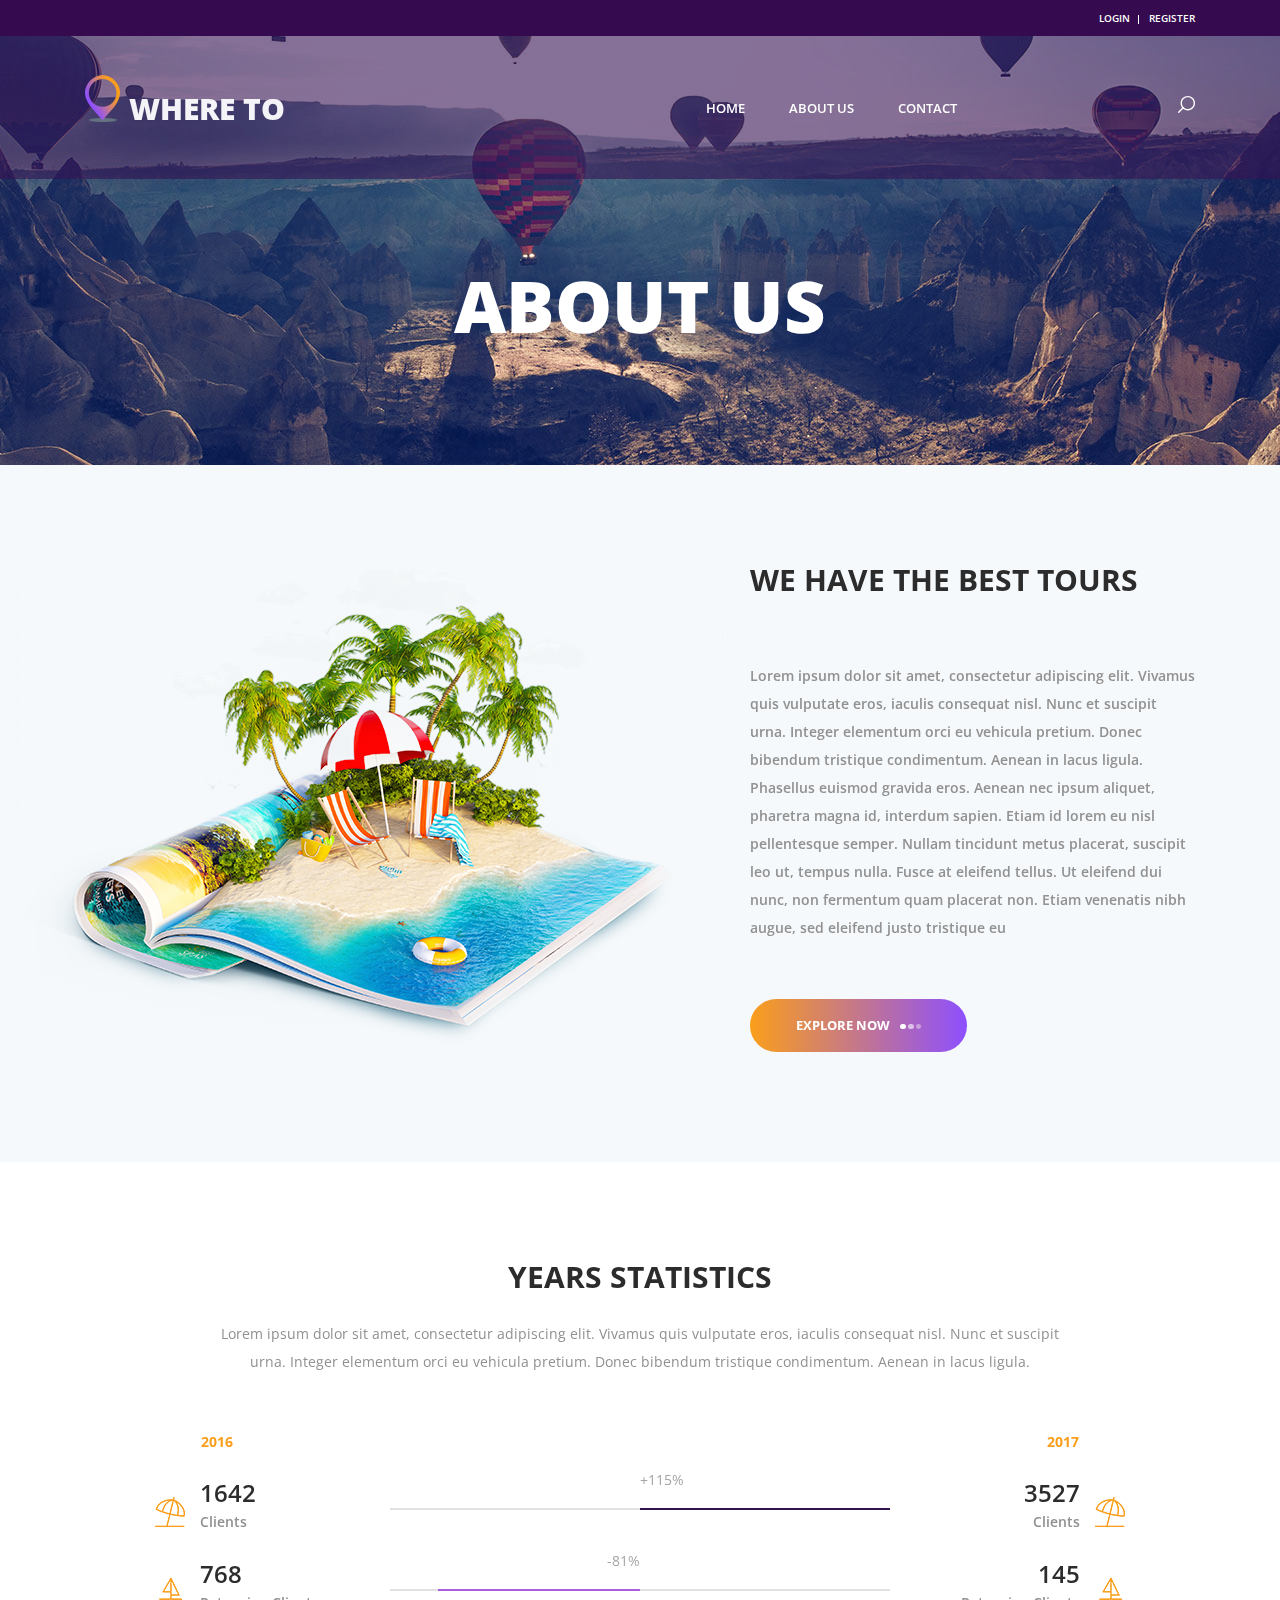
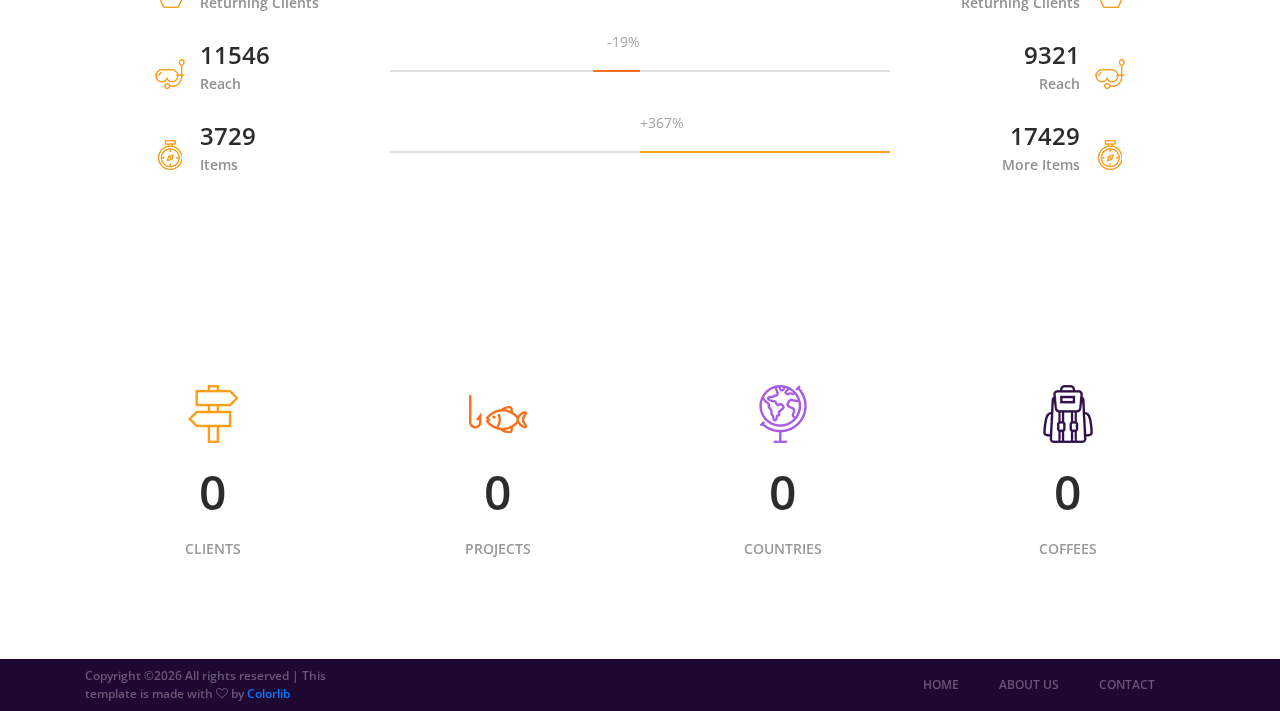
<file: src/main/resources/static/about.html>
<!DOCTYPE html>
<html lang="en">
<head>
<title>About Us</title>
<meta charset="utf-8">
<meta http-equiv="X-UA-Compatible" content="IE=edge">
<meta name="description" content="Travelix Project">
<meta name="viewport" content="width=device-width, initial-scale=1">
<link rel="stylesheet" type="text/css" href="styles/bootstrap4/bootstrap.min.css">
<link href="plugins/font-awesome-4.7.0/css/font-awesome.min.css" rel="stylesheet" type="text/css">
<link rel="stylesheet" type="text/css" href="plugins/OwlCarousel2-2.2.1/owl.carousel.css">
<link rel="stylesheet" type="text/css" href="plugins/OwlCarousel2-2.2.1/owl.theme.default.css">
<link rel="stylesheet" type="text/css" href="plugins/OwlCarousel2-2.2.1/animate.css">
<link rel="stylesheet" type="text/css" href="styles/about_styles.css">
<link rel="stylesheet" type="text/css" href="styles/about_responsive.css">
</head>

<body>

<div class="super_container">
	
	<!-- Header -->

	<header class="header">

		<!-- Top Bar -->

		<div class="top_bar">
			<div class="container">
				<div class="row">
					<div class="col d-flex flex-row">
						<div class="user_box ml-auto">
							<div class="user_box_login user_box_link"><a href="prijava.html">login</a></div>
							<div class="user_box_register user_box_link"><a href="registration.html">register</a></div>
						</div>
					</div>
				</div>
			</div>		
		</div>

		<!-- Main Navigation -->

		<nav class="main_nav">
			<div class="container">
				<div class="row">
					<div class="col main_nav_col d-flex flex-row align-items-center justify-content-start">
						<div class="logo_container">
							<div class="logo"><a href="index.html"><img src="images/logo.png" alt="">where to</a></div>
						</div>
						<div class="main_nav_container ml-auto">
							<ul class="main_nav_list">
								<li class="main_nav_item"><a href="index.html">home</a></li>
								<li class="main_nav_item"><a href="#">about us</a></li>
								<li class="main_nav_item"><a href="contact.html">contact</a></li>
							</ul>
						</div>
						<div class="content_search ml-lg-0 ml-auto">
							<svg version="1.1" id="Layer_1" xmlns="http://www.w3.org/2000/svg" xmlns:xlink="http://www.w3.org/1999/xlink" x="0px" y="0px"
							width="17px" height="17px" viewBox="0 0 512 512" enable-background="new 0 0 512 512" xml:space="preserve">
								<g>
									<g>
										<g>
											<path class="mag_glass" fill="#FFFFFF" d="M78.438,216.78c0,57.906,22.55,112.343,63.493,153.287c40.945,40.944,95.383,63.494,153.287,63.494
											s112.344-22.55,153.287-63.494C489.451,329.123,512,274.686,512,216.78c0-57.904-22.549-112.342-63.494-153.286
											C407.563,22.549,353.124,0,295.219,0c-57.904,0-112.342,22.549-153.287,63.494C100.988,104.438,78.439,158.876,78.438,216.78z
											M119.804,216.78c0-96.725,78.69-175.416,175.415-175.416s175.418,78.691,175.418,175.416
											c0,96.725-78.691,175.416-175.416,175.416C198.495,392.195,119.804,313.505,119.804,216.78z"/>
										</g>
									</g>
									<g>
										<g>
											<path class="mag_glass" fill="#FFFFFF" d="M6.057,505.942c4.038,4.039,9.332,6.058,14.625,6.058s10.587-2.019,14.625-6.058L171.268,369.98
											c8.076-8.076,8.076-21.172,0-29.248c-8.076-8.078-21.172-8.078-29.249,0L6.057,476.693
											C-2.019,484.77-2.019,497.865,6.057,505.942z"/>
										</g>
									</g>
								</g>
							</svg>
						</div>

						<form id="search_form" class="search_form bez_1">
							<input type="search" class="search_content_input bez_1">
						</form>
						
						<div class="hamburger">
							<i class="fa fa-bars trans_200"></i>
						</div>
					</div>
				</div>
			</div>	
		</nav>

	</header>

	<div class="menu trans_500">
		<div class="menu_content d-flex flex-column align-items-center justify-content-center text-center">
			<div class="menu_close_container"><div class="menu_close"></div></div>
			<div class="logo menu_logo"><a href="#"><img src="images/logo.png" alt=""></a></div>
			<ul>
				<li class="menu_item"><a href="index.html">home</a></li>
				<li class="menu_item"><a href="#">about us</a></li>
				<li class="menu_item"><a href="contact.html">contact</a></li>
			</ul>
		</div>
	</div>

	<!-- Home -->

	<div class="home">
		<div class="home_background parallax-window" data-parallax="scroll" data-image-src="images/about_background.jpg"></div>
		<div class="home_content">
			<div class="home_title">about us</div>
		</div>
	</div>

	<!-- Intro -->

	<div class="intro">
		<div class="container">
			<div class="row">
				<div class="col-lg-7">
					<div class="intro_image"><img src="images/intro.png" alt=""></div>
				</div>
				<div class="col-lg-5">
					<div class="intro_content">
						<div class="intro_title">we have the best tours</div>
						<p class="intro_text">Lorem ipsum dolor sit amet, consectetur adipiscing elit. Vivamus quis vulputate eros, iaculis consequat nisl. Nunc et suscipit urna. Integer elementum orci eu vehicula pretium. Donec bibendum tristique condimentum. Aenean in lacus ligula. Phasellus euismod gravida eros. Aenean nec ipsum aliquet, pharetra magna id, interdum sapien. Etiam id lorem eu nisl pellentesque semper. Nullam tincidunt metus placerat, suscipit leo ut, tempus nulla. Fusce at eleifend tellus. Ut eleifend dui nunc, non fermentum quam placerat non. Etiam venenatis nibh augue, sed eleifend justo tristique eu</p>
						<div class="button intro_button"><div class="button_bcg"></div><a href="#">explore now<span></span><span></span><span></span></a></div>
					</div>
				</div>
			</div>
		</div>
	</div>

	<!-- Stats -->

	<div class="stats">
		<div class="container">
			<div class="row">
				<div class="col text-center">
					<div class="section_title">years statistics</div>
				</div>
			</div>
			<div class="row">
				<div class="col-lg-10 offset-lg-1 text-center">
					<p class="stats_text">Lorem ipsum dolor sit amet, consectetur adipiscing elit. Vivamus quis vulputate eros, iaculis consequat nisl. Nunc et suscipit urna. Integer elementum orci eu vehicula pretium. Donec bibendum tristique condimentum. Aenean in lacus ligula. </p>
				</div>
			</div>
			<div class="row">
				<div class="col">
					<div class="stats_years">
						<div class="stats_years_last">2016</div>
						<div class="stats_years_new float-right">2017</div>
					</div>
				</div>
			</div>
			<div class="row">
				<div class="col">
					<div class="stats_contents">
						
						<!-- Stats Item -->
						<div class="stats_item d-flex flex-md-row flex-column clearfix">
							<div class="stats_last order-md-1 order-3">
								<div class="stats_last_icon d-flex flex-column align-items-center justify-content-end">
									<img src="images/stats_1.png" alt="">
								</div>
								<div class="stats_last_content">
									<div class="stats_number">1642</div>
									<div class="stats_type">Clients</div>
								</div>
							</div>
							<div class="stats_bar order-md-2 order-2" data-x="1642" data-y="3527" data-color="#31124b">
								<div class="stats_bar_perc">
									<div>
										<div class="stats_bar_value"></div>
									</div>
								</div>
							</div>
							<div class="stats_new order-md-3 order-1 text-right">
								<div class="stats_new_icon d-flex flex-column align-items-center justify-content-end">
									<img src="images/stats_1.png" alt="">
								</div>
								<div class="stats_new_content">
									<div class="stats_number">3527</div>
									<div class="stats_type">Clients</div>
								</div>
							</div>
						</div>
						
						<!-- Stats Item -->
						<div class="stats_item d-flex flex-md-row flex-column clearfix">
							<div class="stats_last order-md-1 order-3">
								<div class="stats_last_icon d-flex flex-column align-items-center justify-content-end">
									<img src="images/stats_2.png" alt="">
								</div>
								<div class="stats_last_content">
									<div class="stats_number">768</div>
									<div class="stats_type">Returning Clients</div>
								</div>
							</div>
							<div class="stats_bar order-md-2 order-2" data-x="768" data-y="145" data-color="#a95ce4">
								<div class="stats_bar_perc">
									<div>
										<div class="stats_bar_value"></div>
									</div>
								</div>
							</div>
							<div class="stats_new order-md-3 order-1 text-right">
								<div class="stats_new_icon d-flex flex-column align-items-center justify-content-end">
									<img src="images/stats_2.png" alt="">
								</div>
								<div class="stats_new_content">
									<div class="stats_number">145</div>
									<div class="stats_type">Returning Clients</div>
								</div>
							</div>
						</div>

						<!-- Stats Item -->
						<div class="stats_item d-flex flex-md-row flex-column clearfix">
							<div class="stats_last order-md-1 order-3">
								<div class="stats_last_icon d-flex flex-column align-items-center justify-content-end">
									<img src="images/stats_3.png" alt="">
								</div>
								<div class="stats_last_content">
									<div class="stats_number">11546</div>
									<div class="stats_type">Reach</div>
								</div>
							</div>
							<div class="stats_bar order-md-2 order-2" data-x="11546" data-y="9321" data-color="#fa6f1b">
								<div class="stats_bar_perc">
									<div>
										<div class="stats_bar_value"></div>
									</div>
								</div>
							</div>
							<div class="stats_new order-md-3 order-1 text-right">
								<div class="stats_new_icon d-flex flex-column align-items-center justify-content-end">
									<img src="images/stats_3.png" alt="">
								</div>
								<div class="stats_new_content">
									<div class="stats_number">9321</div>
									<div class="stats_type">Reach</div>
								</div>
							</div>
						</div>

						<!-- Stats Item -->
						<div class="stats_item d-flex flex-md-row flex-column clearfix">
							<div class="stats_last order-md-1 order-3">
								<div class="stats_last_icon d-flex flex-column align-items-center justify-content-end">
									<img src="images/stats_4.png" alt="">
								</div>
								<div class="stats_last_content">
									<div class="stats_number">3729</div>
									<div class="stats_type">Items</div>
								</div>
							</div>
							<div class="stats_bar order-md-2 order-2" data-x="3729" data-y="17429" data-color="#fa9e1b">
								<div class="stats_bar_perc">
									<div>
										<div class="stats_bar_value"></div>
									</div>
								</div>
							</div>
							<div class="stats_new order-md-3 order-1 text-right">
								<div class="stats_new_icon d-flex flex-column align-items-center justify-content-end">
									<img src="images/stats_4.png" alt="">
								</div>
								<div class="stats_new_content">
									<div class="stats_number">17429</div>
									<div class="stats_type">More Items</div>
								</div>
							</div>
						</div>

					</div>
				</div>
			</div>
		</div>
	</div>

	<!-- Milestones -->

	<div class="milestones">
		<div class="container">
			<div class="row">
				
				<!-- Milestone -->
				<div class="col-lg-3 milestone_col">
					<div class="milestone text-center">
						<div class="milestone_icon"><img src="images/milestone_1.png" alt=""></div>
						<div class="milestone_counter" data-end-value="255">0</div>
						<div class="milestone_text">Clients</div>
					</div>
				</div>

				<!-- Milestone -->
				<div class="col-lg-3 milestone_col">
					<div class="milestone text-center">
						<div class="milestone_icon"><img src="images/milestone_2.png" alt=""></div>
						<div class="milestone_counter" data-end-value="1176">0</div>
						<div class="milestone_text">Projects</div>
					</div>
				</div>

				<!-- Milestone -->
				<div class="col-lg-3 milestone_col">
					<div class="milestone text-center">
						<div class="milestone_icon"><img src="images/milestone_3.png" alt=""></div>
						<div class="milestone_counter" data-end-value="39">0</div>
						<div class="milestone_text">Countries</div>
					</div>
				</div>

				<!-- Milestone -->
				<div class="col-lg-3 milestone_col">
					<div class="milestone text-center">
						<div class="milestone_icon"><img src="images/milestone_4.png" alt=""></div>
						<div class="milestone_counter" data-end-value="127">0</div>
						<div class="milestone_text">Coffees</div>
					</div>
				</div>

			</div>
		</div>
	</div>


	<!-- Copyright -->

	<div class="copyright">
		<div class="container">
			<div class="row">
				<div class="col-lg-3 order-lg-1 order-2  ">
					<div class="copyright_content d-flex flex-row align-items-center">
						<div><!-- Link back to Colorlib can't be removed. Template is licensed under CC BY 3.0. -->
Copyright &copy;<script>document.write(new Date().getFullYear());</script> All rights reserved | This template is made with <i class="fa fa-heart-o" aria-hidden="true"></i> by <a href="https://colorlib.com" target="_blank">Colorlib</a>
<!-- Link back to Colorlib can't be removed. Template is licensed under CC BY 3.0. --></div>
					</div>
				</div>
				<div class="col-lg-9 order-lg-2 order-1">
					<div class="footer_nav_container d-flex flex-row align-items-center justify-content-lg-end">
						<div class="footer_nav">
							<ul class="footer_nav_list">
								<li class="footer_nav_item"><a href="index.html">home</a></li>
								<li class="footer_nav_item"><a href="#">about us</a></li>
								<li class="footer_nav_item"><a href="contact.html">contact</a></li>
							</ul>
						</div>
					</div>
				</div>
			</div>
		</div>
	</div>

</div>

<script src="js/jquery-3.2.1.min.js"></script>
<script src="styles/bootstrap4/popper.js"></script>
<script src="styles/bootstrap4/bootstrap.min.js"></script>
<script src="plugins/greensock/TweenMax.min.js"></script>
<script src="plugins/greensock/TimelineMax.min.js"></script>
<script src="plugins/scrollmagic/ScrollMagic.min.js"></script>
<script src="plugins/greensock/animation.gsap.min.js"></script>
<script src="plugins/greensock/ScrollToPlugin.min.js"></script>
<script src="plugins/OwlCarousel2-2.2.1/owl.carousel.js"></script>
<script src="plugins/easing/easing.js"></script>
<script src="plugins/parallax-js-master/parallax.min.js"></script>
<script src="js/about_custom.js"></script>

</body>

</html>
</file>
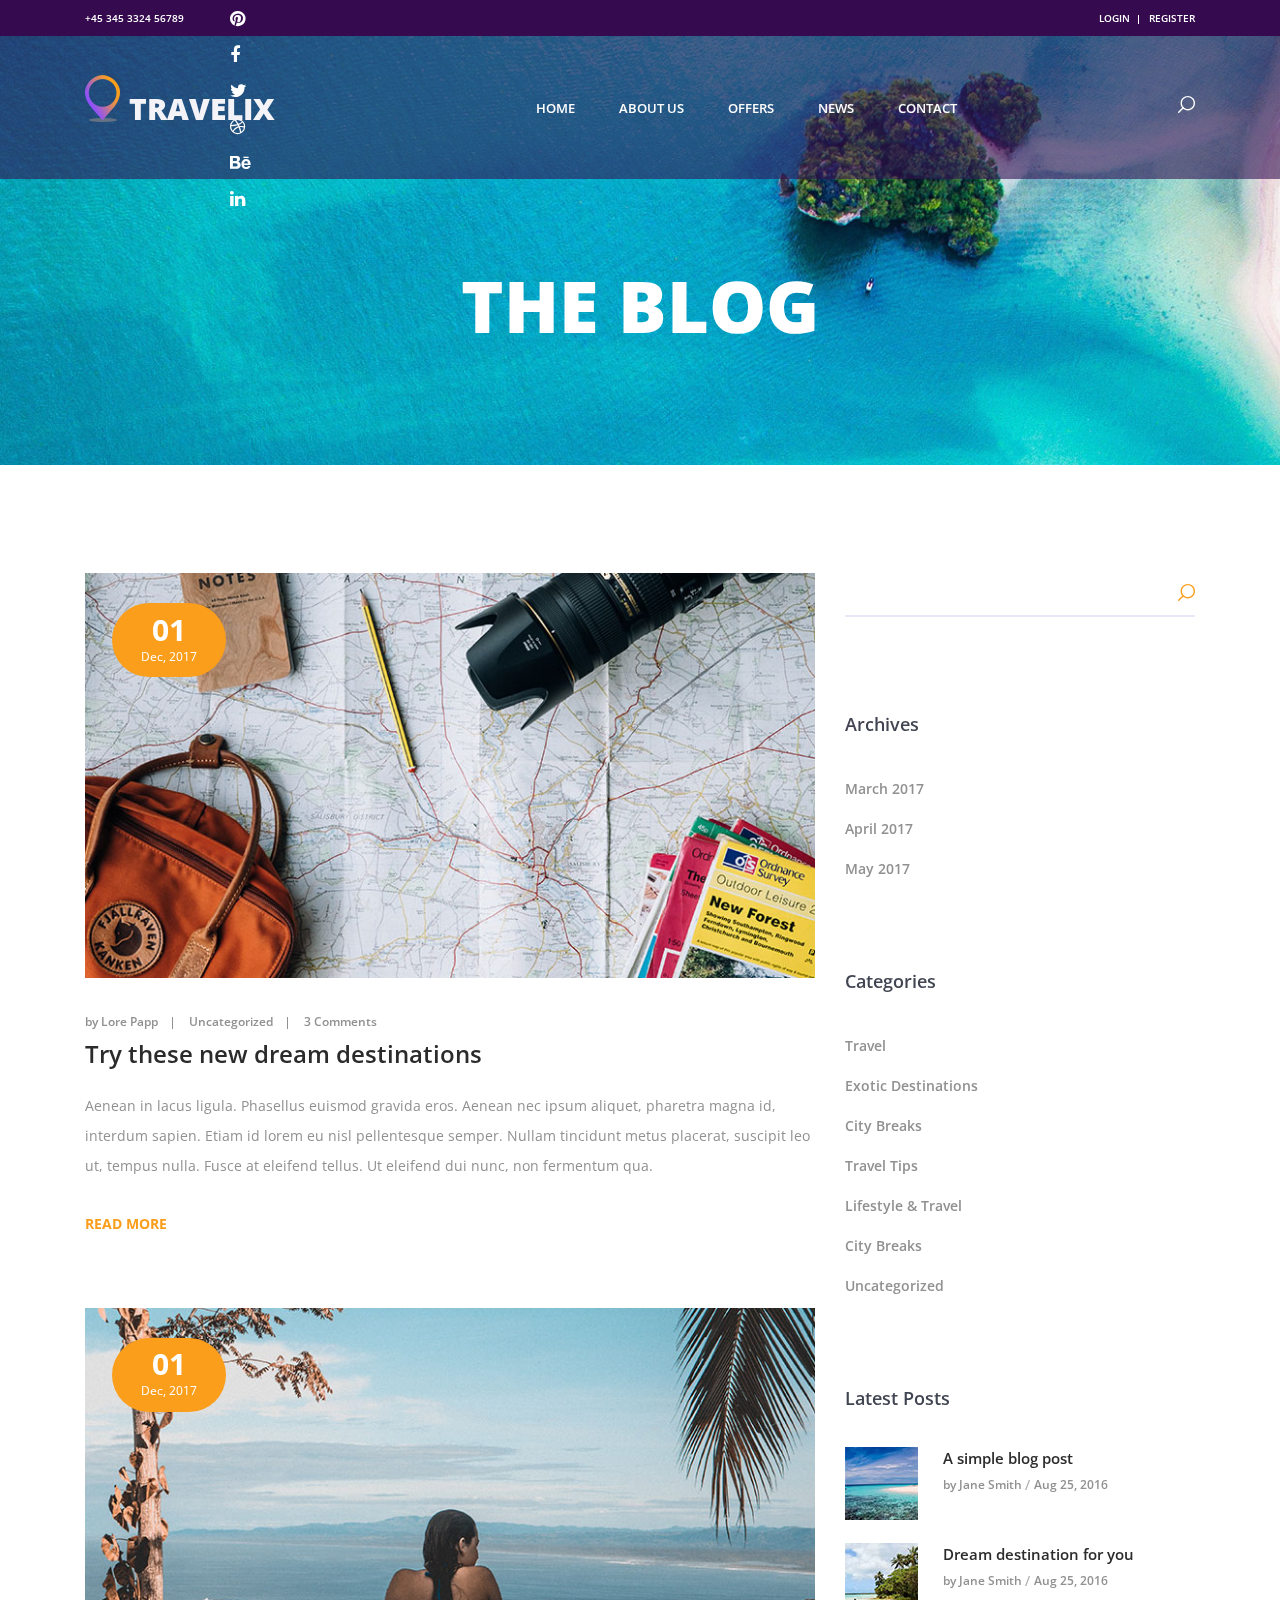
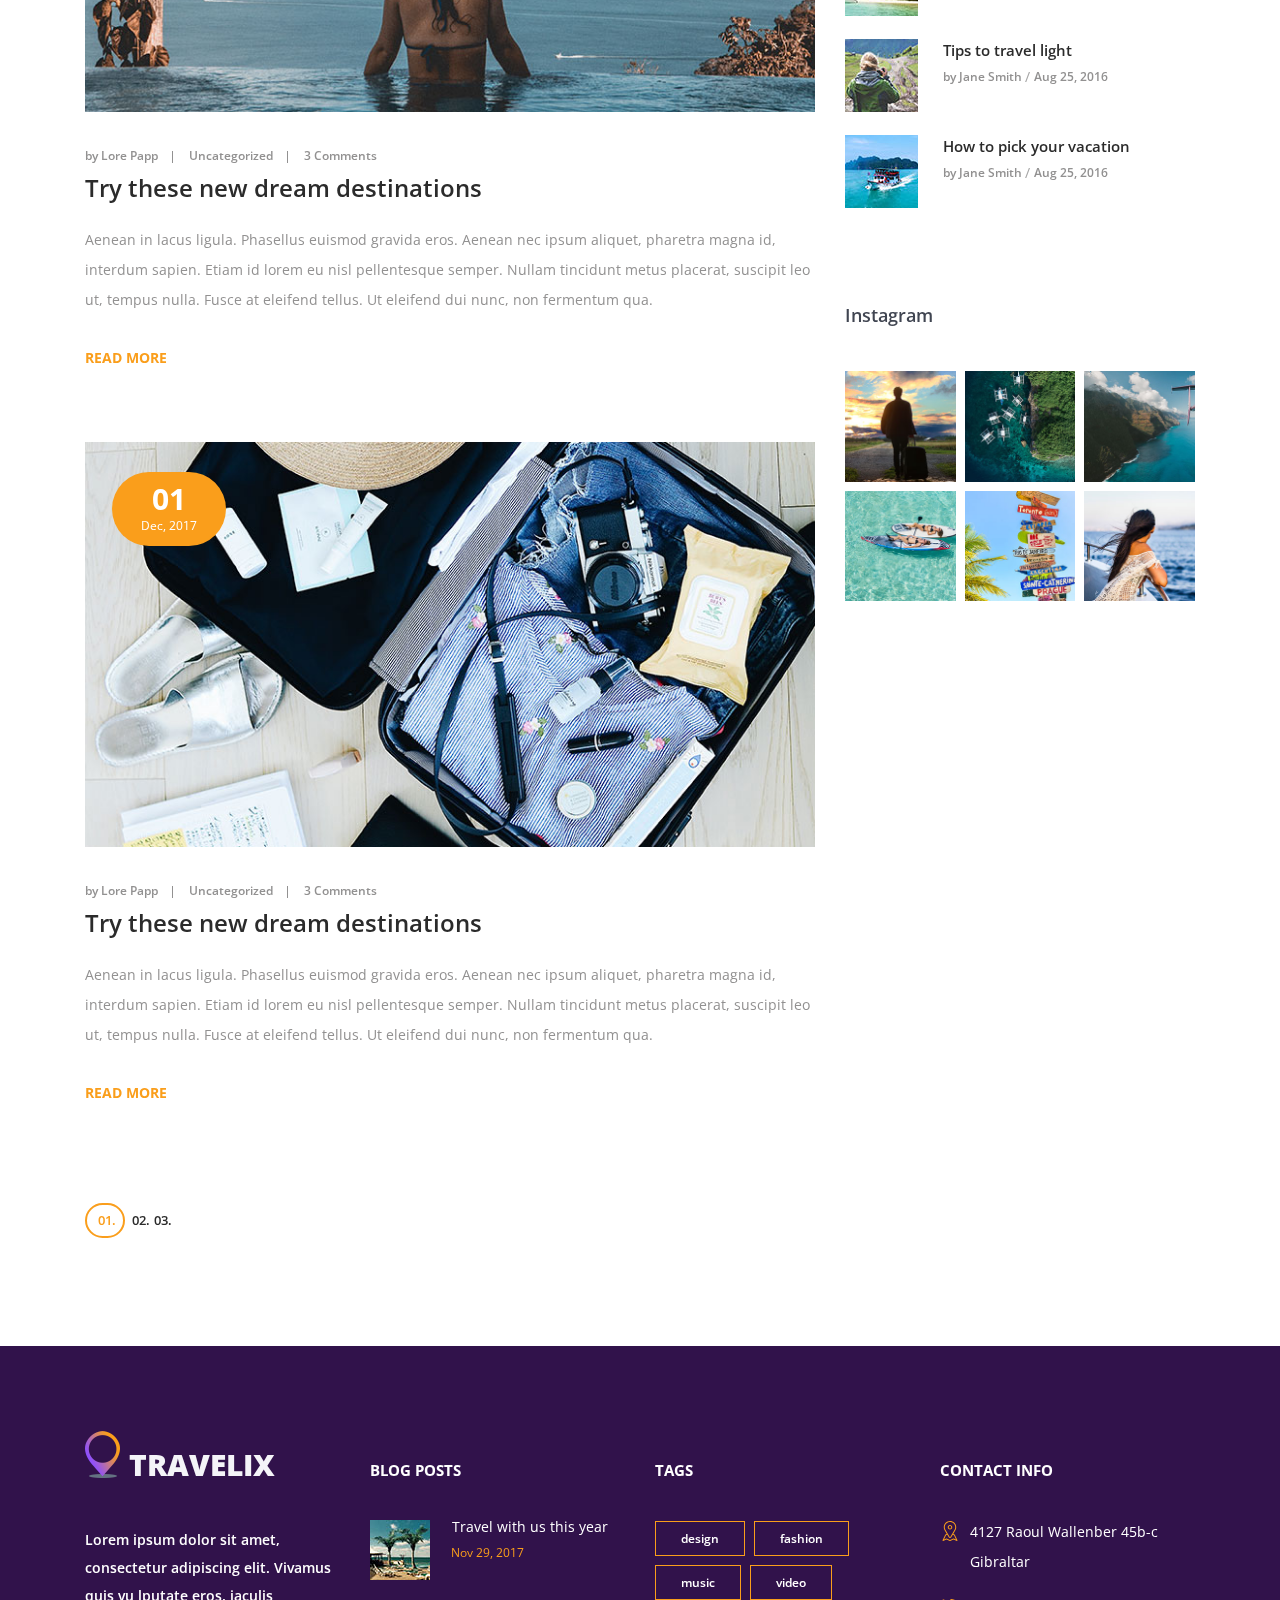
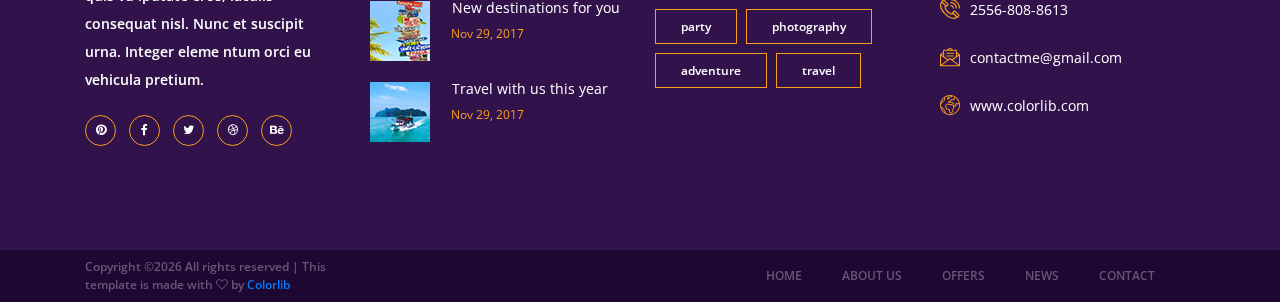
<file: src/main/resources/static/blog.html>
<!DOCTYPE html>
<html lang="en">
<head>
<title>Blog</title>
<meta charset="utf-8">
<meta http-equiv="X-UA-Compatible" content="IE=edge">
<meta name="description" content="Travelix Project">
<meta name="viewport" content="width=device-width, initial-scale=1">
<link rel="stylesheet" type="text/css" href="styles/bootstrap4/bootstrap.min.css">
<link href="plugins/font-awesome-4.7.0/css/font-awesome.min.css" rel="stylesheet" type="text/css">
<link href="plugins/colorbox/colorbox.css" rel="stylesheet" type="text/css">
<link rel="stylesheet" type="text/css" href="styles/blog_styles.css">
<link rel="stylesheet" type="text/css" href="styles/blog_responsive.css">
</head>

<body>

<div class="super_container">
	
	<!-- Header -->

	<header class="header">

		<!-- Top Bar -->

		<div class="top_bar">
			<div class="container">
				<div class="row">
					<div class="col d-flex flex-row">
						<div class="phone">+45 345 3324 56789</div>
						<div class="social">
							<ul class="social_list">
								<li class="social_list_item"><a href="#"><i class="fa fa-pinterest" aria-hidden="true"></i></a></li>
								<li class="social_list_item"><a href="#"><i class="fa fa-facebook" aria-hidden="true"></i></a></li>
								<li class="social_list_item"><a href="#"><i class="fa fa-twitter" aria-hidden="true"></i></a></li>
								<li class="social_list_item"><a href="#"><i class="fa fa-dribbble" aria-hidden="true"></i></a></li>
								<li class="social_list_item"><a href="#"><i class="fa fa-behance" aria-hidden="true"></i></a></li>
								<li class="social_list_item"><a href="#"><i class="fa fa-linkedin" aria-hidden="true"></i></a></li>
							</ul>
						</div>
						<div class="user_box ml-auto">
							<div class="user_box_login user_box_link"><a href="#">login</a></div>
							<div class="user_box_register user_box_link"><a href="#">register</a></div>
						</div>
					</div>
				</div>
			</div>		
		</div>

		<!-- Main Navigation -->

		<nav class="main_nav">
			<div class="container">
				<div class="row">
					<div class="col main_nav_col d-flex flex-row align-items-center justify-content-start">
						<div class="logo_container">
							<div class="logo"><a href="#"><img src="images/logo.png" alt="">travelix</a></div>
						</div>
						<div class="main_nav_container ml-auto">
							<ul class="main_nav_list">
								<li class="main_nav_item"><a href="index.html">home</a></li>
								<li class="main_nav_item"><a href="about.html">about us</a></li>
								<li class="main_nav_item"><a href="offers.html">offers</a></li>
								<li class="main_nav_item"><a href="#">news</a></li>
								<li class="main_nav_item"><a href="contact.html">contact</a></li>
							</ul>
						</div>
						<div class="content_search ml-lg-0 ml-auto">
							<svg version="1.1" id="Layer_1" xmlns="http://www.w3.org/2000/svg" xmlns:xlink="http://www.w3.org/1999/xlink" x="0px" y="0px"
							width="17px" height="17px" viewBox="0 0 512 512" enable-background="new 0 0 512 512" xml:space="preserve">
								<g>
									<g>
										<g>
											<path class="mag_glass" fill="#FFFFFF" d="M78.438,216.78c0,57.906,22.55,112.343,63.493,153.287c40.945,40.944,95.383,63.494,153.287,63.494
											s112.344-22.55,153.287-63.494C489.451,329.123,512,274.686,512,216.78c0-57.904-22.549-112.342-63.494-153.286
											C407.563,22.549,353.124,0,295.219,0c-57.904,0-112.342,22.549-153.287,63.494C100.988,104.438,78.439,158.876,78.438,216.78z
											M119.804,216.78c0-96.725,78.69-175.416,175.415-175.416s175.418,78.691,175.418,175.416
											c0,96.725-78.691,175.416-175.416,175.416C198.495,392.195,119.804,313.505,119.804,216.78z"/>
										</g>
									</g>
									<g>
										<g>
											<path class="mag_glass" fill="#FFFFFF" d="M6.057,505.942c4.038,4.039,9.332,6.058,14.625,6.058s10.587-2.019,14.625-6.058L171.268,369.98
											c8.076-8.076,8.076-21.172,0-29.248c-8.076-8.078-21.172-8.078-29.249,0L6.057,476.693
											C-2.019,484.77-2.019,497.865,6.057,505.942z"/>
										</g>
									</g>
								</g>
							</svg>
						</div>

						<form id="search_form" class="search_form bez_1">
							<input type="search" class="search_content_input bez_1">
						</form>
						
						<div class="hamburger">
							<i class="fa fa-bars trans_200"></i>
						</div>
					</div>
				</div>
			</div>	
		</nav>

	</header>

	<div class="menu trans_500">
		<div class="menu_content d-flex flex-column align-items-center justify-content-center text-center">
			<div class="menu_close_container"><div class="menu_close"></div></div>
			<div class="logo menu_logo"><a href="#"><img src="images/logo.png" alt=""></a></div>
			<ul>
				<li class="menu_item"><a href="index.html">home</a></li>
				<li class="menu_item"><a href="about.html">about us</a></li>
				<li class="menu_item"><a href="offers.html">offers</a></li>
				<li class="menu_item"><a href="#">news</a></li>
				<li class="menu_item"><a href="contact.html">contact</a></li>
			</ul>
		</div>
	</div>

	<!-- Home -->

	<div class="home">
		<div class="home_background parallax-window" data-parallax="scroll" data-image-src="images/blog_background.jpg"></div>
		<div class="home_content">
			<div class="home_title">the blog</div>
		</div>
	</div>

	<!-- Blog -->

	<div class="blog">
		<div class="container">
			<div class="row">

				<!-- Blog Content -->

				<div class="col-lg-8">
					
					<div class="blog_post_container">

						<!-- Blog Post -->
						
						<div class="blog_post">
							<div class="blog_post_image">
								<img src="images/blog_1.jpg" alt="https://unsplash.com/@anniespratt">
								<div class="blog_post_date d-flex flex-column align-items-center justify-content-center">
									<div class="blog_post_day">01</div>
									<div class="blog_post_month">Dec, 2017</div>
								</div>
							</div>
							<div class="blog_post_meta">
								<ul>
									<li class="blog_post_meta_item"><a href="">by Lore Papp</a></li>
									<li class="blog_post_meta_item"><a href="">Uncategorized</a></li>
									<li class="blog_post_meta_item"><a href="">3 Comments</a></li>
								</ul>
							</div>
							<div class="blog_post_title"><a href="#">Try these new dream destinations</a></div>
							<div class="blog_post_text">
								<p>Aenean in lacus ligula. Phasellus euismod gravida eros. Aenean nec ipsum aliquet, pharetra magna id, interdum sapien. Etiam id lorem eu nisl pellentesque semper. Nullam tincidunt metus placerat, suscipit leo ut, tempus nulla. Fusce at eleifend tellus. Ut eleifend dui nunc, non fermentum qua.</p>
							</div>
							<div class="blog_post_link"><a href="#">read more</a></div>
						</div>

						<!-- Blog Post -->
						
						<div class="blog_post">
							<div class="blog_post_image">
								<img src="images/blog_2.jpg" alt="https://unsplash.com/@tschax">
								<div class="blog_post_date d-flex flex-column align-items-center justify-content-center">
									<div class="blog_post_day">01</div>
									<div class="blog_post_month">Dec, 2017</div>
								</div>
							</div>
							<div class="blog_post_meta">
								<ul>
									<li class="blog_post_meta_item"><a href="">by Lore Papp</a></li>
									<li class="blog_post_meta_item"><a href="">Uncategorized</a></li>
									<li class="blog_post_meta_item"><a href="">3 Comments</a></li>
								</ul>
							</div>
							<div class="blog_post_title"><a href="#">Try these new dream destinations</a></div>
							<div class="blog_post_text">
								<p>Aenean in lacus ligula. Phasellus euismod gravida eros. Aenean nec ipsum aliquet, pharetra magna id, interdum sapien. Etiam id lorem eu nisl pellentesque semper. Nullam tincidunt metus placerat, suscipit leo ut, tempus nulla. Fusce at eleifend tellus. Ut eleifend dui nunc, non fermentum qua.</p>
							</div>
							<div class="blog_post_link"><a href="#">read more</a></div>
						</div>

						<!-- Blog Post -->
						
						<div class="blog_post">
							<div class="blog_post_image">
								<img src="images/blog_3.jpg" alt="https://unsplash.com/@stilclassics">
								<div class="blog_post_date d-flex flex-column align-items-center justify-content-center">
									<div class="blog_post_day">01</div>
									<div class="blog_post_month">Dec, 2017</div>
								</div>
							</div>
							<div class="blog_post_meta">
								<ul>
									<li class="blog_post_meta_item"><a href="">by Lore Papp</a></li>
									<li class="blog_post_meta_item"><a href="">Uncategorized</a></li>
									<li class="blog_post_meta_item"><a href="">3 Comments</a></li>
								</ul>
							</div>
							<div class="blog_post_title"><a href="#">Try these new dream destinations</a></div>
							<div class="blog_post_text">
								<p>Aenean in lacus ligula. Phasellus euismod gravida eros. Aenean nec ipsum aliquet, pharetra magna id, interdum sapien. Etiam id lorem eu nisl pellentesque semper. Nullam tincidunt metus placerat, suscipit leo ut, tempus nulla. Fusce at eleifend tellus. Ut eleifend dui nunc, non fermentum qua.</p>
							</div>
							<div class="blog_post_link"><a href="#">read more</a></div>
						</div>

					</div>
						
					<div class="blog_navigation">
						<ul>
							<li class="blog_dot active"><div></div>01.</li>
							<li class="blog_dot"><div></div>02.</li>
							<li class="blog_dot"><div></div>03.</li>
						</ul>
					</div>
				</div>

				<!-- Blog Sidebar -->

				<div class="col-lg-4 sidebar_col">

					<!-- Sidebar Search -->
					<div class="sidebar_search">
						<form action="#">
							<input id="sidebar_search_input" type="search" class="sidebar_search_input" placeholder="" required="required">
							<button id="sidebar_search_button" type="submit" class="sidebar_search_button trans_300" value="Submit">
								<svg version="1.1" id="Layer_1" xmlns="http://www.w3.org/2000/svg" xmlns:xlink="http://www.w3.org/1999/xlink" x="0px" y="0px"
								width="17px" height="17px" viewBox="0 0 512 512" enable-background="new 0 0 512 512" xml:space="preserve">
									<g>
										<g>
											<g>
												<path class="mag_glass" fill="#FFFFFF" d="M78.438,216.78c0,57.906,22.55,112.343,63.493,153.287c40.945,40.944,95.383,63.494,153.287,63.494
												s112.344-22.55,153.287-63.494C489.451,329.123,512,274.686,512,216.78c0-57.904-22.549-112.342-63.494-153.286
												C407.563,22.549,353.124,0,295.219,0c-57.904,0-112.342,22.549-153.287,63.494C100.988,104.438,78.439,158.876,78.438,216.78z
												M119.804,216.78c0-96.725,78.69-175.416,175.415-175.416s175.418,78.691,175.418,175.416
												c0,96.725-78.691,175.416-175.416,175.416C198.495,392.195,119.804,313.505,119.804,216.78z"/>
											</g>
										</g>
										<g>
											<g>
												<path class="mag_glass" fill="#FFFFFF" d="M6.057,505.942c4.038,4.039,9.332,6.058,14.625,6.058s10.587-2.019,14.625-6.058L171.268,369.98
												c8.076-8.076,8.076-21.172,0-29.248c-8.076-8.078-21.172-8.078-29.249,0L6.057,476.693
												C-2.019,484.77-2.019,497.865,6.057,505.942z"/>
											</g>
										</g>
									</g>
								</svg>
							</button>
						</form>
					</div>
					
					<!-- Sidebar Archives -->
					<div class="sidebar_archives">
						<div class="sidebar_title">Archives</div>
						<div class="sidebar_list">
							<ul>
								<li><a href="#">March 2017</a></li>
								<li><a href="#">April 2017</a></li>
								<li><a href="#">May 2017</a></li>
							</ul>
						</div>
					</div>
					
					<!-- Sidebar Archives -->
					<div class="sidebar_categories">
						<div class="sidebar_title">Categories</div>
						<div class="sidebar_list">
							<ul>
								<li><a href="#">Travel</a></li>
								<li><a href="#">Exotic Destinations</a></li>
								<li><a href="#">City Breaks</a></li>
								<li><a href="#">Travel Tips</a></li>
								<li><a href="#">Lifestyle & Travel</a></li>
								<li><a href="#">City Breaks</a></li>
								<li><a href="#">Uncategorized</a></li>
							</ul>
						</div>
					</div>

					<!-- Sidebar Latest Posts -->

					<div class="sidebar_latest_posts">
						<div class="sidebar_title">Latest Posts</div>
						<div class="latest_posts_container">
							<ul>

								<!-- Latest Post -->
								<li class="latest_post clearfix">
									<div class="latest_post_image">
										<a href="#"><img src="images/latest_1.jpg" alt=""></a>
									</div>
									<div class="latest_post_content">
										<div class="latest_post_title trans_200"><a href="#">A simple blog post</a></div>
										<div class="latest_post_meta">
											<div class="latest_post_author trans_200"><a href="#">by Jane Smith</a></div>
											<div class="latest_post_date trans_200"><a href="#">Aug 25, 2016</a></div>
										</div>
									</div>
								</li>

								<!-- Latest Post -->
								<li class="latest_post clearfix">
									<div class="latest_post_image">
										<a href="#"><img src="images/latest_2.jpg" alt=""></a>
									</div>
									<div class="latest_post_content">
										<div class="latest_post_title trans_200"><a href="#">Dream destination for you</a></div>
										<div class="latest_post_meta">
											<div class="latest_post_author trans_200"><a href="#">by Jane Smith</a></div>
											<div class="latest_post_date trans_200"><a href="#">Aug 25, 2016</a></div>
										</div>
									</div>
								</li>

								<!-- Latest Post -->
								<li class="latest_post clearfix">
									<div class="latest_post_image">
										<a href="#"><img src="images/latest_3.jpg" alt=""></a>
									</div>
									<div class="latest_post_content">
										<div class="latest_post_title trans_200"><a href="#">Tips to travel light</a></div>
										<div class="latest_post_meta">
											<div class="latest_post_author trans_200"><a href="#">by Jane Smith</a></div>
											<div class="latest_post_date trans_200"><a href="#">Aug 25, 2016</a></div>
										</div>
									</div>
								</li>

								<!-- Latest Post -->
								<li class="latest_post clearfix">
									<div class="latest_post_image">
										<a href="#"><img src="images/latest_4.jpg" alt=""></a>
									</div>
									<div class="latest_post_content">
										<div class="latest_post_title trans_200"><a href="#">How to pick your vacation</a></div>
										<div class="latest_post_meta">
											<div class="latest_post_author trans_200"><a href="#">by Jane Smith</a></div>
											<div class="latest_post_date trans_200"><a href="#">Aug 25, 2016</a></div>
										</div>
									</div>
								</li>

							</ul>
						</div>
					</div>

					<!-- Sidebar Gallery -->
					<div class="sidebar_gallery">
						<div class="sidebar_title">Instagram</div>
						<div class="gallery_container">
							<ul class="gallery_items d-flex flex-row align-items-start justify-content-between flex-wrap">
								<li class="gallery_item">
									<a class="colorbox" href="https://images.unsplash.com/photo-1473625247510-8ceb1760943f?ixlib=rb-0.3.5&s=c0996cd16eda8c6f54c398de02d03cd3&auto=format&fit=crop&w=720&q=80">
										<img src="images/gallery_1.jpg" alt="https://unsplash.com/@mantashesthaven">
									</a>
								</li>
								<li class="gallery_item">
									<a class="colorbox" href="https://images.unsplash.com/photo-1495162048225-6b3b37b8a69e?ixlib=rb-0.3.5&s=861dd3c7b9d3e735d7fd7cbb1eefed64&auto=format&fit=crop&w=720&q=80">
										<img src="images/gallery_2.jpg" alt="https://unsplash.com/@kensuarez">
									</a>
								</li>
								<li class="gallery_item">
									<a class="colorbox" href="https://images.unsplash.com/photo-1502646275263-04be86afa386?ixlib=rb-0.3.5&s=682a41d7d9bf6e3feabc73a5fdd61dd2&auto=format&fit=crop&w=720&q=80">
										<img src="images/gallery_3.jpg" alt="https://unsplash.com/@jakobowens1">
									</a>
								</li>
								<li class="gallery_item">
									<a class="colorbox" href="https://images.unsplash.com/photo-1484820301304-0b43512779dc?ixlib=rb-0.3.5&s=7a3393e9f507fb4718c36337a8014c52&auto=format&fit=crop&w=720&q=80">
										<img src="images/gallery_4.jpg" alt="https://unsplash.com/@seefromthesky">
									</a>
								</li>
								<li class="gallery_item">
									<a class="colorbox" href="https://images.unsplash.com/photo-1490380169520-0a4b88d52565?ixlib=rb-0.3.5&s=7e6b68b1911fb4ffeea4c0750b8a5269&auto=format&fit=crop&w=720&q=80">
										<img src="images/gallery_5.jpg" alt="https://unsplash.com/@deannaritchie">
									</a>
								</li>
								<li class="gallery_item">
									<a class="colorbox" href="https://images.unsplash.com/photo-1504434026032-a7e440a30b68?ixlib=rb-0.3.5&s=2cc35bf903b78ba4f7f7ed69bc2abe3f&auto=format&fit=crop&w=720&q=80">
										<img src="images/gallery_6.jpg" alt="https://unsplash.com/@benobro">
									</a>
								</li>
							</ul>
						</div>
					</div>

				</div>
			</div>
		</div>
	</div>

	<!-- Footer -->

	<footer class="footer">
		<div class="container">
			<div class="row">

				<!-- Footer Column -->
				<div class="col-lg-3 footer_column">
					<div class="footer_col">
						<div class="footer_content footer_about">
							<div class="logo_container footer_logo">
								<div class="logo"><a href="#"><img src="images/logo.png" alt="">travelix</a></div>
							</div>
							<p class="footer_about_text">Lorem ipsum dolor sit amet, consectetur adipiscing elit. Vivamus quis vu lputate eros, iaculis consequat nisl. Nunc et suscipit urna. Integer eleme ntum orci eu vehicula pretium.</p>
							<ul class="footer_social_list">
								<li class="footer_social_item"><a href="#"><i class="fa fa-pinterest"></i></a></li>
								<li class="footer_social_item"><a href="#"><i class="fa fa-facebook-f"></i></a></li>
								<li class="footer_social_item"><a href="#"><i class="fa fa-twitter"></i></a></li>
								<li class="footer_social_item"><a href="#"><i class="fa fa-dribbble"></i></a></li>
								<li class="footer_social_item"><a href="#"><i class="fa fa-behance"></i></a></li>
							</ul>
						</div>
					</div>
				</div>

				<!-- Footer Column -->
				<div class="col-lg-3 footer_column">
					<div class="footer_col">
						<div class="footer_title">blog posts</div>
						<div class="footer_content footer_blog">
							
							<!-- Footer blog item -->
							<div class="footer_blog_item clearfix">
								<div class="footer_blog_image"><img src="images/footer_blog_1.jpg" alt="https://unsplash.com/@avidenov"></div>
								<div class="footer_blog_content">
									<div class="footer_blog_title"><a href="blog.html">Travel with us this year</a></div>
									<div class="footer_blog_date">Nov 29, 2017</div>
								</div>
							</div>
							
							<!-- Footer blog item -->
							<div class="footer_blog_item clearfix">
								<div class="footer_blog_image"><img src="images/footer_blog_2.jpg" alt="https://unsplash.com/@deannaritchie"></div>
								<div class="footer_blog_content">
									<div class="footer_blog_title"><a href="blog.html">New destinations for you</a></div>
									<div class="footer_blog_date">Nov 29, 2017</div>
								</div>
							</div>

							<!-- Footer blog item -->
							<div class="footer_blog_item clearfix">
								<div class="footer_blog_image"><img src="images/footer_blog_3.jpg" alt="https://unsplash.com/@bergeryap87"></div>
								<div class="footer_blog_content">
									<div class="footer_blog_title"><a href="blog.html">Travel with us this year</a></div>
									<div class="footer_blog_date">Nov 29, 2017</div>
								</div>
							</div>

						</div>
					</div>
				</div>

				<!-- Footer Column -->
				<div class="col-lg-3 footer_column">
					<div class="footer_col">
						<div class="footer_title">tags</div>
						<div class="footer_content footer_tags">
							<ul class="tags_list clearfix">
								<li class="tag_item"><a href="#">design</a></li>
								<li class="tag_item"><a href="#">fashion</a></li>
								<li class="tag_item"><a href="#">music</a></li>
								<li class="tag_item"><a href="#">video</a></li>
								<li class="tag_item"><a href="#">party</a></li>
								<li class="tag_item"><a href="#">photography</a></li>
								<li class="tag_item"><a href="#">adventure</a></li>
								<li class="tag_item"><a href="#">travel</a></li>
							</ul>
						</div>
					</div>
				</div>

				<!-- Footer Column -->
				<div class="col-lg-3 footer_column">
					<div class="footer_col">
						<div class="footer_title">contact info</div>
						<div class="footer_content footer_contact">
							<ul class="contact_info_list">
								<li class="contact_info_item d-flex flex-row">
									<div><div class="contact_info_icon"><img src="images/placeholder.svg" alt=""></div></div>
									<div class="contact_info_text">4127 Raoul Wallenber 45b-c Gibraltar</div>
								</li>
								<li class="contact_info_item d-flex flex-row">
									<div><div class="contact_info_icon"><img src="images/phone-call.svg" alt=""></div></div>
									<div class="contact_info_text">2556-808-8613</div>
								</li>
								<li class="contact_info_item d-flex flex-row">
									<div><div class="contact_info_icon"><img src="images/message.svg" alt=""></div></div>
									<div class="contact_info_text"><a href="mailto:contactme@gmail.com?Subject=Hello" target="_top">contactme@gmail.com</a></div>
								</li>
								<li class="contact_info_item d-flex flex-row">
									<div><div class="contact_info_icon"><img src="images/planet-earth.svg" alt=""></div></div>
									<div class="contact_info_text"><a href="https://colorlib.com">www.colorlib.com</a></div>
								</li>
							</ul>
						</div>
					</div>
				</div>

			</div>
		</div>
	</footer>

	<!-- Copyright -->

	<div class="copyright">
		<div class="container">
			<div class="row">
				<div class="col-lg-3 order-lg-1 order-2  ">
					<div class="copyright_content d-flex flex-row align-items-center">
						<div><!-- Link back to Colorlib can't be removed. Template is licensed under CC BY 3.0. -->
Copyright &copy;<script>document.write(new Date().getFullYear());</script> All rights reserved | This template is made with <i class="fa fa-heart-o" aria-hidden="true"></i> by <a href="https://colorlib.com" target="_blank">Colorlib</a>
<!-- Link back to Colorlib can't be removed. Template is licensed under CC BY 3.0. --></div>
					</div>
				</div>
				<div class="col-lg-9 order-lg-2 order-1">
					<div class="footer_nav_container d-flex flex-row align-items-center justify-content-lg-end">
						<div class="footer_nav">
							<ul class="footer_nav_list">
								<li class="footer_nav_item"><a href="index.html">home</a></li>
								<li class="footer_nav_item"><a href="about.html">about us</a></li>
								<li class="footer_nav_item"><a href="offers.html">offers</a></li>
								<li class="footer_nav_item"><a href="#">news</a></li>
								<li class="footer_nav_item"><a href="contact.html">contact</a></li>
							</ul>
						</div>
					</div>
				</div>
			</div>
		</div>
	</div>

</div>

<script src="js/jquery-3.2.1.min.js"></script>
<script src="styles/bootstrap4/popper.js"></script>
<script src="styles/bootstrap4/bootstrap.min.js"></script>
<script src="plugins/colorbox/jquery.colorbox-min.js"></script>
<script src="plugins/parallax-js-master/parallax.min.js"></script>
<script src="js/blog_custom.js"></script>

</body>

</html>
</file>
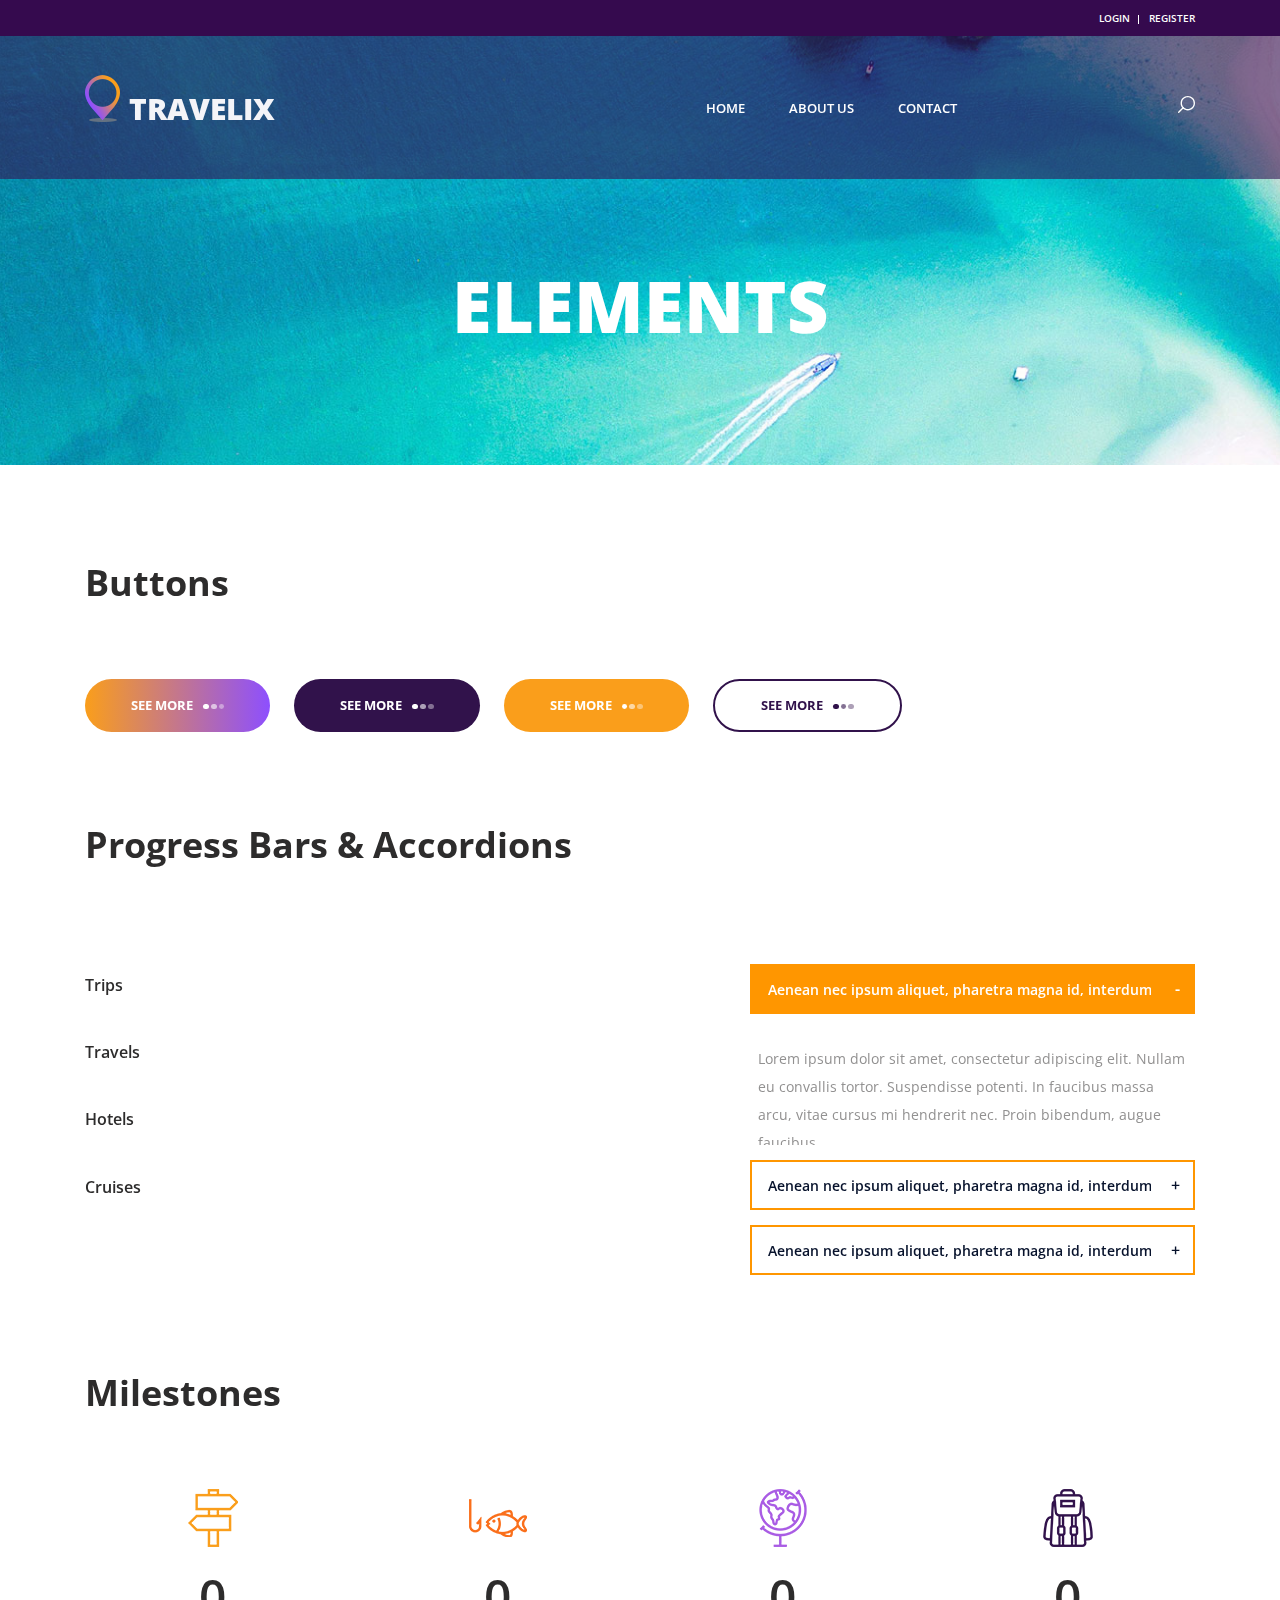
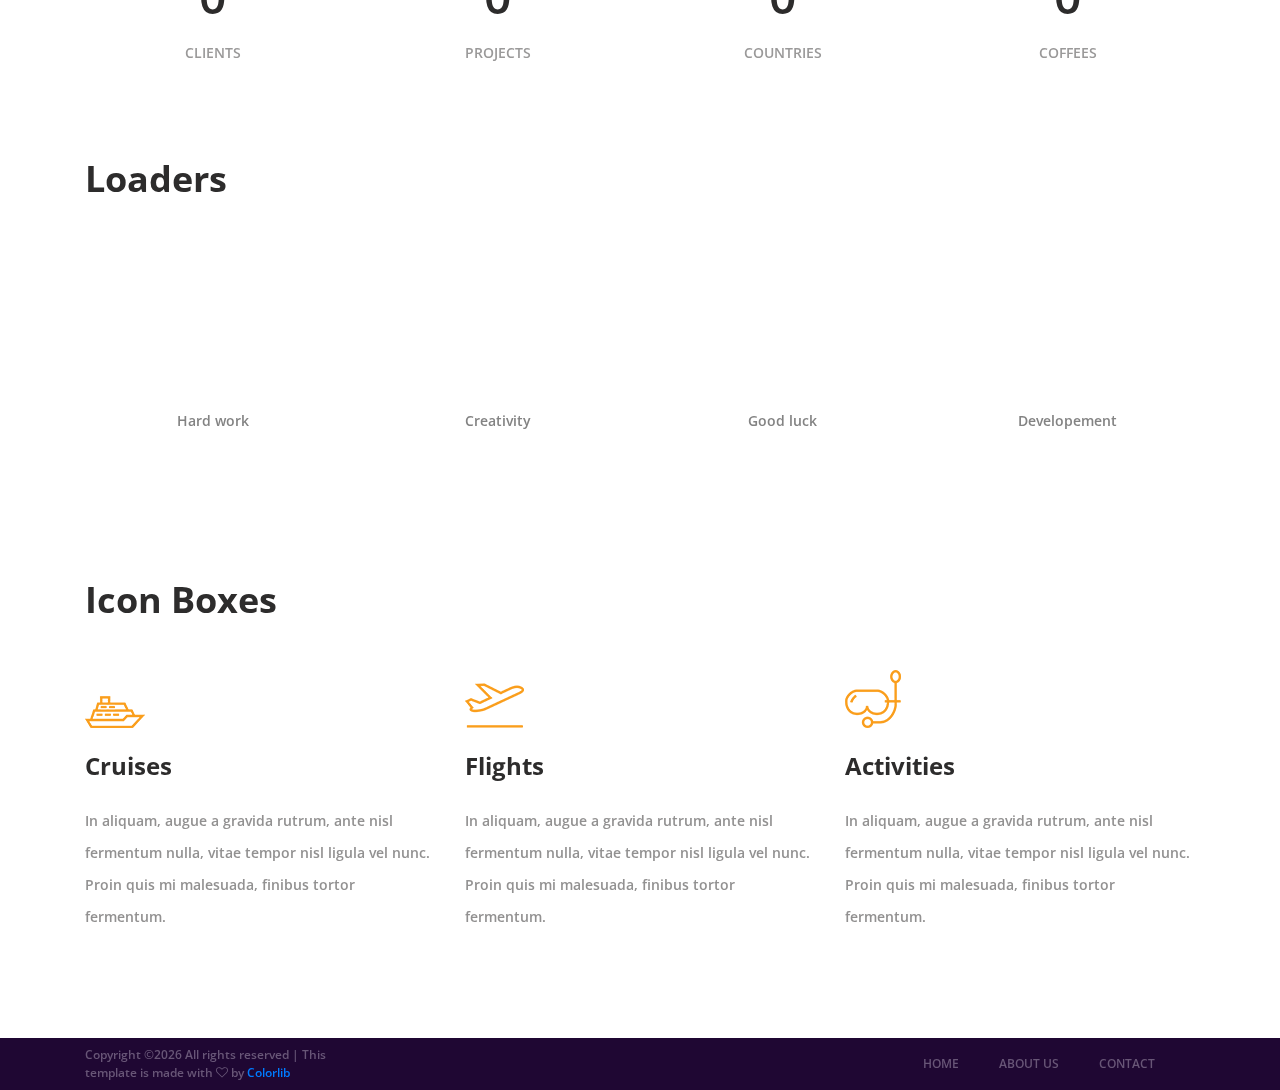
<file: src/main/resources/static/elements.html>
<!DOCTYPE html>
<html lang="en">
<head>
<title>Elements</title>
<meta charset="utf-8">
<meta http-equiv="X-UA-Compatible" content="IE=edge">
<meta name="description" content="Travelix Project">
<meta name="viewport" content="width=device-width, initial-scale=1">
<link rel="stylesheet" type="text/css" href="styles/bootstrap4/bootstrap.min.css">
<link href="plugins/font-awesome-4.7.0/css/font-awesome.min.css" rel="stylesheet" type="text/css">
<link rel="stylesheet" type="text/css" href="styles/elements_styles.css">
<link rel="stylesheet" type="text/css" href="styles/elements_responsive.css">
</head>

<body>

<div class="super_container">
	
	<!-- Header -->

	<header class="header">

		<!-- Top Bar -->

		<div class="top_bar">
			<div class="container">
				<div class="row">
					<div class="col d-flex flex-row">
						<div class="user_box ml-auto">
							<div class="user_box_login user_box_link"><a href="#">login</a></div>
							<div class="user_box_register user_box_link"><a href="#">register</a></div>
						</div>
					</div>
				</div>
			</div>		
		</div>

		<!-- Main Navigation -->

		<nav class="main_nav">
			<div class="container">
				<div class="row">
					<div class="col main_nav_col d-flex flex-row align-items-center justify-content-start">
						<div class="logo_container">
							<div class="logo"><a href="#"><img src="images/logo.png" alt="">travelix</a></div>
						</div>
						<div class="main_nav_container ml-auto">
							<ul class="main_nav_list">
								<li class="main_nav_item"><a href="index.html">home</a></li>
								<li class="main_nav_item"><a href="about.html">about us</a></li>
								<li class="main_nav_item"><a href="contact.html">contact</a></li>
							</ul>
						</div>
						<div class="content_search ml-lg-0 ml-auto">
							<svg version="1.1" id="Layer_1" xmlns="http://www.w3.org/2000/svg" xmlns:xlink="http://www.w3.org/1999/xlink" x="0px" y="0px"
							width="17px" height="17px" viewBox="0 0 512 512" enable-background="new 0 0 512 512" xml:space="preserve">
								<g>
									<g>
										<g>
											<path class="mag_glass" fill="#FFFFFF" d="M78.438,216.78c0,57.906,22.55,112.343,63.493,153.287c40.945,40.944,95.383,63.494,153.287,63.494
											s112.344-22.55,153.287-63.494C489.451,329.123,512,274.686,512,216.78c0-57.904-22.549-112.342-63.494-153.286
											C407.563,22.549,353.124,0,295.219,0c-57.904,0-112.342,22.549-153.287,63.494C100.988,104.438,78.439,158.876,78.438,216.78z
											M119.804,216.78c0-96.725,78.69-175.416,175.415-175.416s175.418,78.691,175.418,175.416
											c0,96.725-78.691,175.416-175.416,175.416C198.495,392.195,119.804,313.505,119.804,216.78z"/>
										</g>
									</g>
									<g>
										<g>
											<path class="mag_glass" fill="#FFFFFF" d="M6.057,505.942c4.038,4.039,9.332,6.058,14.625,6.058s10.587-2.019,14.625-6.058L171.268,369.98
											c8.076-8.076,8.076-21.172,0-29.248c-8.076-8.078-21.172-8.078-29.249,0L6.057,476.693
											C-2.019,484.77-2.019,497.865,6.057,505.942z"/>
										</g>
									</g>
								</g>
							</svg>
						</div>

						<form id="search_form" class="search_form bez_1">
							<input type="search" class="search_content_input bez_1">
						</form>
						
						<div class="hamburger">
							<i class="fa fa-bars trans_200"></i>
						</div>
					</div>
				</div>
			</div>	
		</nav>

	</header>

	<div class="menu trans_500">
		<div class="menu_content d-flex flex-column align-items-center justify-content-center text-center">
			<div class="menu_close_container"><div class="menu_close"></div></div>
			<div class="logo menu_logo"><a href="#"><img src="images/logo.png" alt=""></a></div>
			<ul>
				<li class="menu_item"><a href="index.html">home</a></li>
				<li class="menu_item"><a href="about.html">about us</a></li>
				<li class="menu_item"><a href="contact.html">contact</a></li>
			</ul>
		</div>
	</div>

	<!-- Home -->

	<div class="home">
		<div class="home_background parallax-window" data-parallax="scroll" data-image-src="images/elements_background.jpg"></div>
		<div class="home_content">
			<div class="home_title">elements</div>
		</div>
	</div>

	<!-- Elements -->

	<div class="elements">
		<div class="container">
			<div class="row">
				<div class="col">
					
					<!-- Buttons -->
					<div class="buttons">
						<div class="row">
							<div class="col">
								<div class="elements_title">Buttons</div>
								<div class="buttons_container">
									<div class="button"><div class="button_bcg"></div><a href="#">see more<span></span><span></span><span></span></a></div>
									<div class="button button_color_1 trans_200"><a href="#">see more<span></span><span></span><span></span></a></div>
									<div class="button button_color_2 trans_200"><a href="#">see more<span></span><span></span><span></span></a></div>
									<div class="button button_line_1 trans_200"><a href="#" class="trans_200">see more<span></span><span></span><span></span></a></div>
								</div>
							</div>
						</div>
					</div>

					<!-- Progress Bars and Accordions -->

					<div class="pbars_accordions">
						<div class="row">
							<div class="col-lg-12">
								<div class="elements_title">Progress Bars & Accordions</div>
							</div>
						</div>

						<div class="row pbars_accordions_container">

							<!-- Progress Bars & Accordions -->

							<div class="col-lg-7">
								
								<!-- Progress Bars -->
								<div class="elements_progress_bars">

									<div class="pbar_container">
										<ul class="progress_bar_container col_12 clearfix">
											<li class="pb_item clearfix">
												<div class="pb_item_title">
													<h4>Trips</h4>
												</div>
												<div class="pb_item_content">
													<div id="skill_1_pbar" class="skill_bars" data-perc="0.72" data-color="#31124b"></div>
												</div>
											</li>
											<li class="pb_item clearfix">
												<div class="pb_item_title">
													<h4>Travels</h4>
												</div>
												<div class="pb_item_content">
													<div id="skill_2_pbar" class="skill_bars" data-perc="0.89" data-color="#a95ce4"></div>
												</div>
											</li>
											<li class="pb_item clearfix">
												<div class="pb_item_title">
													<h4>Hotels</h4>
												</div>
												<div class="pb_item_content">
													<div id="skill_3_pbar" class="skill_bars" data-perc="0.32" data-color="#fa6f1b"></div>
												</div>
											</li>
											<li class="pb_item clearfix">
												<div class="pb_item_title">
													<h4>Cruises</h4>
												</div>
												<div class="pb_item_content">
													<div id="skill_4_pbar" class="skill_bars" data-perc="0.92" data-color="#fa9e1b"></div>
												</div>
											</li>
										</ul>
									</div>

								</div>
							</div>

							<div class="col-lg-5">

								<!-- Accordions -->
								<div class="elements_accordions">

									<div class="accordion_container">
										<div class="accordion d-flex flex-row align-items-center active"><div>Aenean nec ipsum aliquet, pharetra magna id, interdum</div></div>
										<div class="accordion_panel">
											<p>Lorem ipsum dolor sit amet, consectetur adipiscing elit. Nullam eu convallis tortor. Suspendisse potenti. In faucibus massa arcu, vitae cursus mi hendrerit nec. Proin bibendum, augue faucibus.</p>
										</div>
									</div>

									<div class="accordion_container">
										<div class="accordion d-flex flex-row align-items-center"><div>Aenean nec ipsum aliquet, pharetra magna id, interdum</div></div>
										<div class="accordion_panel">
											<p>Lorem ipsum dolor sit amet, consectetur adipiscing elit. Nullam eu convallis tortor. Suspendisse potenti. In faucibus massa arcu, vitae cursus mi hendrerit nec. Proin bibendum, augue faucibus.</p>
										</div>
									</div>

									<div class="accordion_container">
										<div class="accordion d-flex flex-row align-items-center"><div>Aenean nec ipsum aliquet, pharetra magna id, interdum</div></div>
										<div class="accordion_panel">
											<p>Lorem ipsum dolor sit amet, consectetur adipiscing elit. Nullam eu convallis tortor. Suspendisse potenti. In faucibus massa arcu, vitae cursus mi hendrerit nec. Proin bibendum, augue faucibus.</p>
										</div>
									</div>

								</div>
							</div>

						</div>
					</div>
					
					<!-- Milestones -->

					<div class="milestones">
						<div class="row">
							<div class="col-lg-12">
								<div class="elements_title">Milestones</div>
							</div>
						</div>
						<div class="row milestones_container">
							
							<!-- Milestone -->
							<div class="col-lg-3 milestone_col">
								<div class="milestone text-center">
									<div class="milestone_icon"><img src="images/milestone_1.png" alt=""></div>
									<div class="milestone_counter" data-end-value="255">0</div>
									<div class="milestone_text">Clients</div>
								</div>
							</div>

							<!-- Milestone -->
							<div class="col-lg-3 milestone_col">
								<div class="milestone text-center">
									<div class="milestone_icon"><img src="images/milestone_2.png" alt=""></div>
									<div class="milestone_counter" data-end-value="1176">0</div>
									<div class="milestone_text">Projects</div>
								</div>
							</div>

							<!-- Milestone -->
							<div class="col-lg-3 milestone_col">
								<div class="milestone text-center">
									<div class="milestone_icon"><img src="images/milestone_3.png" alt=""></div>
									<div class="milestone_counter" data-end-value="39">0</div>
									<div class="milestone_text">Countries</div>
								</div>
							</div>

							<!-- Milestone -->
							<div class="col-lg-3 milestone_col">
								<div class="milestone text-center">
									<div class="milestone_icon"><img src="images/milestone_4.png" alt=""></div>
									<div class="milestone_counter" data-end-value="127">0</div>
									<div class="milestone_text">Coffees</div>
								</div>
							</div>

						</div>
					</div>
					
					<!-- Loaders -->

					<div class="elements_section loaders">
						<div class="elements_title">Loaders</div>
						<div class="row elements_loaders_container">
							<div class="col-lg-3 loader_col">
								<!-- Loader -->
								<div class="circle loader" data-value="0.75">
									<strong><i></i></strong>
									<span>Hard work</span>
								</div>
							</div>
							<div class="col-lg-3 loader_col">
								<!-- Loader -->
								<div class="circle loader" data-value="0.83">
									<strong><i></i></strong>
									<span>Creativity</span>
								</div>
							</div>
							<div class="col-lg-3 loader_col">
								<div class="circle loader" data-value="0.25">
									<strong><i></i></strong>
									<span>Good luck</span>
								</div>
							</div>
							<div class="col-lg-3 loader_col">
								<div class="circle loader" data-value="0.95">
									<strong><i></i></strong>
									<span>Developement</span>
								</div>
							</div>
						</div>
					</div>

					<!-- Icon Boxes -->

					<div class="icon_boxes">
						<div class="row">
							<div class="col">
								<div class="elements_title">Icon Boxes</div>
							</div>
						</div>

						<div class="row icon_boxes_container">

							<div class="col-lg-4 icon_box text-left d-flex flex-column align-items-start justify-content-start">
								<div class="icon_container d-flex flex-column justify-content-end">
									<div><img src="images/icon_1.png" alt=""></div>
								</div>
								<h3>Cruises</h3>
								<p>In aliquam, augue a gravida rutrum, ante nisl fermentum nulla, vitae tempor nisl ligula vel nunc. Proin quis mi malesuada, finibus tortor fermentum.</p>
							</div>

							<div class="col-lg-4 icon_box text-left d-flex flex-column align-items-start justify-content-start">
								<div class="icon_container d-flex flex-column justify-content-end">
									<div><img src="images/icon_2.png" alt=""></div>
								</div>
								<h3>Flights</h3>
								<p>In aliquam, augue a gravida rutrum, ante nisl fermentum nulla, vitae tempor nisl ligula vel nunc. Proin quis mi malesuada, finibus tortor fermentum.</p>
							</div>

							<div class="col-lg-4 icon_box text-left d-flex flex-column align-items-start justify-content-start">
								<div class="icon_container d-flex flex-column justify-content-end">
									<div><img src="images/icon_3.png" alt=""></div>
								</div>
								<h3>Activities</h3>
								<p>In aliquam, augue a gravida rutrum, ante nisl fermentum nulla, vitae tempor nisl ligula vel nunc. Proin quis mi malesuada, finibus tortor fermentum.</p>
							</div>

						</div>
					</div>

				</div>
			</div>
		</div>	
	</div>
	
	<!-- Copyright -->

	<div class="copyright">
		<div class="container">
			<div class="row">
				<div class="col-lg-3 order-lg-1 order-2  ">
					<div class="copyright_content d-flex flex-row align-items-center">
						<div><!-- Link back to Colorlib can't be removed. Template is licensed under CC BY 3.0. -->
Copyright &copy;<script>document.write(new Date().getFullYear());</script> All rights reserved | This template is made with <i class="fa fa-heart-o" aria-hidden="true"></i> by <a href="https://colorlib.com" target="_blank">Colorlib</a>
<!-- Link back to Colorlib can't be removed. Template is licensed under CC BY 3.0. --></div>
					</div>
				</div>
				<div class="col-lg-9 order-lg-2 order-1">
					<div class="footer_nav_container d-flex flex-row align-items-center justify-content-lg-end">
						<div class="footer_nav">
							<ul class="footer_nav_list">
								<li class="footer_nav_item"><a href="index.html">home</a></li>
								<li class="footer_nav_item"><a href="about.html">about us</a></li>
								<li class="footer_nav_item"><a href="#">contact</a></li>
							</ul>
						</div>
					</div>
				</div>
			</div>
		</div>
	</div>

</div>

<script src="js/jquery-3.2.1.min.js"></script>
<script src="styles/bootstrap4/popper.js"></script>
<script src="styles/bootstrap4/bootstrap.min.js"></script>
<script src="plugins/greensock/TweenMax.min.js"></script>
<script src="plugins/greensock/TimelineMax.min.js"></script>
<script src="plugins/scrollmagic/ScrollMagic.min.js"></script>
<script src="plugins/greensock/animation.gsap.min.js"></script>
<script src="plugins/greensock/ScrollToPlugin.min.js"></script>
<script src="plugins/progressbar/progressbar.min.js"></script>
<script src="plugins/jquery-circle-progress-1.2.2/circle-progress.js"></script>
<script src="plugins/parallax-js-master/parallax.min.js"></script>
<script src="js/elements_custom.js"></script>

</body>

</html>
</file>
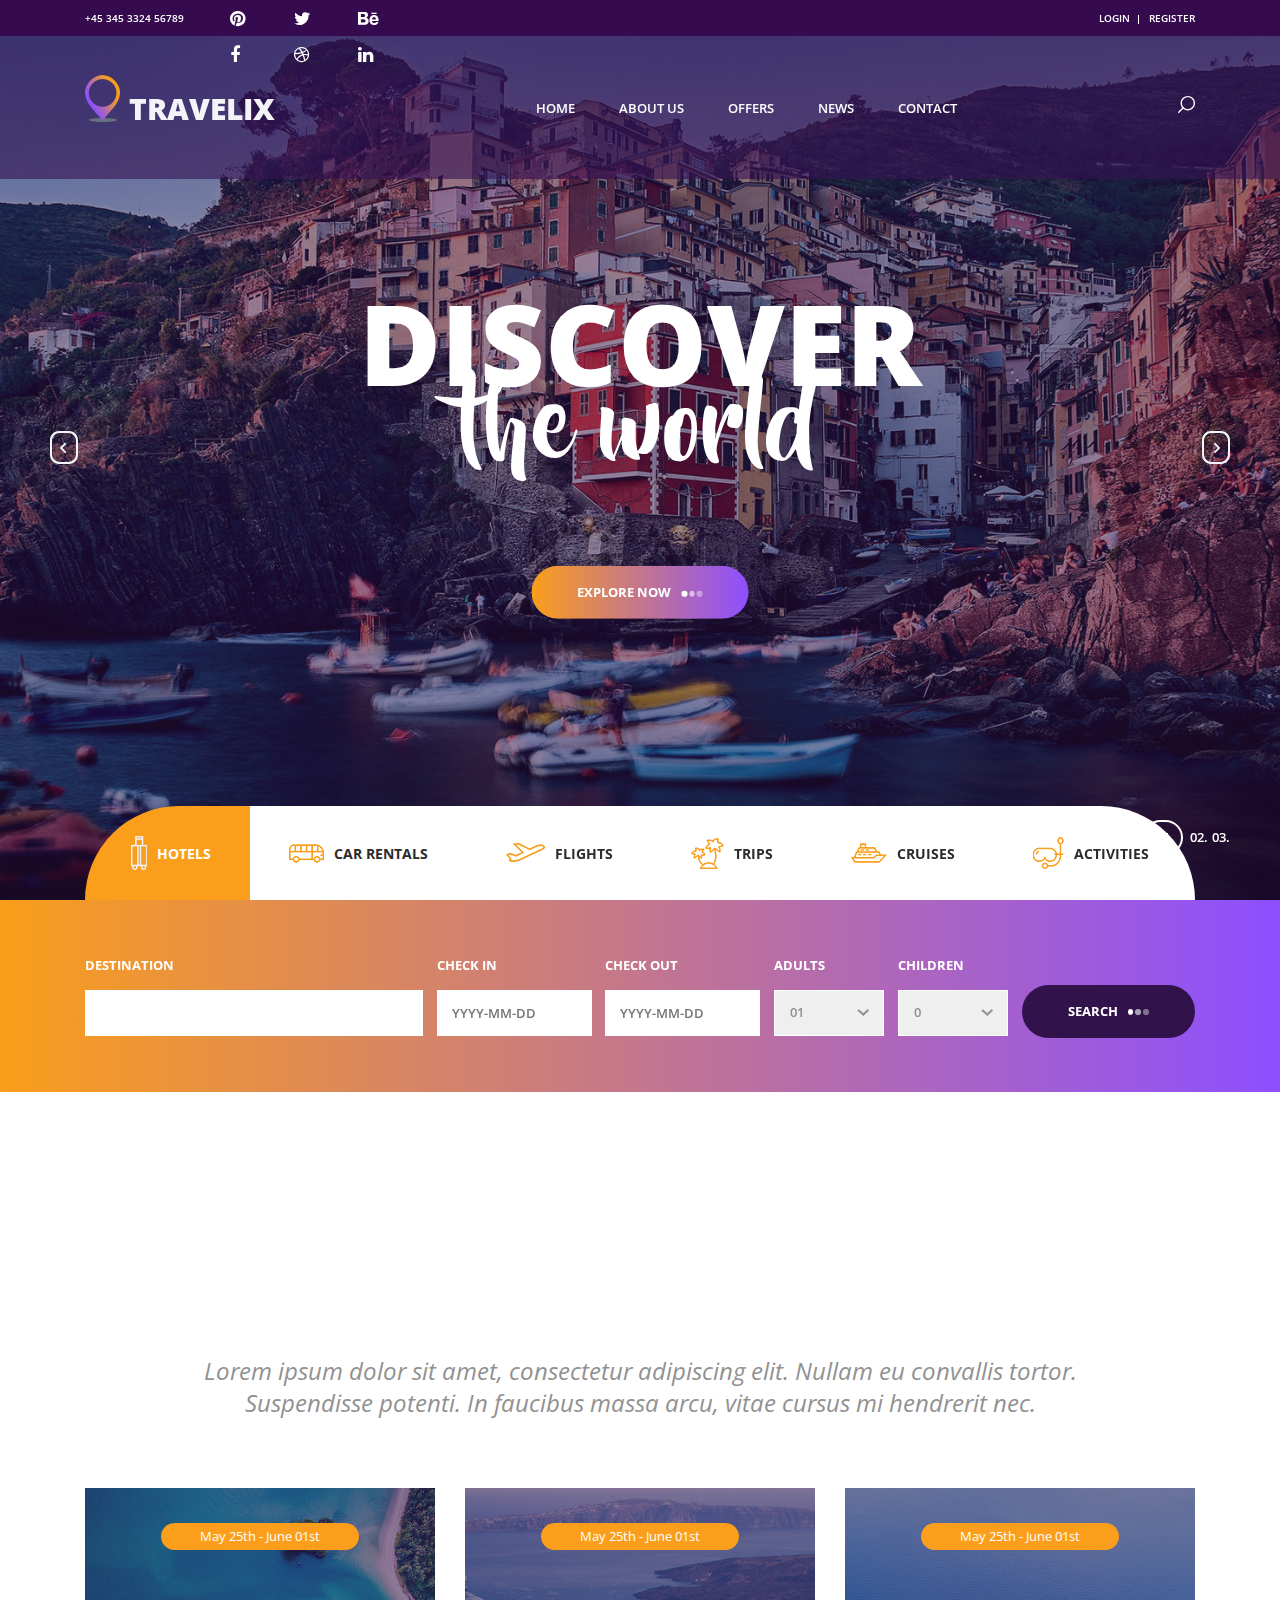
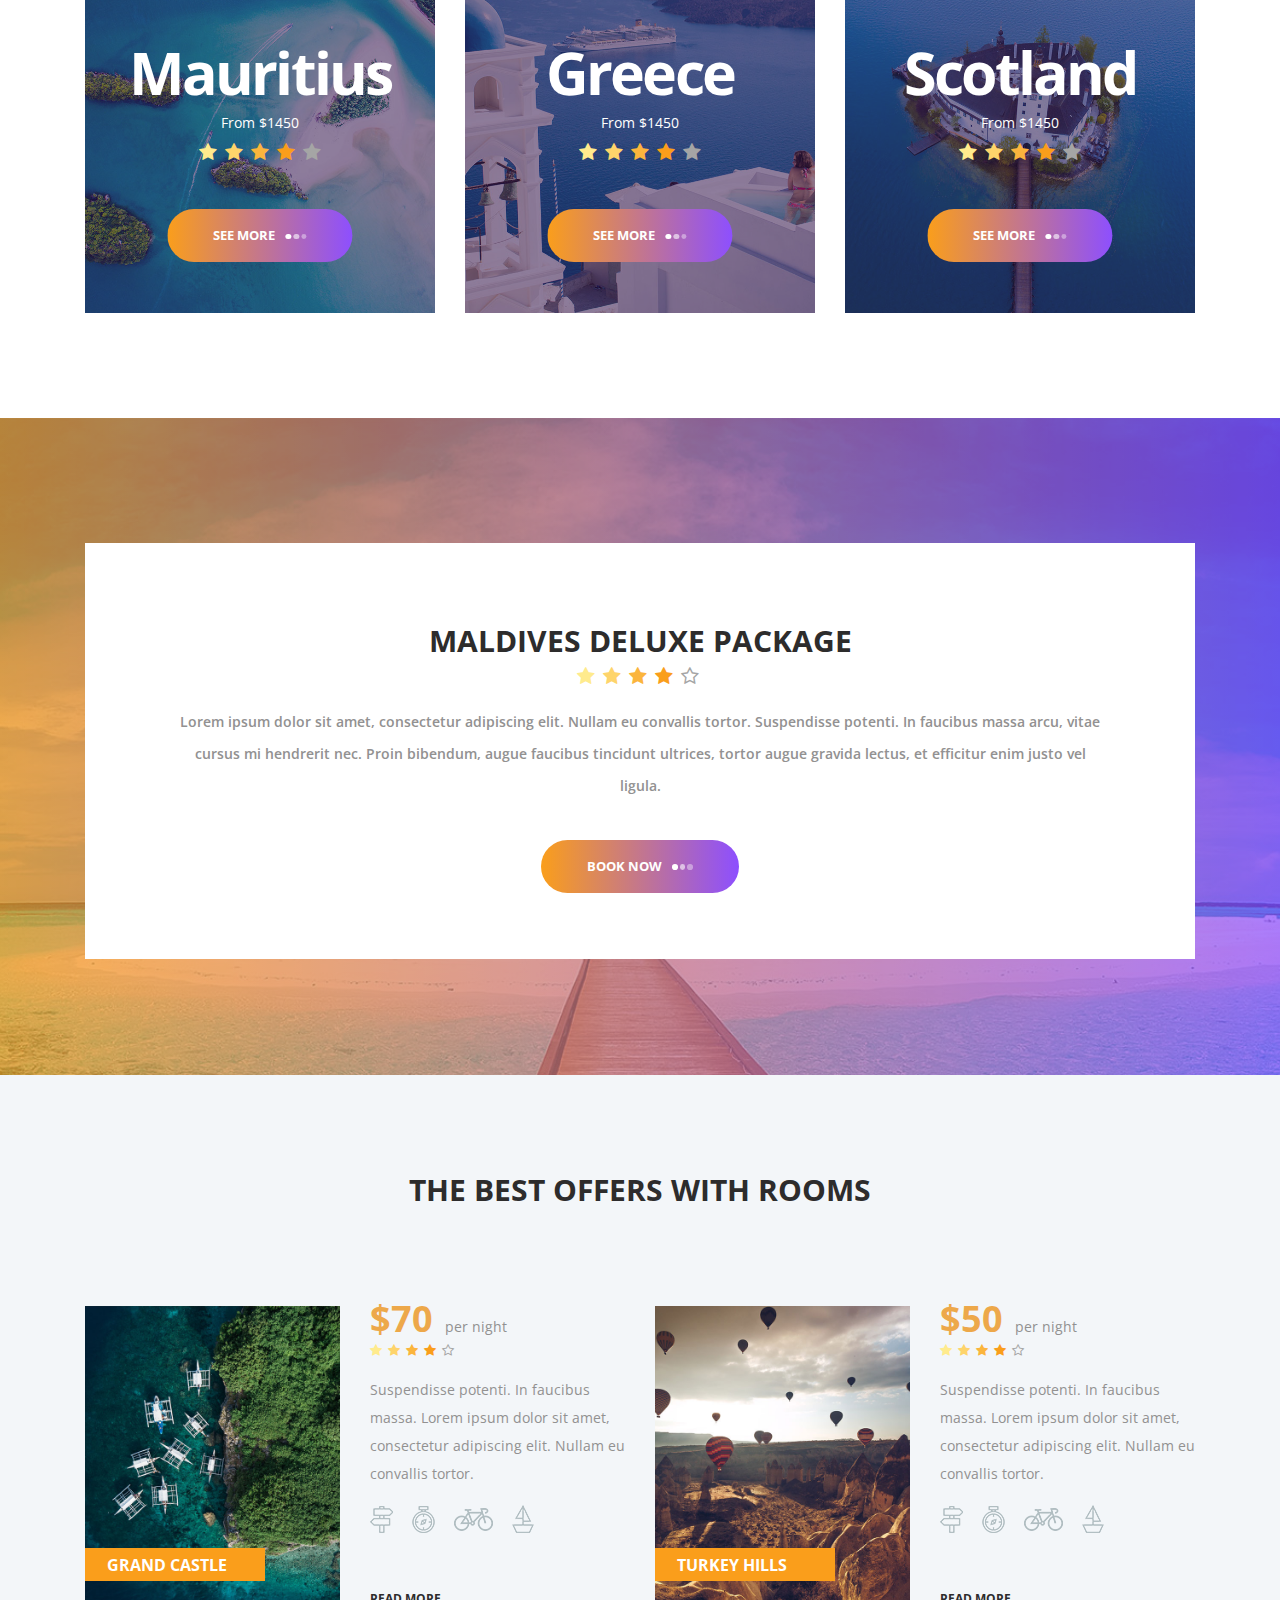
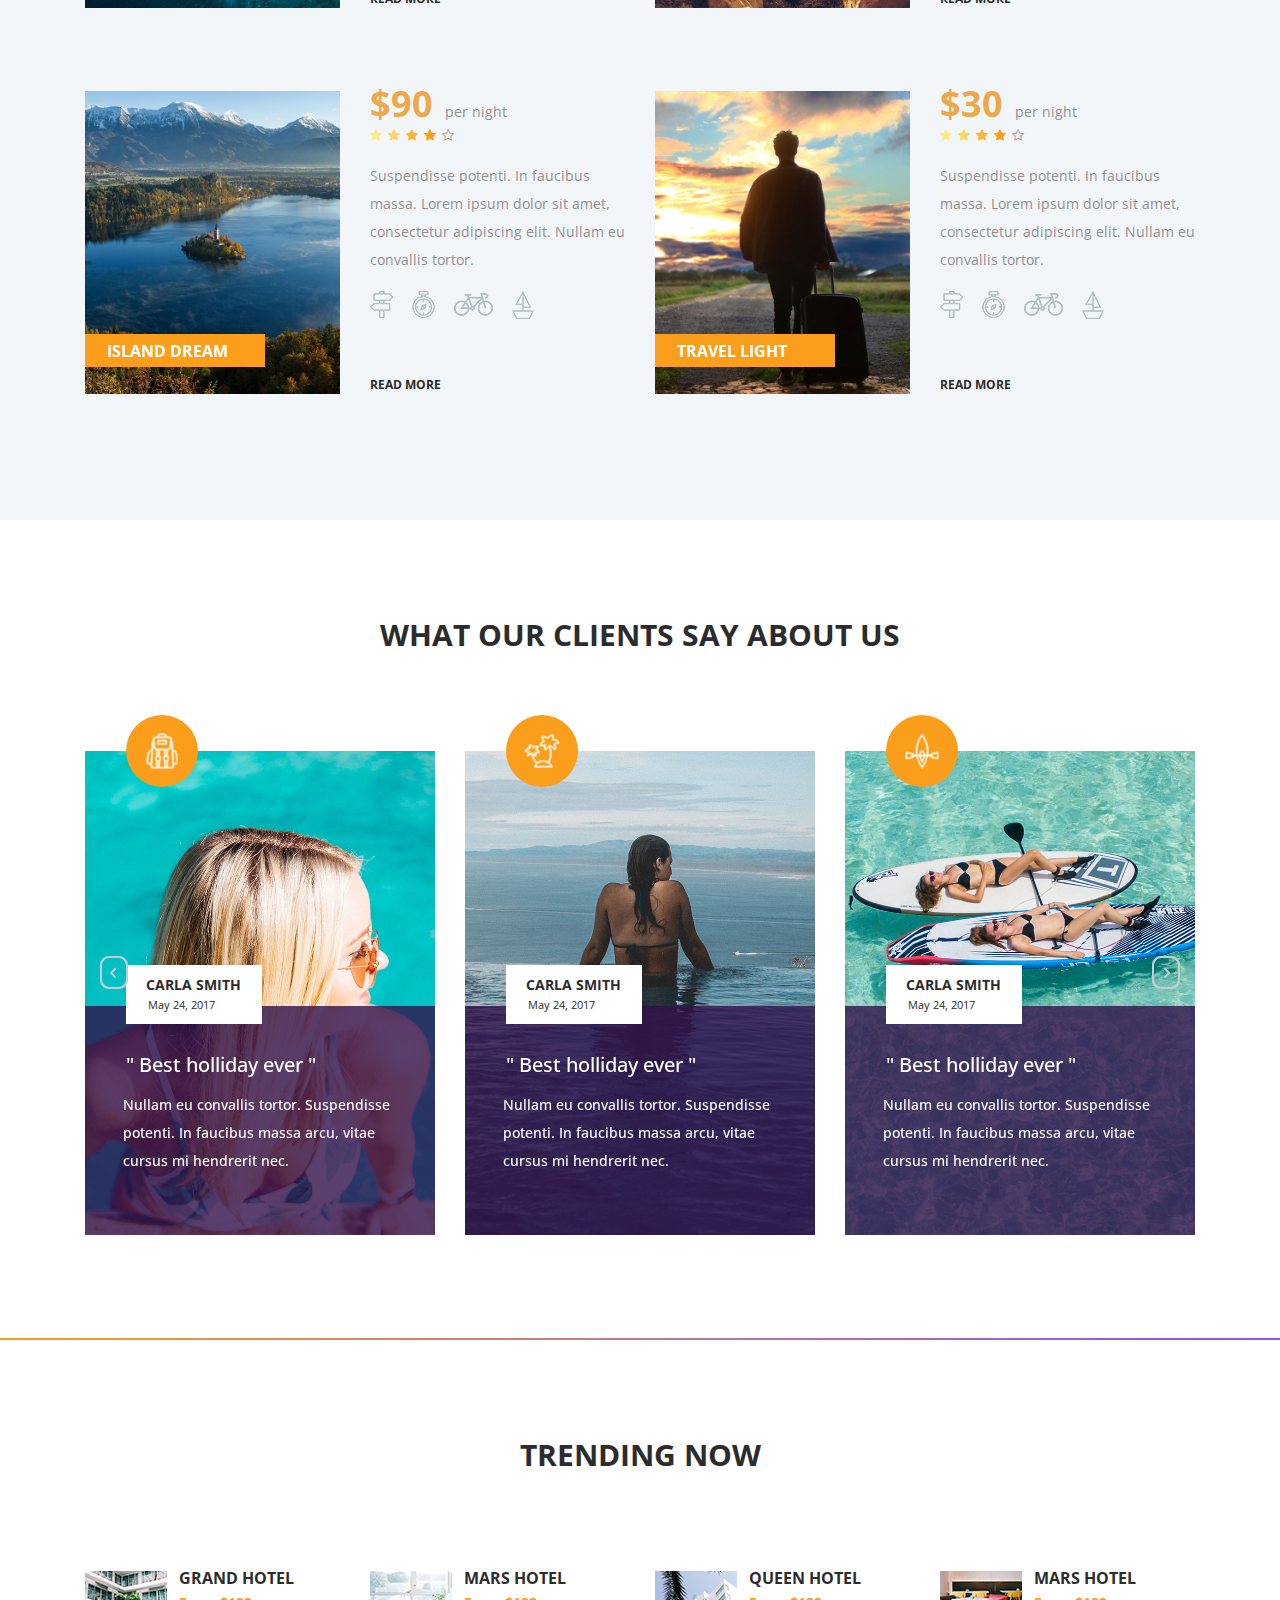
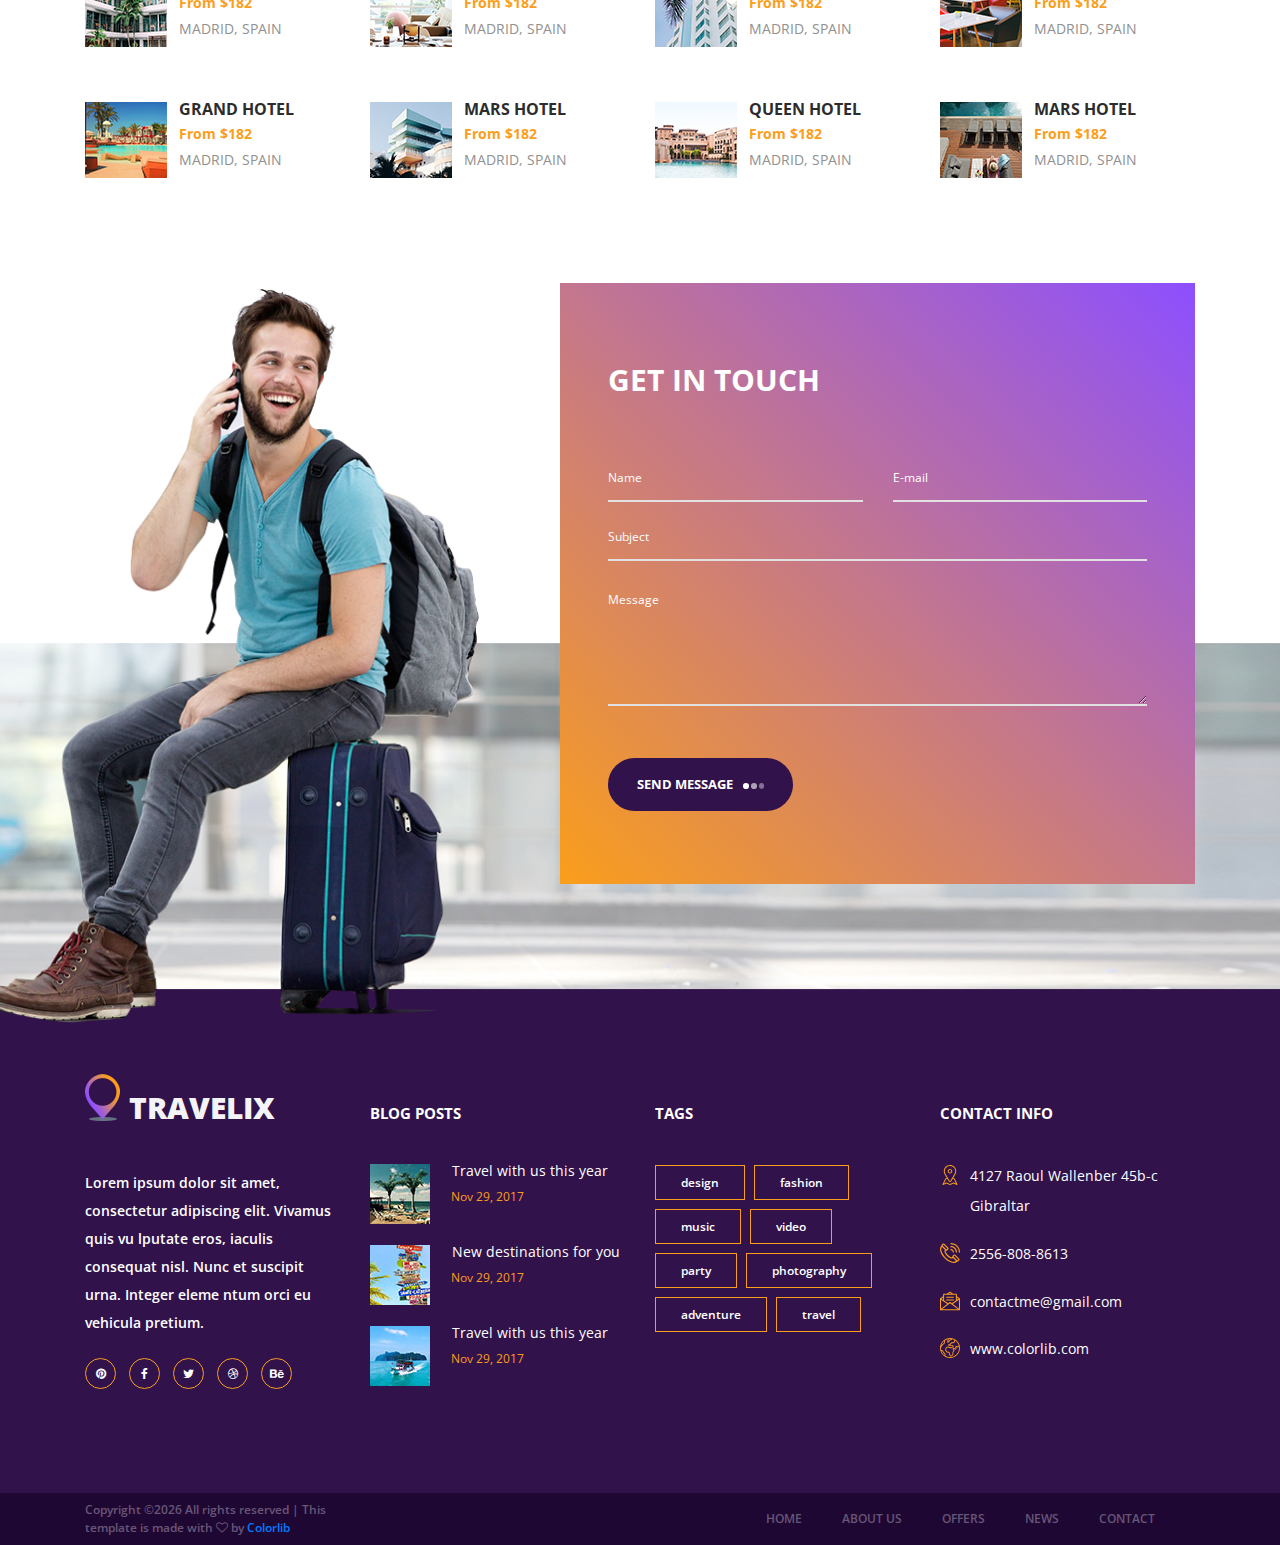
<file: src/main/resources/static/index1.html>
<!DOCTYPE html>
<html lang="en">
<head>
<title>Travelix</title>
<meta charset="utf-8">
<meta http-equiv="X-UA-Compatible" content="IE=edge">
<meta name="description" content="Travelix Project">
<meta name="viewport" content="width=device-width, initial-scale=1">
<link rel="stylesheet" type="text/css" href="styles/bootstrap4/bootstrap.min.css">
<link href="plugins/font-awesome-4.7.0/css/font-awesome.min.css" rel="stylesheet" type="text/css">
<link rel="stylesheet" type="text/css" href="plugins/OwlCarousel2-2.2.1/owl.carousel.css">
<link rel="stylesheet" type="text/css" href="plugins/OwlCarousel2-2.2.1/owl.theme.default.css">
<link rel="stylesheet" type="text/css" href="plugins/OwlCarousel2-2.2.1/animate.css">
<link rel="stylesheet" type="text/css" href="styles/main_styles.css">
<link rel="stylesheet" type="text/css" href="styles/responsive.css">
</head>

<body>

<div class="super_container">
	
	<!-- Header -->

	<header class="header">

		<!-- Top Bar -->

		<div class="top_bar">
			<div class="container">
				<div class="row">
					<div class="col d-flex flex-row">
						<div class="phone">+45 345 3324 56789</div>
						<div class="social">
							<ul class="social_list">
								<li class="social_list_item"><a href="#"><i class="fa fa-pinterest" aria-hidden="true"></i></a></li>
								<li class="social_list_item"><a href="#"><i class="fa fa-facebook" aria-hidden="true"></i></a></li>
								<li class="social_list_item"><a href="#"><i class="fa fa-twitter" aria-hidden="true"></i></a></li>
								<li class="social_list_item"><a href="#"><i class="fa fa-dribbble" aria-hidden="true"></i></a></li>
								<li class="social_list_item"><a href="#"><i class="fa fa-behance" aria-hidden="true"></i></a></li>
								<li class="social_list_item"><a href="#"><i class="fa fa-linkedin" aria-hidden="true"></i></a></li>
							</ul>
						</div>
						<div class="user_box ml-auto">
							<div class="user_box_login user_box_link"><a href="prijava.html">login</a></div>
							<div class="user_box_register user_box_link"><a href="registracija.html">register</a></div>
						</div>
					</div>
				</div>
			</div>		
		</div>

		<!-- Main Navigation -->

		<nav class="main_nav">
			<div class="container">
				<div class="row">
					<div class="col main_nav_col d-flex flex-row align-items-center justify-content-start">
						<div class="logo_container">
							<div class="logo"><a href="#"><img src="images/logo.png" alt="">travelix</a></div>
						</div>
						<div class="main_nav_container ml-auto">
							<ul class="main_nav_list">
								<li class="main_nav_item"><a href="#">home</a></li>
								<li class="main_nav_item"><a href="about.html">about us</a></li>
								<li class="main_nav_item"><a href="offers.html">offers</a></li>
								<li class="main_nav_item"><a href="blog.html">news</a></li>
								<li class="main_nav_item"><a href="contact.html">contact</a></li>
							</ul>
						</div>
						<div class="content_search ml-lg-0 ml-auto">
							<svg version="1.1" id="Layer_1" xmlns="http://www.w3.org/2000/svg" xmlns:xlink="http://www.w3.org/1999/xlink" x="0px" y="0px"
							width="17px" height="17px" viewBox="0 0 512 512" enable-background="new 0 0 512 512" xml:space="preserve">
								<g>
									<g>
										<g>
											<path class="mag_glass" fill="#FFFFFF" d="M78.438,216.78c0,57.906,22.55,112.343,63.493,153.287c40.945,40.944,95.383,63.494,153.287,63.494
											s112.344-22.55,153.287-63.494C489.451,329.123,512,274.686,512,216.78c0-57.904-22.549-112.342-63.494-153.286
											C407.563,22.549,353.124,0,295.219,0c-57.904,0-112.342,22.549-153.287,63.494C100.988,104.438,78.439,158.876,78.438,216.78z
											M119.804,216.78c0-96.725,78.69-175.416,175.415-175.416s175.418,78.691,175.418,175.416
											c0,96.725-78.691,175.416-175.416,175.416C198.495,392.195,119.804,313.505,119.804,216.78z"/>
										</g>
									</g>
									<g>
										<g>
											<path class="mag_glass" fill="#FFFFFF" d="M6.057,505.942c4.038,4.039,9.332,6.058,14.625,6.058s10.587-2.019,14.625-6.058L171.268,369.98
											c8.076-8.076,8.076-21.172,0-29.248c-8.076-8.078-21.172-8.078-29.249,0L6.057,476.693
											C-2.019,484.77-2.019,497.865,6.057,505.942z"/>
										</g>
									</g>
								</g>
							</svg>
						</div>

						<form id="search_form" class="search_form bez_1">
							<input type="search" class="search_content_input bez_1">
						</form>

						<div class="hamburger">
							<i class="fa fa-bars trans_200"></i>
						</div>
					</div>
				</div>
			</div>	
		</nav>

	</header>

	<div class="menu trans_500">
		<div class="menu_content d-flex flex-column align-items-center justify-content-center text-center">
			<div class="menu_close_container"><div class="menu_close"></div></div>
			<div class="logo menu_logo"><a href="#"><img src="images/logo.png" alt=""></a></div>
			<ul>
				<li class="menu_item"><a href="#">home</a></li>
				<li class="menu_item"><a href="about.html">about us</a></li>
				<li class="menu_item"><a href="offers.html">offers</a></li>
				<li class="menu_item"><a href="blog.html">news</a></li>
				<li class="menu_item"><a href="contact.html">contact</a></li>
			</ul>
		</div>
	</div>

	<!-- Home -->

	<div class="home">
		
		<!-- Home Slider -->

		<div class="home_slider_container">
			
			<div class="owl-carousel owl-theme home_slider">

				<!-- Slider Item -->
				<div class="owl-item home_slider_item">
					<!-- Image by https://unsplash.com/@anikindimitry -->
					<div class="home_slider_background" style="background-image:url(images/home_slider.jpg)"></div>

					<div class="home_slider_content text-center">
						<div class="home_slider_content_inner" data-animation-in="flipInX" data-animation-out="animate-out fadeOut">
							<h1>discover</h1>
							<h1>the world</h1>
							<div class="button home_slider_button"><div class="button_bcg"></div><a href="#">explore now<span></span><span></span><span></span></a></div>
						</div>
					</div>
				</div>

				<!-- Slider Item -->
				<div class="owl-item home_slider_item">
					<div class="home_slider_background" style="background-image:url(images/home_slider.jpg)"></div>

					<div class="home_slider_content text-center">
						<div class="home_slider_content_inner" data-animation-in="flipInX" data-animation-out="animate-out fadeOut">
							<h1>discover</h1>
							<h1>the world</h1>
							<div class="button home_slider_button"><div class="button_bcg"></div><a href="#">explore now<span></span><span></span><span></span></a></div>
						</div>
					</div>
				</div>

				<!-- Slider Item -->
				<div class="owl-item home_slider_item">
					<div class="home_slider_background" style="background-image:url(images/home_slider.jpg)"></div>

					<div class="home_slider_content text-center">
						<div class="home_slider_content_inner" data-animation-in="flipInX" data-animation-out="animate-out fadeOut">
							<h1>discover</h1>
							<h1>the world</h1>
							<div class="button home_slider_button"><div class="button_bcg"></div><a href="#">explore now<span></span><span></span><span></span></a></div>
						</div>
					</div>
				</div>

			</div>
			
			<!-- Home Slider Nav - Prev -->
			<div class="home_slider_nav home_slider_prev">
				<svg version="1.1" id="Layer_2" xmlns="http://www.w3.org/2000/svg" xmlns:xlink="http://www.w3.org/1999/xlink" x="0px" y="0px"
					width="28px" height="33px" viewBox="0 0 28 33" enable-background="new 0 0 28 33" xml:space="preserve">
					<defs>
						<linearGradient id='home_grad_prev'>
							<stop offset='0%' stop-color='#fa9e1b'/>
							<stop offset='100%' stop-color='#8d4fff'/>
						</linearGradient>
					</defs>
					<path class="nav_path" fill="#F3F6F9" d="M19,0H9C4.029,0,0,4.029,0,9v15c0,4.971,4.029,9,9,9h10c4.97,0,9-4.029,9-9V9C28,4.029,23.97,0,19,0z
					M26,23.091C26,27.459,22.545,31,18.285,31H9.714C5.454,31,2,27.459,2,23.091V9.909C2,5.541,5.454,2,9.714,2h8.571
					C22.545,2,26,5.541,26,9.909V23.091z"/>
					<polygon class="nav_arrow" fill="#F3F6F9" points="15.044,22.222 16.377,20.888 12.374,16.885 16.377,12.882 15.044,11.55 9.708,16.885 11.04,18.219 
					11.042,18.219 "/>
				</svg>
			</div>
			
			<!-- Home Slider Nav - Next -->
			<div class="home_slider_nav home_slider_next">
				<svg version="1.1" id="Layer_3" xmlns="http://www.w3.org/2000/svg" xmlns:xlink="http://www.w3.org/1999/xlink" x="0px" y="0px"
				width="28px" height="33px" viewBox="0 0 28 33" enable-background="new 0 0 28 33" xml:space="preserve">
					<defs>
						<linearGradient id='home_grad_next'>
							<stop offset='0%' stop-color='#fa9e1b'/>
							<stop offset='100%' stop-color='#8d4fff'/>
						</linearGradient>
					</defs>
				<path class="nav_path" fill="#F3F6F9" d="M19,0H9C4.029,0,0,4.029,0,9v15c0,4.971,4.029,9,9,9h10c4.97,0,9-4.029,9-9V9C28,4.029,23.97,0,19,0z
				M26,23.091C26,27.459,22.545,31,18.285,31H9.714C5.454,31,2,27.459,2,23.091V9.909C2,5.541,5.454,2,9.714,2h8.571
				C22.545,2,26,5.541,26,9.909V23.091z"/>
				<polygon class="nav_arrow" fill="#F3F6F9" points="13.044,11.551 11.71,12.885 15.714,16.888 11.71,20.891 13.044,22.224 18.379,16.888 17.048,15.554 
				17.046,15.554 "/>
				</svg>
			</div>

			<!-- Home Slider Dots -->

			<div class="home_slider_dots">
				<ul id="home_slider_custom_dots" class="home_slider_custom_dots">
					<li class="home_slider_custom_dot active"><div></div>01.</li>
					<li class="home_slider_custom_dot"><div></div>02.</li>
					<li class="home_slider_custom_dot"><div></div>03.</li>
				</ul>
			</div>
			
		</div>

	</div>

	<!-- Search -->

	<div class="search">
		

		<!-- Search Contents -->
		
		<div class="container fill_height">
			<div class="row fill_height">
				<div class="col fill_height">

					<!-- Search Tabs -->

					<div class="search_tabs_container">
						<div class="search_tabs d-flex flex-lg-row flex-column align-items-lg-center align-items-start justify-content-lg-between justify-content-start">
							<div class="search_tab active d-flex flex-row align-items-center justify-content-lg-center justify-content-start"><img src="images/suitcase.png" alt=""><span>hotels</span></div>
							<div class="search_tab d-flex flex-row align-items-center justify-content-lg-center justify-content-start"><img src="images/bus.png" alt="">car rentals</div>
							<div class="search_tab d-flex flex-row align-items-center justify-content-lg-center justify-content-start"><img src="images/departure.png" alt="">flights</div>
							<div class="search_tab d-flex flex-row align-items-center justify-content-lg-center justify-content-start"><img src="images/island.png" alt="">trips</div>
							<div class="search_tab d-flex flex-row align-items-center justify-content-lg-center justify-content-start"><img src="images/cruise.png" alt="">cruises</div>
							<div class="search_tab d-flex flex-row align-items-center justify-content-lg-center justify-content-start"><img src="images/diving.png" alt="">activities</div>
						</div>		
					</div>

					<!-- Search Panel -->

					<div class="search_panel active">
						<form action="#" id="search_form_1" class="search_panel_content d-flex flex-lg-row flex-column align-items-lg-center align-items-start justify-content-lg-between justify-content-start">
							<div class="search_item">
								<div>destination</div>
								<input type="text" class="destination search_input" required="required">
							</div>
							<div class="search_item">
								<div>check in</div>
								<input type="text" class="check_in search_input" placeholder="YYYY-MM-DD">
							</div>
							<div class="search_item">
								<div>check out</div>
								<input type="text" class="check_out search_input" placeholder="YYYY-MM-DD">
							</div>
							<div class="search_item">
								<div>adults</div>
								<select name="adults" id="adults_1" class="dropdown_item_select search_input">
									<option>01</option>
									<option>02</option>
									<option>03</option>
								</select>
							</div>
							<div class="search_item">
								<div>children</div>
								<select name="children" id="children_1" class="dropdown_item_select search_input">
									<option>0</option>
									<option>02</option>
									<option>03</option>
								</select>
							</div>
							<button class="button search_button">search<span></span><span></span><span></span></button>
						</form>
					</div>

					<!-- Search Panel -->

					<div class="search_panel">
						<form action="#" id="search_form_2" class="search_panel_content d-flex flex-lg-row flex-column align-items-lg-center align-items-start justify-content-lg-between justify-content-start">
							<div class="search_item">
								<div>destination</div>
								<input type="text" class="destination search_input" required="required">
							</div>
							<div class="search_item">
								<div>check in</div>
								<input type="text" class="check_in search_input" placeholder="YYYY-MM-DD">
							</div>
							<div class="search_item">
								<div>check out</div>
								<input type="text" class="check_out search_input" placeholder="YYYY-MM-DD">
							</div>
							<div class="search_item">
								<div>adults</div>
								<select name="adults" id="adults_2" class="dropdown_item_select search_input">
									<option>01</option>
									<option>02</option>
									<option>03</option>
								</select>
							</div>
							<div class="search_item">
								<div>children</div>
								<select name="children" id="children_2" class="dropdown_item_select search_input">
									<option>0</option>
									<option>02</option>
									<option>03</option>
								</select>
							</div>
							<button class="button search_button">search<span></span><span></span><span></span></button>
						</form>
					</div>

					<!-- Search Panel -->

					<div class="search_panel">
						<form action="#" id="search_form_3" class="search_panel_content d-flex flex-lg-row flex-column align-items-lg-center align-items-start justify-content-lg-between justify-content-start">
							<div class="search_item">
								<div>destination</div>
								<input type="text" class="destination search_input" required="required">
							</div>
							<div class="search_item">
								<div>check in</div>
								<input type="text" class="check_in search_input" placeholder="YYYY-MM-DD">
							</div>
							<div class="search_item">
								<div>check out</div>
								<input type="text" class="check_out search_input" placeholder="YYYY-MM-DD">
							</div>
							<div class="search_item">
								<div>adults</div>
								<select name="adults" id="adults_3" class="dropdown_item_select search_input">
									<option>01</option>
									<option>02</option>
									<option>03</option>
								</select>
							</div>
							<div class="search_item">
								<div>children</div>
								<select name="children" id="children_3" class="dropdown_item_select search_input">
									<option>0</option>
									<option>02</option>
									<option>03</option>
								</select>
							</div>
							<button class="button search_button">search<span></span><span></span><span></span></button>
						</form>
					</div>

					<!-- Search Panel -->

					<div class="search_panel">
						<form action="#" id="search_form_4" class="search_panel_content d-flex flex-lg-row flex-column align-items-lg-center align-items-start justify-content-lg-between justify-content-start">
							<div class="search_item">
								<div>destination</div>
								<input type="text" class="destination search_input" required="required">
							</div>
							<div class="search_item">
								<div>check in</div>
								<input type="text" class="check_in search_input" placeholder="YYYY-MM-DD">
							</div>
							<div class="search_item">
								<div>check out</div>
								<input type="text" class="check_out search_input" placeholder="YYYY-MM-DD">
							</div>
							<div class="search_item">
								<div>adults</div>
								<select name="adults" id="adults_4" class="dropdown_item_select search_input">
									<option>01</option>
									<option>02</option>
									<option>03</option>
								</select>
							</div>
							<div class="search_item">
								<div>children</div>
								<select name="children" id="children_4" class="dropdown_item_select search_input">
									<option>0</option>
									<option>02</option>
									<option>03</option>
								</select>
							</div>
							<button class="button search_button">search<span></span><span></span><span></span></button>
						</form>
					</div>

					<!-- Search Panel -->

					<div class="search_panel">
						<form action="#" id="search_form_5" class="search_panel_content d-flex flex-lg-row flex-column align-items-lg-center align-items-start justify-content-lg-between justify-content-start">
							<div class="search_item">
								<div>destination</div>
								<input type="text" class="destination search_input" required="required">
							</div>
							<div class="search_item">
								<div>check in</div>
								<input type="text" class="check_in search_input" placeholder="YYYY-MM-DD">
							</div>
							<div class="search_item">
								<div>check out</div>
								<input type="text" class="check_out search_input" placeholder="YYYY-MM-DD">
							</div>
							<div class="search_item">
								<div>adults</div>
								<select name="adults" id="adults_5" class="dropdown_item_select search_input">
									<option>01</option>
									<option>02</option>
									<option>03</option>
								</select>
							</div>
							<div class="search_item">
								<div>children</div>
								<select name="children" id="children_5" class="dropdown_item_select search_input">
									<option>0</option>
									<option>02</option>
									<option>03</option>
								</select>
							</div>
							<button class="button search_button">search<span></span><span></span><span></span></button>
						</form>
					</div>

					<!-- Search Panel -->

					<div class="search_panel">
						<form action="#" id="search_form_6" class="search_panel_content d-flex flex-lg-row flex-column align-items-lg-center align-items-start justify-content-lg-between justify-content-start">
							<div class="search_item">
								<div>destination</div>
								<input type="text" class="destination search_input" required="required">
							</div>
							<div class="search_item">
								<div>check in</div>
								<input type="text" class="check_in search_input" placeholder="YYYY-MM-DD">
							</div>
							<div class="search_item">
								<div>check out</div>
								<input type="text" class="check_out search_input" placeholder="YYYY-MM-DD">
							</div>
							<div class="search_item">
								<div>adults</div>
								<select name="adults" id="adults_6" class="dropdown_item_select search_input">
									<option>01</option>
									<option>02</option>
									<option>03</option>
								</select>
							</div>
							<div class="search_item">
								<div>children</div>
								<select name="children" id="children_6" class="dropdown_item_select search_input">
									<option>0</option>
									<option>02</option>
									<option>03</option>
								</select>
							</div>
							<button class="button search_button">search<span></span><span></span><span></span></button>
						</form>
					</div>
				</div>
			</div>
		</div>		
	</div>

	<!-- Intro -->
	
	<div class="intro">
		<div class="container">
			<div class="row">
				<div class="col">
					<h2 class="intro_title text-center">We have the best tours</h2>
				</div>
			</div>
			<div class="row">
				<div class="col-lg-10 offset-lg-1">
					<div class="intro_text text-center">
						<p>Lorem ipsum dolor sit amet, consectetur adipiscing elit. Nullam eu convallis tortor. Suspendisse potenti. In faucibus massa arcu, vitae cursus mi hendrerit nec. </p>
					</div>
				</div>
			</div>
			<div class="row intro_items">

				<!-- Intro Item -->

				<div class="col-lg-4 intro_col">
					<div class="intro_item">
						<div class="intro_item_overlay"></div>
						<!-- Image by https://unsplash.com/@dnevozhai -->
						<div class="intro_item_background" style="background-image:url(images/intro_1.jpg)"></div>
						<div class="intro_item_content d-flex flex-column align-items-center justify-content-center">
							<div class="intro_date">May 25th - June 01st</div>
							<div class="button intro_button"><div class="button_bcg"></div><a href="#">see more<span></span><span></span><span></span></a></div>
							<div class="intro_center text-center">
								<h1>Mauritius</h1>
								<div class="intro_price">From $1450</div>
								<div class="rating rating_4">
									<i class="fa fa-star"></i>
									<i class="fa fa-star"></i>
									<i class="fa fa-star"></i>
									<i class="fa fa-star"></i>
									<i class="fa fa-star"></i>
								</div>
							</div>
						</div>
					</div>
				</div>

				<!-- Intro Item -->

				<div class="col-lg-4 intro_col">
					<div class="intro_item">
						<div class="intro_item_overlay"></div>
						<!-- Image by https://unsplash.com/@hellolightbulb -->
						<div class="intro_item_background" style="background-image:url(images/intro_2.jpg)"></div>
						<div class="intro_item_content d-flex flex-column align-items-center justify-content-center">
							<div class="intro_date">May 25th - June 01st</div>
							<div class="button intro_button"><div class="button_bcg"></div><a href="#">see more<span></span><span></span><span></span></a></div>
							<div class="intro_center text-center">
								<h1>Greece</h1>
								<div class="intro_price">From $1450</div>
								<div class="rating rating_4">
									<i class="fa fa-star"></i>
									<i class="fa fa-star"></i>
									<i class="fa fa-star"></i>
									<i class="fa fa-star"></i>
									<i class="fa fa-star"></i>
								</div>
							</div>
						</div>
					</div>
				</div>

				<!-- Intro Item -->

				<div class="col-lg-4 intro_col">
					<div class="intro_item">
						<div class="intro_item_overlay"></div>
						<!-- Image by https://unsplash.com/@willianjusten -->
						<div class="intro_item_background" style="background-image:url(images/intro_3.jpg)"></div>
						<div class="intro_item_content d-flex flex-column align-items-center justify-content-center">
							<div class="intro_date">May 25th - June 01st</div>
							<div class="button intro_button"><div class="button_bcg"></div><a href="#">see more<span></span><span></span><span></span></a></div>
							<div class="intro_center text-center">
								<h1>Scotland</h1>
								<div class="intro_price">From $1450</div>
								<div class="rating rating_4">
									<i class="fa fa-star"></i>
									<i class="fa fa-star"></i>
									<i class="fa fa-star"></i>
									<i class="fa fa-star"></i>
									<i class="fa fa-star"></i>
								</div>
							</div>
						</div>
					</div>
				</div>

			</div>
		</div>
	</div>

	<!-- CTA -->

	<div class="cta">
		<!-- Image by https://unsplash.com/@thanni -->
		<div class="cta_background" style="background-image:url(images/cta.jpg)"></div>
		
		<div class="container">
			<div class="row">
				<div class="col">

					<!-- CTA Slider -->

					<div class="cta_slider_container">
						<div class="owl-carousel owl-theme cta_slider">

							<!-- CTA Slider Item -->
							<div class="owl-item cta_item text-center">
								<div class="cta_title">maldives deluxe package</div>
								<div class="rating_r rating_r_4">
									<i></i>
									<i></i>
									<i></i>
									<i></i>
									<i></i>
								</div>
								<p class="cta_text">Lorem ipsum dolor sit amet, consectetur adipiscing elit. Nullam eu convallis tortor. Suspendisse potenti. In faucibus massa arcu, vitae cursus mi hendrerit nec. Proin bibendum, augue faucibus tincidunt ultrices, tortor augue gravida lectus, et efficitur enim justo vel ligula.</p>
								<div class="button cta_button"><div class="button_bcg"></div><a href="#">book now<span></span><span></span><span></span></a></div>
							</div>

							<!-- CTA Slider Item -->
							<div class="owl-item cta_item text-center">
								<div class="cta_title">maldives deluxe package</div>
								<div class="rating_r rating_r_4">
									<i></i>
									<i></i>
									<i></i>
									<i></i>
									<i></i>
								</div>
								<p class="cta_text">Lorem ipsum dolor sit amet, consectetur adipiscing elit. Nullam eu convallis tortor. Suspendisse potenti. In faucibus massa arcu, vitae cursus mi hendrerit nec. Proin bibendum, augue faucibus tincidunt ultrices, tortor augue gravida lectus, et efficitur enim justo vel ligula.</p>
								<div class="button cta_button"><div class="button_bcg"></div><a href="#">book now<span></span><span></span><span></span></a></div>
							</div>

							<!-- CTA Slider Item -->
							<div class="owl-item cta_item text-center">
								<div class="cta_title">maldives deluxe package</div>
								<div class="rating_r rating_r_4">
									<i></i>
									<i></i>
									<i></i>
									<i></i>
									<i></i>
								</div>
								<p class="cta_text">Lorem ipsum dolor sit amet, consectetur adipiscing elit. Nullam eu convallis tortor. Suspendisse potenti. In faucibus massa arcu, vitae cursus mi hendrerit nec. Proin bibendum, augue faucibus tincidunt ultrices, tortor augue gravida lectus, et efficitur enim justo vel ligula.</p>
								<div class="button cta_button"><div class="button_bcg"></div><a href="#">book now<span></span><span></span><span></span></a></div>
							</div>
							
						</div>

						<!-- CTA Slider Nav - Prev -->
						<div class="cta_slider_nav cta_slider_prev">
							<svg version="1.1" id="Layer_4" xmlns="http://www.w3.org/2000/svg" xmlns:xlink="http://www.w3.org/1999/xlink" x="0px" y="0px"
								width="28px" height="33px" viewBox="0 0 28 33" enable-background="new 0 0 28 33" xml:space="preserve">
								<defs>
									<linearGradient id='cta_grad_prev'>
										<stop offset='0%' stop-color='#fa9e1b'/>
										<stop offset='100%' stop-color='#8d4fff'/>
									</linearGradient>
								</defs>
								<path class="nav_path" fill="#F3F6F9" d="M19,0H9C4.029,0,0,4.029,0,9v15c0,4.971,4.029,9,9,9h10c4.97,0,9-4.029,9-9V9C28,4.029,23.97,0,19,0z
								M26,23.091C26,27.459,22.545,31,18.285,31H9.714C5.454,31,2,27.459,2,23.091V9.909C2,5.541,5.454,2,9.714,2h8.571
								C22.545,2,26,5.541,26,9.909V23.091z"/>
								<polygon class="nav_arrow" fill="#F3F6F9" points="15.044,22.222 16.377,20.888 12.374,16.885 16.377,12.882 15.044,11.55 9.708,16.885 11.04,18.219 
								11.042,18.219 "/>
							</svg>
						</div>
						
						<!-- CTA Slider Nav - Next -->
						<div class="cta_slider_nav cta_slider_next">
							<svg version="1.1" id="Layer_5" xmlns="http://www.w3.org/2000/svg" xmlns:xlink="http://www.w3.org/1999/xlink" x="0px" y="0px"
							width="28px" height="33px" viewBox="0 0 28 33" enable-background="new 0 0 28 33" xml:space="preserve">
								<defs>
									<linearGradient id='cta_grad_next'>
										<stop offset='0%' stop-color='#fa9e1b'/>
										<stop offset='100%' stop-color='#8d4fff'/>
									</linearGradient>
								</defs>
							<path class="nav_path" fill="#F3F6F9" d="M19,0H9C4.029,0,0,4.029,0,9v15c0,4.971,4.029,9,9,9h10c4.97,0,9-4.029,9-9V9C28,4.029,23.97,0,19,0z
							M26,23.091C26,27.459,22.545,31,18.285,31H9.714C5.454,31,2,27.459,2,23.091V9.909C2,5.541,5.454,2,9.714,2h8.571
							C22.545,2,26,5.541,26,9.909V23.091z"/>
							<polygon class="nav_arrow" fill="#F3F6F9" points="13.044,11.551 11.71,12.885 15.714,16.888 11.71,20.891 13.044,22.224 18.379,16.888 17.048,15.554 
							17.046,15.554 "/>
							</svg>
						</div>

					</div>

				</div>
			</div>
		</div>
					
	</div>

	<!-- Offers -->

	<div class="offers">
		<div class="container">
			<div class="row">
				<div class="col text-center">
					<h2 class="section_title">the best offers with rooms</h2>
				</div>
			</div>
			<div class="row offers_items">

				<!-- Offers Item -->
				<div class="col-lg-6 offers_col">
					<div class="offers_item">
						<div class="row">
							<div class="col-lg-6">
								<div class="offers_image_container">
									<!-- Image by https://unsplash.com/@kensuarez -->
									<div class="offers_image_background" style="background-image:url(images/offer_1.jpg)"></div>
									<div class="offer_name"><a href="#">grand castle</a></div>
								</div>
							</div>
							<div class="col-lg-6">
								<div class="offers_content">
									<div class="offers_price">$70<span>per night</span></div>
									<div class="rating_r rating_r_4 offers_rating">
										<i></i>
										<i></i>
										<i></i>
										<i></i>
										<i></i>
									</div>
									<p class="offers_text">Suspendisse potenti. In faucibus massa. Lorem ipsum dolor sit amet, consectetur adipiscing elit. Nullam eu convallis tortor.</p>
									<div class="offers_icons">
										<ul class="offers_icons_list">
											<li class="offers_icons_item"><img src="images/post.png" alt=""></li>
											<li class="offers_icons_item"><img src="images/compass.png" alt=""></li>
											<li class="offers_icons_item"><img src="images/bicycle.png" alt=""></li>
											<li class="offers_icons_item"><img src="images/sailboat.png" alt=""></li>
										</ul>
									</div>
									<div class="offers_link"><a href="offers.html">read more</a></div>
								</div>
							</div>
						</div>
					</div>
				</div>
				
				<!-- Offers Item -->
				<div class="col-lg-6 offers_col">
					<div class="offers_item">
						<div class="row">
							<div class="col-lg-6">
								<div class="offers_image_container">
									<!-- Image by Egzon Bytyqi -->
									<div class="offers_image_background" style="background-image:url(images/offer_2.jpg)"></div>
									<div class="offer_name"><a href="#">turkey hills</a></div>
								</div>
							</div>
							<div class="col-lg-6">
								<div class="offers_content">
									<div class="offers_price">$50<span>per night</span></div>
									<div class="rating_r rating_r_4 offers_rating">
										<i></i>
										<i></i>
										<i></i>
										<i></i>
										<i></i>
									</div>
									<p class="offers_text">Suspendisse potenti. In faucibus massa. Lorem ipsum dolor sit amet, consectetur adipiscing elit. Nullam eu convallis tortor.</p>
									<div class="offers_icons">
										<ul class="offers_icons_list">
											<li class="offers_icons_item"><img src="images/post.png" alt=""></li>
											<li class="offers_icons_item"><img src="images/compass.png" alt=""></li>
											<li class="offers_icons_item"><img src="images/bicycle.png" alt=""></li>
											<li class="offers_icons_item"><img src="images/sailboat.png" alt=""></li>
										</ul>
									</div>
									<div class="offers_link"><a href="offers.html">read more</a></div>
								</div>
							</div>
						</div>
					</div>
				</div>

				<!-- Offers Item -->
				<div class="col-lg-6 offers_col">
					<div class="offers_item">
						<div class="row">
							<div class="col-lg-6">
								<div class="offers_image_container">
									<!-- Image by https://unsplash.com/@nevenkrcmarek -->
									<div class="offers_image_background" style="background-image:url(images/offer_3.jpg)"></div>
									<div class="offer_name"><a href="#">island dream</a></div>
								</div>
							</div>
							<div class="col-lg-6">
								<div class="offers_content">
									<div class="offers_price">$90<span>per night</span></div>
									<div class="rating_r rating_r_4 offers_rating">
										<i></i>
										<i></i>
										<i></i>
										<i></i>
										<i></i>
									</div>
									<p class="offers_text">Suspendisse potenti. In faucibus massa. Lorem ipsum dolor sit amet, consectetur adipiscing elit. Nullam eu convallis tortor.</p>
									<div class="offers_icons">
										<ul class="offers_icons_list">
											<li class="offers_icons_item"><img src="images/post.png" alt=""></li>
											<li class="offers_icons_item"><img src="images/compass.png" alt=""></li>
											<li class="offers_icons_item"><img src="images/bicycle.png" alt=""></li>
											<li class="offers_icons_item"><img src="images/sailboat.png" alt=""></li>
										</ul>
									</div>
									<div class="offers_link"><a href="offers.html">read more</a></div>
								</div>
							</div>
						</div>
					</div>
				</div>

				<!-- Offers Item -->
				<div class="col-lg-6 offers_col">
					<div class="offers_item">
						<div class="row">
							<div class="col-lg-6">
								<div class="offers_image_container">
									<!-- Image by https://unsplash.com/@mantashesthaven -->
									<div class="offers_image_background" style="background-image:url(images/offer_4.jpg)"></div>
									<div class="offer_name"><a href="#">travel light</a></div>
								</div>
							</div>
							<div class="col-lg-6">
								<div class="offers_content">
									<div class="offers_price">$30<span>per night</span></div>
									<div class="rating_r rating_r_4 offers_rating">
										<i></i>
										<i></i>
										<i></i>
										<i></i>
										<i></i>
									</div>
									<p class="offers_text">Suspendisse potenti. In faucibus massa. Lorem ipsum dolor sit amet, consectetur adipiscing elit. Nullam eu convallis tortor.</p>
									<div class="offers_icons">
										<ul class="offers_icons_list">
											<li class="offers_icons_item"><img src="images/post.png" alt=""></li>
											<li class="offers_icons_item"><img src="images/compass.png" alt=""></li>
											<li class="offers_icons_item"><img src="images/bicycle.png" alt=""></li>
											<li class="offers_icons_item"><img src="images/sailboat.png" alt=""></li>
										</ul>
									</div>
									<div class="offers_link"><a href="offers.html">read more</a></div>
								</div>
							</div>
						</div>
					</div>
				</div>

			</div>
		</div>
	</div>

	<!-- Testimonials -->

	<div class="testimonials">
		<div class="test_border"></div>
		<div class="container">
			<div class="row">
				<div class="col text-center">
					<h2 class="section_title">what our clients say about us</h2>
				</div>
			</div>
			<div class="row">
				<div class="col">
					
					<!-- Testimonials Slider -->

					<div class="test_slider_container">
						<div class="owl-carousel owl-theme test_slider">

							<!-- Testimonial Item -->
							<div class="owl-item">
								<div class="test_item">
									<div class="test_image"><img src="images/test_1.jpg" alt="https://unsplash.com/@anniegray"></div>
									<div class="test_icon"><img src="images/backpack.png" alt=""></div>
									<div class="test_content_container">
										<div class="test_content">
											<div class="test_item_info">
												<div class="test_name">carla smith</div>
												<div class="test_date">May 24, 2017</div>
											</div>
											<div class="test_quote_title">" Best holliday ever "</div>
											<p class="test_quote_text">Nullam eu convallis tortor. Suspendisse potenti. In faucibus massa arcu, vitae cursus mi hendrerit nec.</p>
										</div>
									</div>
								</div>
							</div>

							<!-- Testimonial Item -->
							<div class="owl-item">
								<div class="test_item">
									<div class="test_image"><img src="images/test_2.jpg" alt="https://unsplash.com/@tschax"></div>
									<div class="test_icon"><img src="images/island_t.png" alt=""></div>
									<div class="test_content_container">
										<div class="test_content">
											<div class="test_item_info">
												<div class="test_name">carla smith</div>
												<div class="test_date">May 24, 2017</div>
											</div>
											<div class="test_quote_title">" Best holliday ever "</div>
											<p class="test_quote_text">Nullam eu convallis tortor. Suspendisse potenti. In faucibus massa arcu, vitae cursus mi hendrerit nec.</p>
										</div>
									</div>
								</div>
							</div>

							<!-- Testimonial Item -->
							<div class="owl-item">
								<div class="test_item">
									<div class="test_image"><img src="images/test_3.jpg" alt="https://unsplash.com/@seefromthesky"></div>
									<div class="test_icon"><img src="images/kayak.png" alt=""></div>
									<div class="test_content_container">
										<div class="test_content">
											<div class="test_item_info">
												<div class="test_name">carla smith</div>
												<div class="test_date">May 24, 2017</div>
											</div>
											<div class="test_quote_title">" Best holliday ever "</div>
											<p class="test_quote_text">Nullam eu convallis tortor. Suspendisse potenti. In faucibus massa arcu, vitae cursus mi hendrerit nec.</p>
										</div>
									</div>
								</div>
							</div>

							<!-- Testimonial Item -->
							<div class="owl-item">
								<div class="test_item">
									<div class="test_image"><img src="images/test_2.jpg" alt=""></div>
									<div class="test_icon"><img src="images/island_t.png" alt=""></div>
									<div class="test_content_container">
										<div class="test_content">
											<div class="test_item_info">
												<div class="test_name">carla smith</div>
												<div class="test_date">May 24, 2017</div>
											</div>
											<div class="test_quote_title">" Best holliday ever "</div>
											<p class="test_quote_text">Nullam eu convallis tortor. Suspendisse potenti. In faucibus massa arcu, vitae cursus mi hendrerit nec.</p>
										</div>
									</div>
								</div>
							</div>

							<!-- Testimonial Item -->
							<div class="owl-item">
								<div class="test_item">
									<div class="test_image"><img src="images/test_1.jpg" alt=""></div>
									<div class="test_icon"><img src="images/backpack.png" alt=""></div>
									<div class="test_content_container">
										<div class="test_content">
											<div class="test_item_info">
												<div class="test_name">carla smith</div>
												<div class="test_date">May 24, 2017</div>
											</div>
											<div class="test_quote_title">" Best holliday ever "</div>
											<p class="test_quote_text">Nullam eu convallis tortor. Suspendisse potenti. In faucibus massa arcu, vitae cursus mi hendrerit nec.</p>
										</div>
									</div>
								</div>
							</div>

							<!-- Testimonial Item -->
							<div class="owl-item">
								<div class="test_item">
									<div class="test_image"><img src="images/test_3.jpg" alt=""></div>
									<div class="test_icon"><img src="images/kayak.png" alt=""></div>
									<div class="test_content_container">
										<div class="test_content">
											<div class="test_item_info">
												<div class="test_name">carla smith</div>
												<div class="test_date">May 24, 2017</div>
											</div>
											<div class="test_quote_title">" Best holliday ever "</div>
											<p class="test_quote_text">Nullam eu convallis tortor. Suspendisse potenti. In faucibus massa arcu, vitae cursus mi hendrerit nec.</p>
										</div>
									</div>
								</div>
							</div>

						</div>

						<!-- Testimonials Slider Nav - Prev -->
						<div class="test_slider_nav test_slider_prev">
							<svg version="1.1" id="Layer_6" xmlns="http://www.w3.org/2000/svg" xmlns:xlink="http://www.w3.org/1999/xlink" x="0px" y="0px"
								width="28px" height="33px" viewBox="0 0 28 33" enable-background="new 0 0 28 33" xml:space="preserve">
								<defs>
									<linearGradient id='test_grad_prev'>
										<stop offset='0%' stop-color='#fa9e1b'/>
										<stop offset='100%' stop-color='#8d4fff'/>
									</linearGradient>
								</defs>
								<path class="nav_path" fill="#F3F6F9" d="M19,0H9C4.029,0,0,4.029,0,9v15c0,4.971,4.029,9,9,9h10c4.97,0,9-4.029,9-9V9C28,4.029,23.97,0,19,0z
								M26,23.091C26,27.459,22.545,31,18.285,31H9.714C5.454,31,2,27.459,2,23.091V9.909C2,5.541,5.454,2,9.714,2h8.571
								C22.545,2,26,5.541,26,9.909V23.091z"/>
								<polygon class="nav_arrow" fill="#F3F6F9" points="15.044,22.222 16.377,20.888 12.374,16.885 16.377,12.882 15.044,11.55 9.708,16.885 11.04,18.219 
								11.042,18.219 "/>
							</svg>
						</div>
						
						<!-- Testimonials Slider Nav - Next -->
						<div class="test_slider_nav test_slider_next">
							<svg version="1.1" id="Layer_7" xmlns="http://www.w3.org/2000/svg" xmlns:xlink="http://www.w3.org/1999/xlink" x="0px" y="0px"
							width="28px" height="33px" viewBox="0 0 28 33" enable-background="new 0 0 28 33" xml:space="preserve">
								<defs>
									<linearGradient id='test_grad_next'>
										<stop offset='0%' stop-color='#fa9e1b'/>
										<stop offset='100%' stop-color='#8d4fff'/>
									</linearGradient>
								</defs>
							<path class="nav_path" fill="#F3F6F9" d="M19,0H9C4.029,0,0,4.029,0,9v15c0,4.971,4.029,9,9,9h10c4.97,0,9-4.029,9-9V9C28,4.029,23.97,0,19,0z
							M26,23.091C26,27.459,22.545,31,18.285,31H9.714C5.454,31,2,27.459,2,23.091V9.909C2,5.541,5.454,2,9.714,2h8.571
							C22.545,2,26,5.541,26,9.909V23.091z"/>
							<polygon class="nav_arrow" fill="#F3F6F9" points="13.044,11.551 11.71,12.885 15.714,16.888 11.71,20.891 13.044,22.224 18.379,16.888 17.048,15.554 
							17.046,15.554 "/>
							</svg>
						</div>

					</div>
					
				</div>
			</div>

		</div>
	</div>

	<div class="trending">
		<div class="container">
			<div class="row">
				<div class="col text-center">
					<h2 class="section_title">trending now</h2>
				</div>
			</div>
			<div class="row trending_container">

				<!-- Trending Item -->
				<div class="col-lg-3 col-sm-6">
					<div class="trending_item clearfix">
						<div class="trending_image"><img src="images/trend_1.png" alt="https://unsplash.com/@fransaraco"></div>
						<div class="trending_content">
							<div class="trending_title"><a href="#">grand hotel</a></div>
							<div class="trending_price">From $182</div>
							<div class="trending_location">madrid, spain</div>
						</div>
					</div>
				</div>

				<!-- Trending Item -->
				<div class="col-lg-3 col-sm-6">
					<div class="trending_item clearfix">
						<div class="trending_image"><img src="images/trend_2.png" alt="https://unsplash.com/@grovemade"></div>
						<div class="trending_content">
							<div class="trending_title"><a href="#">mars hotel</a></div>
							<div class="trending_price">From $182</div>
							<div class="trending_location">madrid, spain</div>
						</div>
					</div>
				</div>

				<!-- Trending Item -->
				<div class="col-lg-3 col-sm-6">
					<div class="trending_item clearfix">
						<div class="trending_image"><img src="images/trend_3.png" alt="https://unsplash.com/@jbriscoe"></div>
						<div class="trending_content">
							<div class="trending_title"><a href="#">queen hotel</a></div>
							<div class="trending_price">From $182</div>
							<div class="trending_location">madrid, spain</div>
						</div>
					</div>
				</div>

				<!-- Trending Item -->
				<div class="col-lg-3 col-sm-6">
					<div class="trending_item clearfix">
						<div class="trending_image"><img src="images/trend_4.png" alt="https://unsplash.com/@oowgnuj"></div>
						<div class="trending_content">
							<div class="trending_title"><a href="#">mars hotel</a></div>
							<div class="trending_price">From $182</div>
							<div class="trending_location">madrid, spain</div>
						</div>
					</div>
				</div>

				<!-- Trending Item -->
				<div class="col-lg-3 col-sm-6">
					<div class="trending_item clearfix">
						<div class="trending_image"><img src="images/trend_5.png" alt="https://unsplash.com/@mindaugas"></div>
						<div class="trending_content">
							<div class="trending_title"><a href="#">grand hotel</a></div>
							<div class="trending_price">From $182</div>
							<div class="trending_location">madrid, spain</div>
						</div>
					</div>
				</div>

				<!-- Trending Item -->
				<div class="col-lg-3 col-sm-6">
					<div class="trending_item clearfix">
						<div class="trending_image"><img src="images/trend_6.png" alt="https://unsplash.com/@itsnwa"></div>
						<div class="trending_content">
							<div class="trending_title"><a href="#">mars hotel</a></div>
							<div class="trending_price">From $182</div>
							<div class="trending_location">madrid, spain</div>
						</div>
					</div>
				</div>

				<!-- Trending Item -->
				<div class="col-lg-3 col-sm-6">
					<div class="trending_item clearfix">
						<div class="trending_image"><img src="images/trend_7.png" alt="https://unsplash.com/@rktkn"></div>
						<div class="trending_content">
							<div class="trending_title"><a href="#">queen hotel</a></div>
							<div class="trending_price">From $182</div>
							<div class="trending_location">madrid, spain</div>
						</div>
					</div>
				</div>

				<!-- Trending Item -->
				<div class="col-lg-3 col-sm-6">
					<div class="trending_item clearfix">
						<div class="trending_image"><img src="images/trend_8.png" alt="https://unsplash.com/@thoughtcatalog"></div>
						<div class="trending_content">
							<div class="trending_title"><a href="#">mars hotel</a></div>
							<div class="trending_price">From $182</div>
							<div class="trending_location">madrid, spain</div>
						</div>
					</div>
				</div>

			</div>
		</div>
	</div>

	<div class="contact">
		<div class="contact_background" style="background-image:url(images/contact.png)"></div>

		<div class="container">
			<div class="row">
				<div class="col-lg-5">
					<div class="contact_image">
						
					</div>
				</div>
				<div class="col-lg-7">
					<div class="contact_form_container">
						<div class="contact_title">get in touch</div>
						<form action="#" id="contact_form" class="contact_form">
							<input type="text" id="contact_form_name" class="contact_form_name input_field" placeholder="Name" required="required" data-error="Name is required.">
							<input type="text" id="contact_form_email" class="contact_form_email input_field" placeholder="E-mail" required="required" data-error="Email is required.">
							<input type="text" id="contact_form_subject" class="contact_form_subject input_field" placeholder="Subject" required="required" data-error="Subject is required.">
							<textarea id="contact_form_message" class="text_field contact_form_message" name="message" rows="4" placeholder="Message" required="required" data-error="Please, write us a message."></textarea>
							<button type="submit" id="form_submit_button" class="form_submit_button button">send message<span></span><span></span><span></span></button>
						</form>
					</div>
				</div>
			</div>
		</div>
	</div>

	<!-- Footer -->

	<footer class="footer">
		<div class="container">
			<div class="row">

				<!-- Footer Column -->
				<div class="col-lg-3 footer_column">
					<div class="footer_col">
						<div class="footer_content footer_about">
							<div class="logo_container footer_logo">
								<div class="logo"><a href="#"><img src="images/logo.png" alt="">travelix</a></div>
							</div>
							<p class="footer_about_text">Lorem ipsum dolor sit amet, consectetur adipiscing elit. Vivamus quis vu lputate eros, iaculis consequat nisl. Nunc et suscipit urna. Integer eleme ntum orci eu vehicula pretium.</p>
							<ul class="footer_social_list">
								<li class="footer_social_item"><a href="#"><i class="fa fa-pinterest"></i></a></li>
								<li class="footer_social_item"><a href="#"><i class="fa fa-facebook-f"></i></a></li>
								<li class="footer_social_item"><a href="#"><i class="fa fa-twitter"></i></a></li>
								<li class="footer_social_item"><a href="#"><i class="fa fa-dribbble"></i></a></li>
								<li class="footer_social_item"><a href="#"><i class="fa fa-behance"></i></a></li>
							</ul>
						</div>
					</div>
				</div>

				<!-- Footer Column -->
				<div class="col-lg-3 footer_column">
					<div class="footer_col">
						<div class="footer_title">blog posts</div>
						<div class="footer_content footer_blog">
							
							<!-- Footer blog item -->
							<div class="footer_blog_item clearfix">
								<div class="footer_blog_image"><img src="images/footer_blog_1.jpg" alt="https://unsplash.com/@avidenov"></div>
								<div class="footer_blog_content">
									<div class="footer_blog_title"><a href="blog.html">Travel with us this year</a></div>
									<div class="footer_blog_date">Nov 29, 2017</div>
								</div>
							</div>
							
							<!-- Footer blog item -->
							<div class="footer_blog_item clearfix">
								<div class="footer_blog_image"><img src="images/footer_blog_2.jpg" alt="https://unsplash.com/@deannaritchie"></div>
								<div class="footer_blog_content">
									<div class="footer_blog_title"><a href="blog.html">New destinations for you</a></div>
									<div class="footer_blog_date">Nov 29, 2017</div>
								</div>
							</div>

							<!-- Footer blog item -->
							<div class="footer_blog_item clearfix">
								<div class="footer_blog_image"><img src="images/footer_blog_3.jpg" alt="https://unsplash.com/@bergeryap87"></div>
								<div class="footer_blog_content">
									<div class="footer_blog_title"><a href="blog.html">Travel with us this year</a></div>
									<div class="footer_blog_date">Nov 29, 2017</div>
								</div>
							</div>

						</div>
					</div>
				</div>

				<!-- Footer Column -->
				<div class="col-lg-3 footer_column">
					<div class="footer_col">
						<div class="footer_title">tags</div>
						<div class="footer_content footer_tags">
							<ul class="tags_list clearfix">
								<li class="tag_item"><a href="#">design</a></li>
								<li class="tag_item"><a href="#">fashion</a></li>
								<li class="tag_item"><a href="#">music</a></li>
								<li class="tag_item"><a href="#">video</a></li>
								<li class="tag_item"><a href="#">party</a></li>
								<li class="tag_item"><a href="#">photography</a></li>
								<li class="tag_item"><a href="#">adventure</a></li>
								<li class="tag_item"><a href="#">travel</a></li>
							</ul>
						</div>
					</div>
				</div>

				<!-- Footer Column -->
				<div class="col-lg-3 footer_column">
					<div class="footer_col">
						<div class="footer_title">contact info</div>
						<div class="footer_content footer_contact">
							<ul class="contact_info_list">
								<li class="contact_info_item d-flex flex-row">
									<div><div class="contact_info_icon"><img src="images/placeholder.svg" alt=""></div></div>
									<div class="contact_info_text">4127 Raoul Wallenber 45b-c Gibraltar</div>
								</li>
								<li class="contact_info_item d-flex flex-row">
									<div><div class="contact_info_icon"><img src="images/phone-call.svg" alt=""></div></div>
									<div class="contact_info_text">2556-808-8613</div>
								</li>
								<li class="contact_info_item d-flex flex-row">
									<div><div class="contact_info_icon"><img src="images/message.svg" alt=""></div></div>
									<div class="contact_info_text"><a href="mailto:contactme@gmail.com?Subject=Hello" target="_top">contactme@gmail.com</a></div>
								</li>
								<li class="contact_info_item d-flex flex-row">
									<div><div class="contact_info_icon"><img src="images/planet-earth.svg" alt=""></div></div>
									<div class="contact_info_text"><a href="https://colorlib.com">www.colorlib.com</a></div>
								</li>
							</ul>
						</div>
					</div>
				</div>

			</div>
		</div>
	</footer>

	<!-- Copyright -->

	<div class="copyright">
		<div class="container">
			<div class="row">
				<div class="col-lg-3 order-lg-1 order-2  ">
					<div class="copyright_content d-flex flex-row align-items-center">
						<div><!-- Link back to Colorlib can't be removed. Template is licensed under CC BY 3.0. -->
Copyright &copy;<script>document.write(new Date().getFullYear());</script> All rights reserved | This template is made with <i class="fa fa-heart-o" aria-hidden="true"></i> by <a href="https://colorlib.com" target="_blank">Colorlib</a>
<!-- Link back to Colorlib can't be removed. Template is licensed under CC BY 3.0. --></div>
					</div>
				</div>
				<div class="col-lg-9 order-lg-2 order-1">
					<div class="footer_nav_container d-flex flex-row align-items-center justify-content-lg-end">
						<div class="footer_nav">
							<ul class="footer_nav_list">
								<li class="footer_nav_item"><a href="#">home</a></li>
								<li class="footer_nav_item"><a href="about.html">about us</a></li>
								<li class="footer_nav_item"><a href="offers.html">offers</a></li>
								<li class="footer_nav_item"><a href="blog.html">news</a></li>
								<li class="footer_nav_item"><a href="contact.html">contact</a></li>
							</ul>
						</div>
					</div>
				</div>
			</div>
		</div>
	</div>

</div>

<script src="js/jquery-3.2.1.min.js"></script>
<script src="styles/bootstrap4/popper.js"></script>
<script src="styles/bootstrap4/bootstrap.min.js"></script>
<script src="plugins/OwlCarousel2-2.2.1/owl.carousel.js"></script>
<script src="plugins/easing/easing.js"></script>
<script src="js/custom.js"></script>

</body>

</html>
</file>
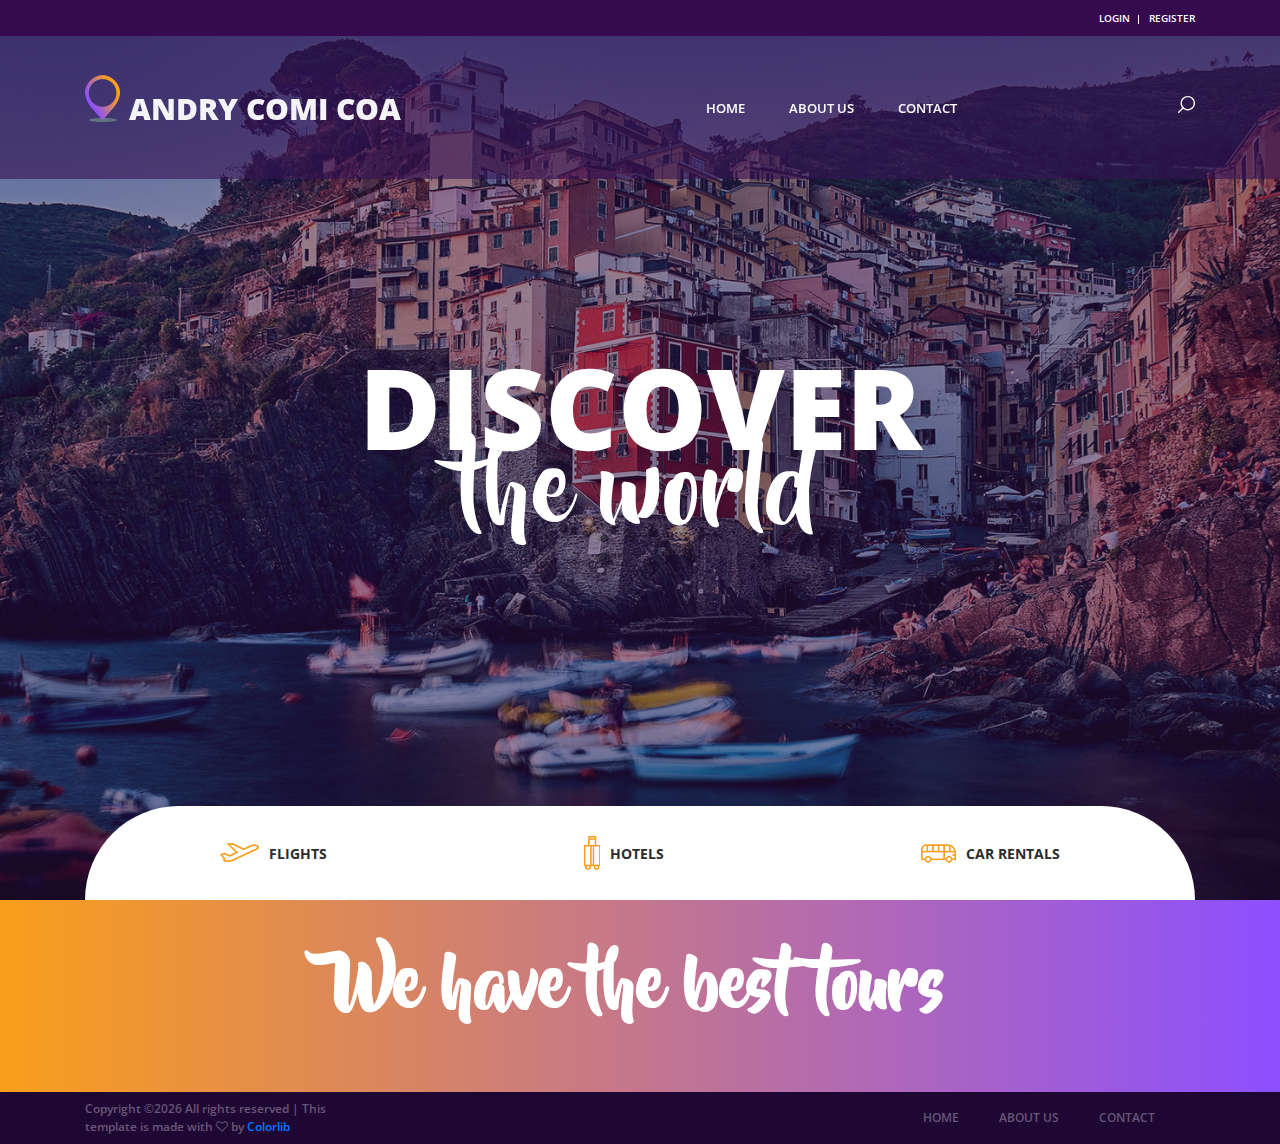
<file: src/main/resources/static/indexstari.html>
<!DOCTYPE html>
<html lang="en">
<head>
<title>Travelix</title>
<meta charset="utf-8">
<meta http-equiv="X-UA-Compatible" content="IE=edge">
<meta name="description" content="Travelix Project">
<meta name="viewport" content="width=device-width, initial-scale=1">
<link rel="stylesheet" type="text/css" href="styles/bootstrap4/bootstrap.min.css">
<link href="plugins/font-awesome-4.7.0/css/font-awesome.min.css" rel="stylesheet" type="text/css">
<link rel="stylesheet" type="text/css" href="plugins/OwlCarousel2-2.2.1/owl.carousel.css">
<link rel="stylesheet" type="text/css" href="plugins/OwlCarousel2-2.2.1/owl.theme.default.css">
<link rel="stylesheet" type="text/css" href="plugins/OwlCarousel2-2.2.1/animate.css">
<link rel="stylesheet" type="text/css" href="styles/main_styles.css">
<link rel="stylesheet" type="text/css" href="styles/responsive.css">
</head>

<body>

<div class="super_container">
	
	<!-- Header -->

	<header class="header">

		<!-- Top Bar -->

		<div class="top_bar">
			<div class="container">
				<div class="row">
					<div class="col d-flex flex-row">
						<div class="user_box ml-auto">
							<div class="user_box_login user_box_link"><a href="prijava.html">login</a></div>
							<div class="user_box_register user_box_link"><a href="registration.html">register</a></div>
						</div>
					</div>
				</div>
			</div>		
		</div>

		<!-- Main Navigation -->

		<nav class="main_nav">
			<div class="container">
				<div class="row">
					<div class="col main_nav_col d-flex flex-row align-items-center justify-content-start">
						<div class="logo_container">
							<div class="logo"><a href="#"><img src="images/logo.png" alt="">andry comi coa</a></div>
						</div>
						<div class="main_nav_container ml-auto">
							<ul class="main_nav_list">
								<li class="main_nav_item"><a href="#">home</a></li>
								<li class="main_nav_item"><a href="about.html">about us</a></li>
								<li class="main_nav_item"><a href="contact.html">contact</a></li>
							</ul>
						</div>
						<div class="content_search ml-lg-0 ml-auto">
							<svg version="1.1" id="Layer_1" xmlns="http://www.w3.org/2000/svg" xmlns:xlink="http://www.w3.org/1999/xlink" x="0px" y="0px"
							width="17px" height="17px" viewBox="0 0 512 512" enable-background="new 0 0 512 512" xml:space="preserve">
								<g>
									<g>
										<g>
											<path class="mag_glass" fill="#FFFFFF" d="M78.438,216.78c0,57.906,22.55,112.343,63.493,153.287c40.945,40.944,95.383,63.494,153.287,63.494
											s112.344-22.55,153.287-63.494C489.451,329.123,512,274.686,512,216.78c0-57.904-22.549-112.342-63.494-153.286
											C407.563,22.549,353.124,0,295.219,0c-57.904,0-112.342,22.549-153.287,63.494C100.988,104.438,78.439,158.876,78.438,216.78z
											M119.804,216.78c0-96.725,78.69-175.416,175.415-175.416s175.418,78.691,175.418,175.416
											c0,96.725-78.691,175.416-175.416,175.416C198.495,392.195,119.804,313.505,119.804,216.78z"/>
										</g>
									</g>
									<g>
										<g>
											<path class="mag_glass" fill="#FFFFFF" d="M6.057,505.942c4.038,4.039,9.332,6.058,14.625,6.058s10.587-2.019,14.625-6.058L171.268,369.98
											c8.076-8.076,8.076-21.172,0-29.248c-8.076-8.078-21.172-8.078-29.249,0L6.057,476.693
											C-2.019,484.77-2.019,497.865,6.057,505.942z"/>
										</g>
									</g>
								</g>
							</svg>
						</div>

						<form id="search_form" class="search_form bez_1">
							<input type="search" class="search_content_input bez_1">
						</form>

						<div class="hamburger">
							<i class="fa fa-bars trans_200"></i>
						</div>
					</div>
				</div>
			</div>	
		</nav>

	</header>

	<div class="menu trans_500">
		<div class="menu_content d-flex flex-column align-items-center justify-content-center text-center">
			<div class="menu_close_container"><div class="menu_close"></div></div>
			<div class="logo menu_logo"><a href="#"><img src="images/logo.png" alt=""></a></div>
			<ul>
				<li class="menu_item"><a href="#">home</a></li>
				<li class="menu_item"><a href="about.html">about us</a></li>
				<li class="menu_item"><a href="contact.html">contact</a></li>
			</ul>
		</div>
	</div>

	<!-- Home -->

	<div class="home">
		
		<!-- Home Slider -->

		<div class="home_slider_container">
			
			<div class="owl-carousel owl-theme home_slider">

				<!-- Slider Item -->
				<div class="owl-item home_slider_item">
					<!-- Image by https://unsplash.com/@anikindimitry -->
					<div class="home_slider_background" style="background-image:url(images/home_slider.jpg)"></div>

					<div class="home_slider_content text-center">
						<div class="home_slider_content_inner" data-animation-in="flipInX" data-animation-out="animate-out fadeOut">
							<h1>discover</h1>
							<h1>the world</h1>
						</div>
					</div>
				</div>

			</div>
			
		</div>

	</div>

	<!-- Search -->

	<div class="search">
		

		<!-- Search Contents -->
		
		<div class="container fill_height">
			<div class="row fill_height">
				<div class="col fill_height">

					<!-- Search Tabs -->

					<div class="search_tabs_container">
						<div class="search_tabs d-flex flex-lg-row flex-column align-items-lg-center align-items-start justify-content-lg-between justify-content-start">
							<div class="search_tab d-flex flex-row align-items-center justify-content-lg-center justify-content-start"><img src="images/departure.png" alt="">flights</div>
							<div class="search_tab d-flex flex-row align-items-center justify-content-lg-center justify-content-start"><img src="images/suitcase.png" alt=""><span>hotels</span></div>
							<div class="search_tab d-flex flex-row align-items-center justify-content-lg-center justify-content-start"><img src="images/bus.png" alt="">car rentals</div>
						</div>		
					</div>
					
					<div class="row">
						<div class="col">
							<div class="lista">
								<h2 class="intro_title text-center">We have the best tours</h2>
								<ul class="social_list"></ul>
							</div>
						</div>
					</div>
					
				</div>
			</div>
		</div>		
	</div>

	<!-- Copyright -->

	<div class="copyright">
		<div class="container">
			<div class="row">
				<div class="col-lg-3 order-lg-1 order-2  ">
					<div class="copyright_content d-flex flex-row align-items-center">
						<div><!-- Link back to Colorlib can't be removed. Template is licensed under CC BY 3.0. -->
Copyright &copy;<script>document.write(new Date().getFullYear());</script> All rights reserved | This template is made with <i class="fa fa-heart-o" aria-hidden="true"></i> by <a href="https://colorlib.com" target="_blank">Colorlib</a>
<!-- Link back to Colorlib can't be removed. Template is licensed under CC BY 3.0. --></div>
					</div>
				</div>
				<div class="col-lg-9 order-lg-2 order-1">
					<div class="footer_nav_container d-flex flex-row align-items-center justify-content-lg-end">
						<div class="footer_nav">
							<ul class="footer_nav_list">
								<li class="footer_nav_item"><a href="#">home</a></li>
								<li class="footer_nav_item"><a href="about.html">about us</a></li>
								<li class="footer_nav_item"><a href="contact.html">contact</a></li>
							</ul>
						</div>
					</div>
				</div>
			</div>
		</div>
	</div>

</div>

<script src="js/jquery-3.2.1.min.js"></script>
<script src="styles/bootstrap4/popper.js"></script>
<script src="styles/bootstrap4/bootstrap.min.js"></script>
<script src="plugins/OwlCarousel2-2.2.1/owl.carousel.js"></script>
<script src="plugins/easing/easing.js"></script>
<script src="js/custom.js"></script>

</body>

</html>
</file>
<file: src/main/resources/static/styles/about_styles.css>
@charset "utf-8";
/* CSS Document */

/******************************

[Table of Contents]

1. Fonts
2. Body and some general stuff
3. Header
	3.1 Top Bar
	3.2 Logo
	3.3 Main Nav
	3.4 Menu
4. Home
	4.1 Home Slider
	4.2 Home Slider Nav
	4.3 Home Slider Dots
5. Search
6. Section Title
7. Rating
8. Stats
9. Add
10. Milestones
11. Footer
	11.1 Footer - About
	11.2 Footer - Blog
	11.3 Footer - Tags
	11.4 Footer - Contact Info
12. Copyright


******************************/

/***********
1. Fonts
***********/

@import url('https://fonts.googleapis.com/css?family=Open+Sans:300,400,600,700,800');
@font-face
{
	font-family: 'Beyond';
	src: url('../fonts/beyond_the_mountains.otf')  format('truetype'),
		 url('../fonts/beyond_the_mountains.ttf')  format('opentype');
}

/*********************************
2. Body and some general stuff
*********************************/

*
{
	margin: 0;
	padding: 0;
	-webkit-font-smoothing: antialiased;
	-webkit-text-shadow: rgba(0,0,0,.01) 0 0 1px;
	text-shadow: rgba(0,0,0,.01) 0 0 1px;
}
body
{
	font-family: 'Open Sans', sans-serif;
	font-size: 14px;
	font-weight: 400;
	background: #FFFFFF;
	color: #a5a5a5;
}
div
{
	display: block;
	position: relative;
	-webkit-box-sizing: border-box;
    -moz-box-sizing: border-box;
    box-sizing: border-box;
}
ul
{
	list-style: none;
	margin-bottom: 0px;
}
p
{
	font-family: 'Open Sans', sans-serif;
	font-size: 14px;
	line-height: 2;
	font-weight: 400;
	color: #929191;
	-webkit-font-smoothing: antialiased;
	-webkit-text-shadow: rgba(0,0,0,.01) 0 0 1px;
	text-shadow: rgba(0,0,0,.01) 0 0 1px;
}
p a
{
	display: inline;
	position: relative;
	color: inherit;
	border-bottom: solid 1px #ffa07f;
	-webkit-transition: all 200ms ease;
	-moz-transition: all 200ms ease;
	-ms-transition: all 200ms ease;
	-o-transition: all 200ms ease;
	transition: all 200ms ease;
}
a, a:hover, a:visited, a:active, a:link
{
	text-decoration: none;
	-webkit-font-smoothing: antialiased;
	-webkit-text-shadow: rgba(0,0,0,.01) 0 0 1px;
	text-shadow: rgba(0,0,0,.01) 0 0 1px;
}
p a:active
{
	position: relative;
	color: #FF6347;
}
p a:hover
{
	color: #FFFFFF;
	background: #ffa07f;
}
p a:hover::after
{
	opacity: 0.2;
}
::selection
{
	
}
p::selection
{
	
}
h1{font-size: 48px;}
h2{font-size: 36px;}
h3{font-size: 24px;}
h4{font-size: 18px;}
h5{font-size: 14px;}
h1, h2, h3, h4, h5, h6
{
	font-family: 'Open Sans', sans-serif;
	-webkit-font-smoothing: antialiased;
	-webkit-text-shadow: rgba(0,0,0,.01) 0 0 1px;
	text-shadow: rgba(0,0,0,.01) 0 0 1px;
}
h1::selection, 
h2::selection, 
h3::selection, 
h4::selection, 
h5::selection, 
h6::selection
{
	
}
.form-control
{
	color: #db5246;
}
section
{
	display: block;
	position: relative;
	box-sizing: border-box;
}
.clear
{
	clear: both;
}
.clearfix::before, .clearfix::after
{
	content: "";
	display: table;
}
.clearfix::after
{
	clear: both;
}
.clearfix
{
	zoom: 1;
}
.float_left
{
	float: left;
}
.float_right
{
	float: right;
}
.trans_200
{
	-webkit-transition: all 200ms ease;
	-moz-transition: all 200ms ease;
	-ms-transition: all 200ms ease;
	-o-transition: all 200ms ease;
	transition: all 200ms ease;
}
.trans_300
{
	-webkit-transition: all 300ms ease;
	-moz-transition: all 300ms ease;
	-ms-transition: all 300ms ease;
	-o-transition: all 300ms ease;
	transition: all 300ms ease;
}
.trans_400
{
	-webkit-transition: all 400ms ease;
	-moz-transition: all 400ms ease;
	-ms-transition: all 400ms ease;
	-o-transition: all 400ms ease;
	transition: all 400ms ease;
}
.trans_500
{
	-webkit-transition: all 500ms ease;
	-moz-transition: all 500ms ease;
	-ms-transition: all 500ms ease;
	-o-transition: all 500ms ease;
	transition: all 500ms ease;
}
.fill_height
{
	height: 100%;
}
.super_container
{
	width: 100%;
	overflow: hidden;
}
.prlx_parent
{
	overflow: hidden;
}
.prlx
{
	height: 130% !important;
}
.nopadding
{
	padding: 0px !important;
}
.button
{
	display: inline-block;
	height: 53px;
	border-radius: 27px;
	overflow: hidden;
	z-index: 1;
}
.button_bcg
{
	position: absolute;
	top: 0;
	left: 0;
	width: 200%;
	height: 100%;
	background: linear-gradient(to right, #fa9e1b, #8d4fff, #fa9e1b);
	z-index: -1;
	-webkit-transition: all 400ms ease;
	-moz-transition: all 400ms ease;
	-ms-transition: all 400ms ease;
	-o-transition: all 400ms ease;
	transition: all 400ms ease;
}
.button:hover .button_bcg
{
	left: -100%;
}
.button a
{
	display: block;
	font-size: 13px;
	font-weight: 700;
	color: #fff;
	text-transform: uppercase;
	line-height: 53px;
	padding-left: 46px;
	padding-right: 46px;
	white-space: nowrap;
	z-index: 2;
}
.button span
{
	display: inline-block;
	vertical-align: middle;
	width: 5.75px;
	height: 5.63px;
	background: #FFFFFF;
	border-radius: 50%;
	margin-right: 2px;
}
.button span:first-child
{
	margin-left: 10px;
}
.button span:nth-child(2)
{
	opacity: 0.6;
}
.button span:last-child
{
	opacity: 0.4;
	margin-right: 0px;
}
.parallax-window
{
    min-height: 400px;
    background: transparent;
}

/*********************************
3. Header
*********************************/

.header
{
	position: fixed;
	width: 100%;
	background: rgba(54, 19, 84, 0.6);
	z-index: 12;
}
.header.scrolled
{
	background: rgba(54, 19, 84, 0.85);
}

/*********************************
3.1 Top Bar
*********************************/

.top_bar
{
	width: 100%;
	height: 36px;
	background: #350a4e;
	-webkit-transition: all 400ms ease;
	-moz-transition: all 400ms ease;
	-ms-transition: all 400ms ease;
	-o-transition: all 400ms ease;
	transition: all 400ms ease;
}
.header.scrolled .top_bar
{
	visibility: hidden;
	opacity: 0;
	height: 0px;
}
.phone
{
	display: inline-block;
	margin-right: 36px;
	line-height: 36px;
	font-size: 10px;
	font-weight: 600;
	color: #FFFFFF;
}
.social_list_item
{
	position: relative;
	margin-right: 3px;
	font-size: 18px;
}
.social_list_item:last-child
{
	margin-right: 0px;
}
.social_list_item a
{
	display: block;
	width: 100%;
	padding-left: 10px;
	padding-right: 10px;
	line-height: 36px;
	font-size: 18px;
}
.social_list_item:hover a
{
	color: #fa9e1c;
}
.social_list_item a
{
	font-size: 18px;
	color: #ffffff;
	-webkit-transition: all 200ms ease;
	-moz-transition: all 200ms ease;
	-ms-transition: all 200ms ease;
	-o-transition: all 200ms ease;
	transition: all 200ms ease;
}
.social_list_item a:hover
{
	color: #8d4fff;
}
.user_box_link
{
	display: inline-block;
}
.user_box_link a
{
	display: block;
	font-size: 10px;
	line-height: 36px;
	font-weight: 600;
	color: #FFFFFF;
	text-transform: uppercase;
}
.user_box_link a:hover
{
	color: #fa9e1c;
}
.user_box_login
{
	margin-right: 15px;
}
.user_box_login::after
{
	display: block;
	position: absolute;
	top: 15px;
	right: -9px;
	background: #FFFFFF;
	width: 1px;
	height: 9px;
	content: '';
}
.main_nav_col
{
	height: 143px;
	-webkit-transition: all 400ms ease;
	-moz-transition: all 400ms ease;
	-ms-transition: all 400ms ease;
	-o-transition: all 400ms ease;
	transition: all 400ms ease;
}
.header.scrolled .main_nav_col
{
	height: 100px;
}

/*********************************
3.2 Logo
*********************************/

.logo_container
{
	-webkit-transform: translateY(-6px);
	-moz-transform: translateY(-6px);
	-ms-transform: translateY(-6px);
	-o-transform: translateY(-6px);
	transform: translateY(-6px);
}
.header.scrolled .logo_container
{
	-webkit-transform: none;
	-moz-transform: none;
	-ms-transform: none;
	-o-transform: none;
	transform: none;
}
.logo a
{
	font-family: 'Open Sans', sans-serif;
	font-size: 30px;
	color: #f4f4f8;
	font-weight: 800;
	text-transform: uppercase;
}
.logo a img
{
	display: inline-block;
	vertical-align: baseline;
	margin-right: 9px;
	-webkit-transform: translateY(2px);
	-moz-transform: translateY(2px);
	-ms-transform: translateY(2px);
	-o-transform: translateY(2px);
	transform: translateY(2px);
}

/*********************************
3.3 Main Nav
*********************************/

.main_nav_container
{
	margin-right: 221px;
}
.main_nav_item
{
	position: relative;
	display: inline-block;
	margin-right: 40px;
}
.main_nav_item:last-child
{
	margin-right: 0px;
}
.main_nav_item a
{
	font-family: 'Open Sans', sans-serif;
	font-size: 13px;
	font-weight: 600;
	color: #FFFFFF;
	text-transform: uppercase;
	padding-bottom: 10px;
	padding-top: 10px;
}
.main_nav_item::after
{
	display: block;
	position: absolute;
	left: -1px;
	bottom: -11px;
	width: calc(100% + 2px);
	height: 2px;
	background: linear-gradient(to right, #fa9e1b, #8d4fff);
	content: '';
	opacity: 0;
	-webkit-transition: all 200ms ease;
	-moz-transition: all 200ms ease;
	-ms-transition: all 200ms ease;
	-o-transition: all 200ms ease;
	transition: all 200ms ease;
}
.main_nav_item:hover::after
{
	opacity: 1;
}
.content_search
{
	-webkit-transform: translateY(-1px);
	-moz-transform: translateY(-1px);
	-ms-transform: translateY(-1px);
	-o-transform: translateY(-1px);
	transform: translateY(-1px);
	cursor: pointer;
}
.header.scrolled .content_search
{
	-webkit-transform: none;
	-moz-transform: none;
	-ms-transform: none;
	-o-transform: none;
	transform: none;
}
.mag_glass
{
	-webkit-transition: all 200ms ease;
	-moz-transition: all 200ms ease;
	-ms-transition: all 200ms ease;
	-o-transition: all 200ms ease;
	transition: all 200ms ease;
}
.content_search img
{
	width: 17px;
	height: 17px;
}
.content_search:hover .mag_glass
{
	fill: #fa9e1c;
}
.content_search:hover .mag_glass
{
	fill: #fa9e1c;
}
.search_form
{
	position: absolute;
	right: 15px;
	top: 120px;
	width: 237px;
	height: 40px;
	visibility: hidden;
	opacity: 0;
}
.search_form.active
{
	top: 105px;
	visibility: visible;
	opacity: 1;
}
.search_content_input
{
	width: 100%;
	height: 100%;
	background: #FFFFFF;
	color: #1b0b32;
	padding-left: 20px;
	outline: none !important;
	border: none !important;
	box-shadow: 0px 8px 20px rgba(0,0,0,0.15);
}
.bez_1
{
	-webkit-transition: all 0.3s cubic-bezier(0.7, 0, 0.3, 1);
	-moz-transition: all 0.3s cubic-bezier(0.7, 0, 0.3, 1);
	-ms-transition: all 0.3s cubic-bezier(0.7, 0, 0.3, 1);
	-o-transition: all 0.3s cubic-bezier(0.7, 0, 0.3, 1);
	transition: all 0.3s cubic-bezier(0.7, 0, 0.3, 1);
}

/*********************************
3.4 Menu
*********************************/

.hamburger
{
	display: none;
	-webkit-transform: translateY(-3px);
	-moz-transform: translateY(-3px);
	-ms-transform: translateY(-3px);
	-o-transform: translateY(-3px);
	transform: translateY(-3px);
	cursor: pointer;
	margin-left: 20px;
}
.header.scrolled .hamburger
{
	-webkit-transform: none;
	-moz-transform: none;
	-ms-transform: none;
	-o-transform: none;
	transform: none;
}
.hamburger i
{
	font-size: 24px;
	color: #FFFFFF;
}
.hamburger:hover i
{
	color: #fa9e1c;
}
.menu
{
	position: fixed;
	width: 100vw;
	height: 100vh;
	background: linear-gradient(to right, #fa9e1b, #8d4fff);
	z-index: 100;
	opacity: 0;
	visibility: hidden;
}
.menu.active
{
	opacity: 0.95;
	visibility: visible;
}
.menu_content
{
	width: 100%;
	height: 100%;
}
.menu_item
{
	position: relative;
	margin-bottom: 3px;
}
.menu_item:last-child
{
	margin-bottom: 0px;
}
.menu_logo
{
	margin-bottom: 28px;
}
.menu_logo a img
{
	width: 40px !important;
}
.menu_item a
{
	display: inline-block;
	position: relative;
	font-family: 'Beyond';
	font-size: 36px;
	color: #FFFFFF;
	font-weight: 400;
}
.menu_item a::after
{
	display: block;
	position: absolute;
	top: 60%;
	left: 0;
	width: 0;
	height: 4px;
	background: #FFFFFF;
	letter-spacing: 2px;
	content: '';
	z-index: 10;
	pointer-events: none;
	-webkit-transition: all 200ms ease;
	-moz-transition: all 200ms ease;
	-ms-transition: all 200ms ease;
	-o-transition: all 200ms ease;
	transition: all 400ms ease;
}
.menu_item:hover a::after
{
	width: 100%;
}
.menu_close_container
{
	position: absolute;
	top: 94px;
	right: 122px;
	width: 21px;
	height: 21px;
	cursor: pointer;
	-webkit-transform: rotate(45deg);
	-moz-transform: rotate(45deg);
	-ms-transform: rotate(45deg);
	-o-transform: rotate(45deg);
	transform: rotate(45deg);
}
.menu_close
{
	top: 9px;
	width: 21px;
	height: 3px;
	background: #FFFFFF;
	-webkit-transition: all 200ms ease;
	-moz-transition: all 200ms ease;
	-ms-transition: all 200ms ease;
	-o-transition: all 200ms ease;
	transition: all 200ms ease;
}
.menu_close::after
{
	display: block;
	position: absolute;
	top: -9px;
	left: 9px;
	content: '';
	width: 3px;
	height: 21px;
	background: #FFFFFF;
	-webkit-transition: all 200ms ease;
	-moz-transition: all 200ms ease;
	-ms-transition: all 200ms ease;
	-o-transition: all 200ms ease;
	transition: all 200ms ease;
}
.menu_close_container:hover .menu_close,
.menu_close_container:hover .menu_close::after
{
	background: #fa9e1c;
}

/*********************************
4. Home
*********************************/

.home
{
	width: 100%;
	height: 465px;
	background: transparent;
}
.home_background
{
	position: absolute;
	top: 0;
	left: 0;
	width: 100%;
	height: 100%;
	background-repeat: no-repeat;
	background-size: cover;
	background-position: center center;
}
.home_content
{
	position: absolute;
	bottom: 106px;
	left: 50%;
	-webkit-transform: translateX(-50%);
	-moz-transform: translateX(-50%);
	-ms-transform: translateX(-50%);
	-o-transform: translateX(-50%);
	transform: translateX(-50%);
}
.home_title
{
	font-size: 72px;
	font-weight: 800;
	color: #FFFFFF;
	text-transform: uppercase;
}

/*********************************
5. Intro
*********************************/

.intro
{
	width: 100%;
	padding-top: 92px;
	padding-bottom: 105px;
	background: #f6f9fb;
}
.intro_image
{
	position: absolute;
    right: 0;
    top: 13px;
}
.intro_title
{
	font-size: 30px;
	font-weight: 700;
	color: #2d2c2c;
	text-transform: uppercase;
}
.intro_text
{
	margin-bottom: 0px;
	font-weight: 600;
	color: #929191;
	margin-top: 60px;
}
.intro_button
{
	margin-top: 57px;
	z-index: 1;
}

/*********************************
6. Section Title
*********************************/

.section_title
{
	font-size: 30px;
	font-weight: 700;
	color: #2d2c2c;
	margin-top: -8px;
	text-transform: uppercase;
}

/*********************************
7. Rating
*********************************/

.rating
{
	margin-top: 10px;
}
.rating i
{
	font-size: 19px;
	margin-right: 4px;
}
.rating i:last-child
{
	margin-right: 0px;
}
.rating_1 i:first-child{color: #ffeb8d;}
.rating_2 i:first-child{color: #ffeb8d;}
.rating_2 i:nth-child(2){color: #fed46b;}
.rating_3 i:first-child{color: #ffeb8d;}
.rating_3 i:nth-child(2){color: #fed46b;}
.rating_3 i:nth-child(3){color: #fbb53d;}
.rating_4 i:first-child{color: #ffeb8d;}
.rating_4 i:nth-child(2){color: #fed46b;}
.rating_4 i:nth-child(3){color: #fbb53d;}
.rating_4 i:nth-child(4){color: #fa9e1b;}
.rating_5 i:first-child{color: #ffeb8d;}
.rating_5 i:nth-child(2){color: #fed46b;}
.rating_5 i:nth-child(3){color: #fbb53d;}
.rating_5 i:nth-child(4){color: #fa9e1b;}
.rating_r i::before
{
	font-family: 'FontAwesome';
	content: "\f006";
	font-style: normal;
	font-size: 19px;
	margin-right: 4px;
}
.rating_r_1 i:first-child::before{color: #ffeb8d; content: "\f005";}
.rating_r_2 i:first-child::before{color: #ffeb8d; content: "\f005";}
.rating_r_2 i:nth-child(2)::before{color: #fed46b; content: "\f005";}
.rating_r_3 i:first-child::before{color: #ffeb8d; content: "\f005";}
.rating_r_3 i:nth-child(2)::before{color: #fed46b; content: "\f005";}
.rating_r_3 i:nth-child(3)::before{color: #fbb53d; content: "\f005";}
.rating_r_4 i:first-child::before{color: #ffeb8d; content: "\f005";}
.rating_r_4 i:nth-child(2)::before{color: #fed46b; content: "\f005";}
.rating_r_4 i:nth-child(3)::before{color: #fbb53d; content: "\f005";}
.rating_r_4 i:nth-child(4)::before{color: #fa9e1b; content: "\f005";}
.rating_r_5 i:first-child::before{color: #ffeb8d; content: "\f005";}
.rating_r_5 i:nth-child(2)::before{color: #fed46b; content: "\f005";}
.rating_r_5 i:nth-child(3)::before{color: #fbb53d; content: "\f005";}
.rating_r_5 i:nth-child(4)::before{color: #fa9e1b; content: "\f005";}
.rating_r_5 i:nth-child(5)::before{color: #ef910a; content: "\f005";}

/*********************************
8. Stats
*********************************/

.stats
{
	padding-top: 100px;
	padding-bottom: 105px;
}
.stats_text
{
	margin-top: 21px;
	padding-left: 30px;
	padding-right: 30px;
}
.stats_years
{
	padding-left: 116px;
	padding-right: 116px;
	margin-top: 39px;
}
.stats_contents
{
	margin-top: 23px;
	padding-left: 55px;
	padding-right: 55px;
}
.stats_years div
{
	display: inline-block;
	font-size: 14px;
	font-weight: 700;
	color: #fa9e1b;
}
.stats_item
{
	margin-bottom: 24px;
}
.stats_item:last-child
{
	margin-bottom: 0px;
}
.stats_last
{
	width: 25%;
	float: left;
	padding-left: 60px;
}
.stats_new
{
	width: 25%;
	float: left;
	padding-right: 60px;
}
.stats_last_icon
{
	position: absolute;
	bottom:0;
	left:0;
	width: 60px;
	height: 100%;
	padding-bottom: 5px;
}
.stats_new_icon
{
	position: absolute;
	bottom:0;
	right:0;
	width: 60px;
	height: 100%;
	padding-bottom: 5px;
}
.stats_last_content
{

}
.stats_number
{
	font-size: 24px;
	font-weight: 600;
	color: #2d2c2c;
}
.stats_type
{
	font-size: 14px;
	font-weight: 600;
	color: #929191;
}
.stats_bar
{
	width: 50%;
	height: 2px;
	background: #e1e1e1;
	float: left;
	margin-top: 33px;
}
.stats_bar_perc
{
	position: absolute;
	top: 0;
	height: 2px;
	background: #31124b;
	max-width: 100% !important;
}
.stats_bar_perc div
{
	width: 100%;
}
.stats_bar_value
{
	position: absolute;
	top: -39px;
}

/*********************************
9. Add
*********************************/

.add
{
	width: 100%;
}
.add_background
{
	position: absolute;
	top: 0;
	left: 0;
	width: 100%;
	height: 100%;
	background-repeat: no-repeat;
	background-size: cover;
	background-position: center center;
}
.add_container
{
	padding-top: 52px;
	padding-bottom: 64px;
}
.add_content
{
	padding-left: 151px;
}
.add_title
{
	font-weight: 600;
	text-transform: uppercase;
	color: #FFFFFF;
	padding-left: 2px;
}
.add_subtitle
{
	font-size: 16px;
	font-weight: 400;
	color: #FFFFFF;
	padding-left: 7px;
}
.add_subtitle span
{
	font-size: 18px;
	font-weight: 700;
}
.add_button
{
	margin-top: 30px;
}

/*********************************
10. Milestones
*********************************/

.milestones
{
	padding-top: 105px;
	padding-bottom: 100px;
}
.milestone
{
	width: 100%;
}
.milestone_icon
{
	display: inline-block;
	height: 58px;
}
.milestone_icon img
{
	position: relative;
	top: 50%;
	-webkit-transform: translateY(-50%);
	-moz-transform: translateY(-50%);
	-ms-transform: translateY(-50%);
	-o-transform: translateY(-50%);
	transform: translateY(-50%);
}
.milestone_counter
{
	font-size: 48px;
	font-weight: 600;
	color: #2d2c2c;
	line-height: 1;
	margin-top: 25px;
}
.milestone_text
{
	font-size: 14px;
	font-weight: 600;
	color: #9a9999;
	margin-top: 22px;
	text-transform: uppercase;
}

/*********************************
11. Footer
*********************************/

.footer
{
	width: 100%;
	padding-top: 113px;
	padding-bottom: 104px;
	background: #31124b;
}
.footer_title
{
	font-size: 15px;
	font-weight: 700;
	color: #FFFFFF;
	text-transform: uppercase;
}

/*********************************
11.1 Footer - About
*********************************/

.footer_about
{
	padding-top: 67px;
}
.footer_logo
{
	position: absolute;
	left: 0;
	top: -24px;
}
.footer_about_text
{
	font-size: 14px;
	font-weight: 600;
	color: #FFFFFF;
}
.footer_social_item
{
	display: inline-block;
	width: 31px;
	height: 31px;
	border: solid 1px #fa9e1b;
	border-radius: 50%;
	text-align: center;
	-webkit-transition: all 200ms ease;
	-moz-transition: all 200ms ease;
	-ms-transition: all 200ms ease;
	-o-transition: all 200ms ease;
	transition: all 200ms ease;
	margin-right: 9px;
}
.footer_social_item:last-child
{
	margin-right: 0px;
}
.footer_social_item a
{
	display: block;
	position: relative;
	width: 100%;
	height: 100%;
}
.footer_social_item a i
{
	display: block;
	position: relative;
	color: #FFFFFF;
	top: 50%;
	-webkit-transform: translateY(-50%);
	-moz-transform: translateY(-50%);
	-ms-transform: translateY(-50%);
	-o-transform: translateY(-50%);
	transform: translateY(-50%);
	font-size: 12px;
	-webkit-transition: all 200ms ease;
	-moz-transition: all 200ms ease;
	-ms-transition: all 200ms ease;
	-o-transition: all 200ms ease;
	transition: all 200ms ease;
}
.footer_social_item:hover
{
	background: #fa9e1b;
}
.footer_social_item:hover a i
{
	color: #31124b;
}

/*********************************
11.2 Footer - Blog
*********************************/

.footer_blog
{
	margin-top: 39px;
}
.footer_blog_item
{
	margin-bottom: 21px;
}
.footer_blog_item:last-child
{
	margin-bottom: 0px;
}
.footer_blog_image
{
	width: 60px;
	height: 60px;
	float: left;
}
.footer_blog_image img
{
	width: 100%;
}
.footer_blog_content
{
	padding-left: 81px;
}
.footer_blog_title
{
	margin-top: -4px;
	padding-left: 1px;
}
.footer_blog_title a
{
	font-size: 14px;
	font-weight: 400;
	color: #FFFFFF;
}
.footer_blog_title a:hover
{
	color: #fa9e1b;
}
.footer_blog_date
{
	font-size: 12px;
	font-weight: 400;
	color: #fa9e1b;
	margin-top: 7px;
}

/*********************************
11.3 Footer - Tags
*********************************/

.footer_tags
{
	margin-top: 40px;
}
.tag_item
{
	height: 35px;
	float: left;
	margin-right: 9px;
	margin-bottom: 9px;
	border: solid 1px #fa9e1b;
	-webkit-transition: all 200ms ease;
	-moz-transition: all 200ms ease;
	-ms-transition: all 200ms ease;
	-o-transition: all 200ms ease;
	transition: all 200ms ease;
}
.tag_item:hover
{
	background: #fa9e1b;
}
.tag_item a
{
	display: block;
	font-size: 12px;
	font-weight: 600;
	color: #FFFFFF;
	line-height: 33px;
	padding-left: 25px;
	padding-right: 25px;
}

/*********************************
11.4 Footer - Contact Info
*********************************/

.contact_info_list
{
	margin-top: 40px;
}
.contact_info_item
{
	margin-bottom: 22px;
}
.contact_info_icon
{
	width: 20px;
	height: 20px;
	margin-right: 10px;
}
.contact_info_icon img
{
	display: block;
	width: 100%;
}
.contact_info_text,
.contact_info_text a
{
	color: #FFFFFF;
	line-height: 2.14;
	margin-top: -4px;
}
.contact_info_item:hover .contact_info_text,
.contact_info_item:hover .contact_info_text a
{
	color: #fa9e1b;
}

/*********************************
12. Copyright
*********************************/

.copyright
{
	background: #1f0733;
}
.copyright_content
{
	height: 52px;
}
.copyright_content div
{
	font-size: 12px;
	font-weight: 600;
	color: #685677;
}
.footer_nav_container
{
	height: 52px;
}
.footer_nav
{
	
}
.footer_nav_list
{
	font-size: 0px;
}
.footer_nav_item
{
	display: inline-block;
	margin-right: 40px;
}
.footer_nav_item a
{
	font-size: 12px;
	font-weight: 600;
	color: #685677;
	text-transform: uppercase;
	line-height: 2;
	-webkit-transition: all 200ms ease;
	-moz-transition: all 200ms ease;
	-ms-transition: all 200ms ease;
	-o-transition: all 200ms ease;
	transition: all 200ms ease;
}
.footer_nav_item a:hover
{
	color: #FFFFFF;
}
</file>
<file: src/main/resources/static/styles/about_responsive.css>
@charset "utf-8";
/* CSS Document */

/******************************

[Table of Contents]

1. 1600px
2. 1440px
3. 1280px
4. 1199px
5. 1024px
6. 991px
7. 959px
8. 880px
9. 768px
10. 767px
11. 539px
12. 479px
13. 400px

******************************/

/************
1. 1600px
************/

@media only screen and (max-width: 1600px)
{
	
}

/************
2. 1440px
************/

@media only screen and (max-width: 1440px)
{
	
}

/************
3. 1380px
************/

@media only screen and (max-width: 1380px)
{
	
}

/************
3. 1280px
************/

@media only screen and (max-width: 1280px)
{
	
}

/************
4. 1199px
************/

@media only screen and (max-width: 1199px)
{
	.main_nav_container
	{
		margin-right: 121px;
	}
	.intro_image
	{
		position: relative;
	    top: -13px;
	}
	.intro_image img
	{
		width: 100%;
	}
	.footer_blog_content
	{
		padding-left: 74px;
	}
}

/************
4. 1100px
************/

@media only screen and (max-width: 1100px)
{
	
}

/************
5. 1024px
************/

@media only screen and (max-width: 1024px)
{
	
}

/************
6. 991px
************/

@media only screen and (max-width: 991px)
{
	.main_nav_container
	{
		display: none;
	}
	.hamburger
	{
		display: block;
	}
	.intro
	{
		padding-top: 71px;
	}
	.intro_image
	{
		position: relative;
	    right: auto;
	    top: auto;
	}
	.intro_content
	{
		margin-top: 30px;
	}
	.add_content
	{
		padding-left: 71px;
	}
	.milestone_col
	{
		margin-bottom: 60px;
	}
	.milestone_col:last-child
	{
		margin-bottom: 0px;
	}
	.footer_column
	{
		margin-bottom: 60px;
	}
	.footer_column:last-child
	{
		margin-bottom: 0px;
	}
	.copyright
	{
		padding-top: 30px;
		padding-bottom: 30px;
	}
	.copyright_content
	{
		height: auto;
		margin-top: 15px;
	}
	.footer_nav_container
	{
		height: auto;
	}
	.footer_nav_item
	{
		display: block;
	}
}

/************
7. 959px
************/

@media only screen and (max-width: 959px)
{
	
}

/************
8. 880px
************/

@media only screen and (max-width: 880px)
{
	
}

/************
9. 768px
************/

@media only screen and (max-width: 768px)
{
	.home_title
	{
		font-size: 48px;
	}
	.stats_years
	{
		padding-left: 107px;
	}
	.stats_years_last
	{
		display: none !important;
	}
	.stats_years_new
	{
		float: left !important;
	}
	.stats_bar
	{
		width: 100%;
	}
	.stats_new
	{
		padding-right: 0px;
	    padding-left: 40px;
	    width: 40px;
	    -webkit-transform: translateY(14px);
	    -moz-transform: translateY(14px);
	    -ms-transform: translateY(14px);
	    -o-transform: translateY(14px);
	    transform: translateY(15px);
	}
	.stats_new_icon
	{
		right: auto;
	    left: 0;
	    width: 40px;
	}
	.stats_new_content
	{
		margin-left: 10px;
	}
	.stats_last
	{
		display: none;
	}
}

/************
10. 767px
************/

@media only screen and (max-width: 767px)
{
	
}

/************
11. 575px
************/

@media only screen and (max-width: 575px)
{
	p{font-size: 13px;}
	h1{font-size: 28px;}
	.top_bar
	{
		display: none;
	}
	.button
	{
		height: 44px;
		border-radius: 22px;
	}
	.button a
	{
		line-height: 44px;
		padding-left: 36px;
		padding-right: 36px;
	}
	.logo a img
	{
		width: 24px;
	}
	.logo a
	{
		font-size: 24px;
	}
	.main_nav_col
	{
		height: 60px;
	}
	.header.scrolled .main_nav_col
	{
		height: 60px;
	}
	.logo_container
	{
		-webkit-transform: none;
		-moz-transform: none;
		-ms-transform: none;
		-o-transform: none;
		transform: none;
	}
	.content_search
	{
		-webkit-transform: translateY(2px);
		-moz-transform: translateY(2px);
		-ms-transform: translateY(2px);
		-o-transform: translateY(2px);
		transform: translateY(2px);
	}
	.header.scrolled .content_search
	{
		-webkit-transform: translateY(2px);
		-moz-transform: translateY(2px);
		-ms-transform: translateY(2px);
		-o-transform: translateY(2px);
		transform: translateY(2px);
	}
	.hamburger
	{
		-webkit-transform: none;
		-moz-transform: none;
		-ms-transform: none;
		-o-transform: none;
		transform: none;
	}
	.logo a
	{
		font-size: 16px;
	}
	.logo a img
	{
		width: 16px;
		margin-right: 7px;
	}
	.hamburger i
	{
		font-size: 18px;
	}
	.content_search svg
	{
		width: 15px;
		height: 15px;
	}
	.menu_close_container
	{
		top: 15px;
		right: 28px;
	}
	.menu_logo
	{
		margin-bottom: 17px;
	}
	.menu_logo a img
	{
		width: 28px !important;
	}
	.menu_item a
	{
		font-size: 24px;
	}
	.section_title
	{
		font-size: 21px;
	}
	.home
	{
		width: 100%;
		height: 375px;
		background: transparent;
	}
	.home_title
	{
		font-size: 24px;
	}
	.intro_title
	{
		font-size: 21px;
	}
	.intro_text
	{
		margin-top: 45px;
	}
	.stats_text
	{
		padding-left: 0px;
		padding-right: 0px;
	}
	.stats_years
	{
		float: none !important;
		padding-left: 0px;
	}
	.stats_contents
	{
		padding-left: 0px;
		padding-right: 0px;
	}
	.stats_number
	{
		font-size: 18px;
	}
	.stats_type
	{
		font-size: 12px;
	}
	.add_content
	{
		padding-left: 40px;
	}
	.footer_about_text
	{
		font-size: 13px;
	}
}

/************
11. 539px
************/

@media only screen and (max-width: 539px)
{
	
}

/************
12. 480px
************/

@media only screen and (max-width: 480px)
{
	
}

/************
13. 479px
************/

@media only screen and (max-width: 479px)
{
	h2{font-size: 24px;}
	p{font-size: 13px;}
	.milestone_counter
	{
		font-size: 36px;
	}
}

/************
14. 400px
************/

@media only screen and (max-width: 400px)
{
	
}
</file>
<file: src/main/resources/static/plugins/colorbox/colorbox.css>
/*
    Colorbox Core Style:
    The following CSS is consistent between example themes and should not be altered.
*/
#colorbox, #cboxOverlay, #cboxWrapper{position:absolute; top:0; left:0; z-index:9999; overflow:hidden; -webkit-transform: translate3d(0,0,0);}
#cboxWrapper {max-width:none;}
#cboxOverlay{position:fixed; width:100%; height:100%;}
#cboxMiddleLeft, #cboxBottomLeft{clear:left;}
#cboxContent{position:relative;}
#cboxLoadedContent{overflow:auto; -webkit-overflow-scrolling: touch;}
#cboxTitle{margin:0;}
#cboxLoadingOverlay, #cboxLoadingGraphic{position:absolute; top:0; left:0; width:100%; height:100%;}
#cboxPrevious, #cboxNext, #cboxClose, #cboxSlideshow{cursor:pointer;}
.cboxPhoto{float:left; margin:auto; border:0; display:block; max-width:none; -ms-interpolation-mode:bicubic;}
.cboxIframe{width:100%; height:100%; display:block; border:0; padding:0; margin:0;}
#colorbox, #cboxContent, #cboxLoadedContent{box-sizing:content-box; -moz-box-sizing:content-box; -webkit-box-sizing:content-box;}

/* 
    User Style:
    Change the following styles to modify the appearance of Colorbox.  They are
    ordered & tabbed in a way that represents the nesting of the generated HTML.
*/
#cboxOverlay
{
    /*background:url(images/overlay.png) repeat 0 0;*/
    background: rgba(0,0,0,0.95);
    opacity: 0.9; filter: alpha(opacity = 90);
}
#colorbox{outline:0;}
    #cboxTopLeft{width:21px; height:21px; background:url(images/controls.png) no-repeat -101px 0;}
    #cboxTopRight{width:21px; height:21px; background:url(images/controls.png) no-repeat -130px 0;}
    #cboxBottomLeft{width:21px; height:21px; background:url(images/controls.png) no-repeat -101px -29px;}
    #cboxBottomRight{width:21px; height:21px; background:url(images/controls.png) no-repeat -130px -29px;}
    #cboxMiddleLeft{width:21px; background:url(images/controls.png) left top repeat-y;}
    #cboxMiddleRight{width:21px; background:url(images/controls.png) right top repeat-y;}
    #cboxTopCenter{height:21px; background:url(images/border.png) 0 0 repeat-x;}
    #cboxBottomCenter{height:21px; background:url(images/border.png) 0 -29px repeat-x;}
    #cboxContent{background:#fff; overflow:hidden;}
        .cboxIframe{background:#fff;}
        #cboxError{padding:50px; border:1px solid #ccc;}
        #cboxLoadedContent{margin-bottom:28px;}
        #cboxTitle{position:absolute; bottom:4px; left:0; text-align:center; width:100%; color:#949494;}
        #cboxCurrent{position:absolute; bottom:4px; left:58px; color:#949494;}
        #cboxLoadingOverlay{background:url(images/loading_background.png) no-repeat center center;}
        #cboxLoadingGraphic{background:url(images/loading.gif) no-repeat center center;}

        /* these elements are buttons, and may need to have additional styles reset to avoid unwanted base styles */
        #cboxPrevious, #cboxNext, #cboxSlideshow, #cboxClose {border:0; padding:0; margin:0; overflow:visible; width:auto; background:none; }
        
        /* avoid outlines on :active (mouseclick), but preserve outlines on :focus (tabbed navigating) */
        #cboxPrevious:active, #cboxNext:active, #cboxSlideshow:active, #cboxClose:active {outline:0;}

        #cboxSlideshow{position:absolute; bottom:4px; right:30px; color:#0092ef;}
        #cboxPrevious{position:absolute; bottom:0; left:0; background:url(images/controls.png) no-repeat -75px 0; width:25px; height:25px; text-indent:-9999px;}
        #cboxPrevious:hover{background-position:-75px -25px;}
        #cboxNext{position:absolute; bottom:0; left:27px; background:url(images/controls.png) no-repeat -50px 0; width:25px; height:25px; text-indent:-9999px;}
        #cboxNext:hover{background-position:-50px -25px;}
        #cboxClose{position:absolute; bottom:0; right:0; background:url(images/controls.png) no-repeat -25px 0; width:25px; height:25px; text-indent:-9999px;}
        #cboxClose:hover{background-position:-25px -25px;}

/*
  The following fixes a problem where IE7 and IE8 replace a PNG's alpha transparency with a black fill
  when an alpha filter (opacity change) is set on the element or ancestor element.  This style is not applied to or needed in IE9.
  See: http://jacklmoore.com/notes/ie-transparency-problems/
*/
.cboxIE #cboxTopLeft,
.cboxIE #cboxTopCenter,
.cboxIE #cboxTopRight,
.cboxIE #cboxBottomLeft,
.cboxIE #cboxBottomCenter,
.cboxIE #cboxBottomRight,
.cboxIE #cboxMiddleLeft,
.cboxIE #cboxMiddleRight {
    filter: progid:DXImageTransform.Microsoft.gradient(startColorstr=#00FFFFFF,endColorstr=#00FFFFFF);
}
</file>
<file: src/main/resources/static/styles/blog_styles.css>
@charset "utf-8";
/* CSS Document */

/******************************

[Table of Contents]

1. Fonts
2. Body and some general stuff
3. Header
	3.1 Top Bar
	3.2 Logo
	3.3 Main Nav
	3.4 Menu
4. Home
	4.1 Home Slider
	4.2 Home Slider Nav
	4.3 Home Slider Dots
5. Search
6. Blog
7. Sidebar
8. Footer
	8.1 Footer - About
	8.2 Footer - Blog
	8.3 Footer - Tags
	8.4 Footer - Contact Info
9. Copyright


******************************/

/***********
1. Fonts
***********/

@import url('https://fonts.googleapis.com/css?family=Open+Sans:300,400,600,700,800');
@font-face
{
	font-family: 'Beyond';
	src: url('../fonts/beyond_the_mountains.otf')  format('truetype'),
		 url('../fonts/beyond_the_mountains.ttf')  format('opentype');
}

/*********************************
2. Body and some general stuff
*********************************/

*
{
	margin: 0;
	padding: 0;
	-webkit-font-smoothing: antialiased;
	-webkit-text-shadow: rgba(0,0,0,.01) 0 0 1px;
	text-shadow: rgba(0,0,0,.01) 0 0 1px;
}
body
{
	font-family: 'Open Sans', sans-serif;
	font-size: 14px;
	font-weight: 400;
	background: #FFFFFF;
	color: #a5a5a5;
}
div
{
	display: block;
	position: relative;
	-webkit-box-sizing: border-box;
    -moz-box-sizing: border-box;
    box-sizing: border-box;
}
ul
{
	list-style: none;
	margin-bottom: 0px;
}
p
{
	font-family: 'Open Sans', sans-serif;
	font-size: 14px;
	line-height: 2;
	font-weight: 400;
	color: #929191;
	-webkit-font-smoothing: antialiased;
	-webkit-text-shadow: rgba(0,0,0,.01) 0 0 1px;
	text-shadow: rgba(0,0,0,.01) 0 0 1px;
}
p a
{
	display: inline;
	position: relative;
	color: inherit;
	border-bottom: solid 1px #ffa07f;
	-webkit-transition: all 200ms ease;
	-moz-transition: all 200ms ease;
	-ms-transition: all 200ms ease;
	-o-transition: all 200ms ease;
	transition: all 200ms ease;
}
a, a:hover, a:visited, a:active, a:link
{
	text-decoration: none;
	-webkit-font-smoothing: antialiased;
	-webkit-text-shadow: rgba(0,0,0,.01) 0 0 1px;
	text-shadow: rgba(0,0,0,.01) 0 0 1px;
}
p a:active
{
	position: relative;
	color: #FF6347;
}
p a:hover
{
	color: #FFFFFF;
	background: #ffa07f;
}
p a:hover::after
{
	opacity: 0.2;
}
::selection
{
	
}
p::selection
{
	
}
h1{font-size: 48px;}
h2{font-size: 36px;}
h3{font-size: 24px;}
h4{font-size: 18px;}
h5{font-size: 14px;}
h1, h2, h3, h4, h5, h6
{
	font-family: 'Open Sans', sans-serif;
	-webkit-font-smoothing: antialiased;
	-webkit-text-shadow: rgba(0,0,0,.01) 0 0 1px;
	text-shadow: rgba(0,0,0,.01) 0 0 1px;
}
h1::selection, 
h2::selection, 
h3::selection, 
h4::selection, 
h5::selection, 
h6::selection
{
	
}
.form-control
{
	color: #db5246;
}
section
{
	display: block;
	position: relative;
	box-sizing: border-box;
}
.clear
{
	clear: both;
}
.clearfix::before, .clearfix::after
{
	content: "";
	display: table;
}
.clearfix::after
{
	clear: both;
}
.clearfix
{
	zoom: 1;
}
.float_left
{
	float: left;
}
.float_right
{
	float: right;
}
.trans_200
{
	-webkit-transition: all 200ms ease;
	-moz-transition: all 200ms ease;
	-ms-transition: all 200ms ease;
	-o-transition: all 200ms ease;
	transition: all 200ms ease;
}
.trans_300
{
	-webkit-transition: all 300ms ease;
	-moz-transition: all 300ms ease;
	-ms-transition: all 300ms ease;
	-o-transition: all 300ms ease;
	transition: all 300ms ease;
}
.trans_400
{
	-webkit-transition: all 400ms ease;
	-moz-transition: all 400ms ease;
	-ms-transition: all 400ms ease;
	-o-transition: all 400ms ease;
	transition: all 400ms ease;
}
.trans_500
{
	-webkit-transition: all 500ms ease;
	-moz-transition: all 500ms ease;
	-ms-transition: all 500ms ease;
	-o-transition: all 500ms ease;
	transition: all 500ms ease;
}
.fill_height
{
	height: 100%;
}
.super_container
{
	width: 100%;
	overflow: hidden;
}
.prlx_parent
{
	overflow: hidden;
}
.prlx
{
	height: 130% !important;
}
.nopadding
{
	padding: 0px !important;
}
.button
{
	display: inline-block;
	height: 53px;
	border-radius: 27px;
	overflow: hidden;
	z-index: 1;
}
.button_bcg
{
	position: absolute;
	top: 0;
	left: 0;
	width: 200%;
	height: 100%;
	background: linear-gradient(to right, #fa9e1b, #8d4fff, #fa9e1b);
	z-index: -1;
	-webkit-transition: all 400ms ease;
	-moz-transition: all 400ms ease;
	-ms-transition: all 400ms ease;
	-o-transition: all 400ms ease;
	transition: all 400ms ease;
}
.button:hover .button_bcg
{
	left: -100%;
}
.button a
{
	display: block;
	font-size: 13px;
	font-weight: 700;
	color: #fff;
	text-transform: uppercase;
	line-height: 53px;
	padding-left: 46px;
	padding-right: 46px;
	white-space: nowrap;
	z-index: 2;
}
.button span
{
	display: inline-block;
	vertical-align: middle;
	width: 5.75px;
	height: 5.63px;
	background: #FFFFFF;
	border-radius: 50%;
	margin-right: 2px;
}
.button span:first-child
{
	margin-left: 10px;
}
.button span:nth-child(2)
{
	opacity: 0.6;
}
.button span:last-child
{
	opacity: 0.4;
	margin-right: 0px;
}
.parallax-window
{
    min-height: 400px;
    background: transparent;
}

/*********************************
3. Header
*********************************/

.header
{
	position: fixed;
	width: 100%;
	background: rgba(54, 19, 84, 0.6);
	z-index: 12;
}
.header.scrolled
{
	background: rgba(54, 19, 84, 0.85);
}

/*********************************
3.1 Top Bar
*********************************/

.top_bar
{
	width: 100%;
	height: 36px;
	background: #350a4e;
	-webkit-transition: all 400ms ease;
	-moz-transition: all 400ms ease;
	-ms-transition: all 400ms ease;
	-o-transition: all 400ms ease;
	transition: all 400ms ease;
}
.header.scrolled .top_bar
{
	visibility: hidden;
	opacity: 0;
	height: 0px;
}
.phone
{
	display: inline-block;
	margin-right: 36px;
	line-height: 36px;
	font-size: 10px;
	font-weight: 600;
	color: #FFFFFF;
}
.social_list_item
{
	position: relative;
	margin-right: 3px;
	font-size: 18px;
}
.social_list_item:last-child
{
	margin-right: 0px;
}
.social_list_item a
{
	display: block;
	width: 100%;
	padding-left: 10px;
	padding-right: 10px;
	line-height: 36px;
	font-size: 18px;
}
.social_list_item:hover a
{
	color: #fa9e1c;
}
.social_list_item a
{
	font-size: 18px;
	color: #ffffff;
	-webkit-transition: all 200ms ease;
	-moz-transition: all 200ms ease;
	-ms-transition: all 200ms ease;
	-o-transition: all 200ms ease;
	transition: all 200ms ease;
}
.social_list_item a:hover
{
	color: #8d4fff;
}
.user_box_link
{
	display: inline-block;
}
.user_box_link a
{
	display: block;
	font-size: 10px;
	line-height: 36px;
	font-weight: 600;
	color: #FFFFFF;
	text-transform: uppercase;
}
.user_box_link a:hover
{
	color: #fa9e1c;
}
.user_box_login
{
	margin-right: 15px;
}
.user_box_login::after
{
	display: block;
	position: absolute;
	top: 15px;
	right: -9px;
	background: #FFFFFF;
	width: 1px;
	height: 9px;
	content: '';
}
.main_nav_col
{
	height: 143px;
	-webkit-transition: all 400ms ease;
	-moz-transition: all 400ms ease;
	-ms-transition: all 400ms ease;
	-o-transition: all 400ms ease;
	transition: all 400ms ease;
}
.header.scrolled .main_nav_col
{
	height: 100px;
}

/*********************************
3.2 Logo
*********************************/

.logo_container
{
	-webkit-transform: translateY(-6px);
	-moz-transform: translateY(-6px);
	-ms-transform: translateY(-6px);
	-o-transform: translateY(-6px);
	transform: translateY(-6px);
}
.header.scrolled .logo_container
{
	-webkit-transform: none;
	-moz-transform: none;
	-ms-transform: none;
	-o-transform: none;
	transform: none;
}
.logo a
{
	font-family: 'Open Sans', sans-serif;
	font-size: 30px;
	color: #f4f4f8;
	font-weight: 800;
	text-transform: uppercase;
}
.logo a img
{
	display: inline-block;
	vertical-align: baseline;
	margin-right: 9px;
	-webkit-transform: translateY(2px);
	-moz-transform: translateY(2px);
	-ms-transform: translateY(2px);
	-o-transform: translateY(2px);
	transform: translateY(2px);
}

/*********************************
3.3 Main Nav
*********************************/

.main_nav_container
{
	margin-right: 221px;
}
.main_nav_item
{
	position: relative;
	display: inline-block;
	margin-right: 40px;
}
.main_nav_item:last-child
{
	margin-right: 0px;
}
.main_nav_item a
{
	font-family: 'Open Sans', sans-serif;
	font-size: 13px;
	font-weight: 600;
	color: #FFFFFF;
	text-transform: uppercase;
	padding-bottom: 10px;
	padding-top: 10px;
}
.main_nav_item::after
{
	display: block;
	position: absolute;
	left: -1px;
	bottom: -11px;
	width: calc(100% + 2px);
	height: 2px;
	background: linear-gradient(to right, #fa9e1b, #8d4fff);
	content: '';
	opacity: 0;
	-webkit-transition: all 200ms ease;
	-moz-transition: all 200ms ease;
	-ms-transition: all 200ms ease;
	-o-transition: all 200ms ease;
	transition: all 200ms ease;
}
.main_nav_item:hover::after
{
	opacity: 1;
}
.content_search
{
	-webkit-transform: translateY(-1px);
	-moz-transform: translateY(-1px);
	-ms-transform: translateY(-1px);
	-o-transform: translateY(-1px);
	transform: translateY(-1px);
	cursor: pointer;
}
.header.scrolled .content_search
{
	-webkit-transform: none;
	-moz-transform: none;
	-ms-transform: none;
	-o-transform: none;
	transform: none;
}
.mag_glass
{
	-webkit-transition: all 200ms ease;
	-moz-transition: all 200ms ease;
	-ms-transition: all 200ms ease;
	-o-transition: all 200ms ease;
	transition: all 200ms ease;
}
.content_search img
{
	width: 17px;
	height: 17px;
}
.content_search:hover .mag_glass
{
	fill: #fa9e1c;
}
.content_search:hover .mag_glass
{
	fill: #fa9e1c;
}
.search_form
{
	position: absolute;
	right: 15px;
	top: 120px;
	width: 237px;
	height: 40px;
	visibility: hidden;
	opacity: 0;
}
.search_form.active
{
	top: 105px;
	visibility: visible;
	opacity: 1;
}
.search_content_input
{
	width: 100%;
	height: 100%;
	background: #FFFFFF;
	color: #1b0b32;
	padding-left: 20px;
	outline: none !important;
	border: none !important;
	box-shadow: 0px 8px 20px rgba(0,0,0,0.15);
}
.bez_1
{
	-webkit-transition: all 0.3s cubic-bezier(0.7, 0, 0.3, 1);
	-moz-transition: all 0.3s cubic-bezier(0.7, 0, 0.3, 1);
	-ms-transition: all 0.3s cubic-bezier(0.7, 0, 0.3, 1);
	-o-transition: all 0.3s cubic-bezier(0.7, 0, 0.3, 1);
	transition: all 0.3s cubic-bezier(0.7, 0, 0.3, 1);
}

/*********************************
3.4 Menu
*********************************/

.hamburger
{
	display: none;
	-webkit-transform: translateY(-3px);
	-moz-transform: translateY(-3px);
	-ms-transform: translateY(-3px);
	-o-transform: translateY(-3px);
	transform: translateY(-3px);
	cursor: pointer;
	margin-left: 20px;
}
.header.scrolled .hamburger
{
	-webkit-transform: none;
	-moz-transform: none;
	-ms-transform: none;
	-o-transform: none;
	transform: none;
}
.hamburger i
{
	font-size: 24px;
	color: #FFFFFF;
}
.hamburger:hover i
{
	color: #fa9e1c;
}
.menu
{
	position: fixed;
	width: 100vw;
	height: 100vh;
	background: linear-gradient(to right, #fa9e1b, #8d4fff);
	z-index: 100;
	opacity: 0;
	visibility: hidden;
}
.menu.active
{
	opacity: 0.95;
	visibility: visible;
}
.menu_content
{
	width: 100%;
	height: 100%;
}
.menu_item
{
	position: relative;
	margin-bottom: 3px;
}
.menu_item:last-child
{
	margin-bottom: 0px;
}
.menu_logo
{
	margin-bottom: 28px;
}
.menu_logo a img
{
	width: 40px !important;
}
.menu_item a
{
	display: inline-block;
	position: relative;
	font-family: 'Beyond';
	font-size: 36px;
	color: #FFFFFF;
	font-weight: 400;
}
.menu_item a::after
{
	display: block;
	position: absolute;
	top: 60%;
	left: 0;
	width: 0;
	height: 4px;
	background: #FFFFFF;
	letter-spacing: 2px;
	content: '';
	z-index: 10;
	pointer-events: none;
	-webkit-transition: all 200ms ease;
	-moz-transition: all 200ms ease;
	-ms-transition: all 200ms ease;
	-o-transition: all 200ms ease;
	transition: all 400ms ease;
}
.menu_item:hover a::after
{
	width: 100%;
}
.menu_close_container
{
	position: absolute;
	top: 94px;
	right: 122px;
	width: 21px;
	height: 21px;
	cursor: pointer;
	-webkit-transform: rotate(45deg);
	-moz-transform: rotate(45deg);
	-ms-transform: rotate(45deg);
	-o-transform: rotate(45deg);
	transform: rotate(45deg);
}
.menu_close
{
	top: 9px;
	width: 21px;
	height: 3px;
	background: #FFFFFF;
	-webkit-transition: all 200ms ease;
	-moz-transition: all 200ms ease;
	-ms-transition: all 200ms ease;
	-o-transition: all 200ms ease;
	transition: all 200ms ease;
}
.menu_close::after
{
	display: block;
	position: absolute;
	top: -9px;
	left: 9px;
	content: '';
	width: 3px;
	height: 21px;
	background: #FFFFFF;
	-webkit-transition: all 200ms ease;
	-moz-transition: all 200ms ease;
	-ms-transition: all 200ms ease;
	-o-transition: all 200ms ease;
	transition: all 200ms ease;
}
.menu_close_container:hover .menu_close,
.menu_close_container:hover .menu_close::after
{
	background: #fa9e1c;
}

/*********************************
4. Home
*********************************/

.home
{
	width: 100%;
	height: 465px;
	background: transparent;
}
.home_background
{
	position: absolute;
	top: 0;
	left: 0;
	width: 100%;
	height: 100%;
	background-repeat: no-repeat;
	background-size: cover;
	background-position: center center;
}
.home_content
{
	position: absolute;
	bottom: 106px;
	left: 50%;
	-webkit-transform: translateX(-50%);
	-moz-transform: translateX(-50%);
	-ms-transform: translateX(-50%);
	-o-transform: translateX(-50%);
	transform: translateX(-50%);
}
.home_title
{
	font-size: 72px;
	font-weight: 800;
	color: #FFFFFF;
	text-transform: uppercase;
}

/*********************************
6. Blog
*********************************/

.blog
{
	padding-top: 108px;
	padding-bottom: 108px;
}
.blog_post_container
{
	width: 100%;
}
.blog_post:not(:last-child)
{
	margin-bottom: 74px;
}
.blog_post_image
{

}
.blog_post_image img
{
	width: 100%;
}
.blog_post_date
{
	position: absolute;
	top: 30px;
	left: 27px;
	width: 114px;
	height: 74px;
	border-radius: 37px;
	background: #fa9e1b;
}
.blog_post_day
{
	font-size: 30px;
	font-weight: 700;
	color: #FFFFFF;
	line-height: 1;
}
.blog_post_month
{
	font-size: 12px;
	color: #FFFFFF;
	margin-top: 3px;
}
.blog_post_meta
{
	margin-top: 32px;
}
.blog_post_meta_item
{
	display: inline-block;
	position: relative;
	margin-right: 27px;
}
.blog_post_meta_item:last-child
{
	margin-right: 0px;
}
.blog_post_meta_item::after
{
	display: block;
	position: absolute;
	top: 7px;
	right:-15px;
	width: 1px;
	height: 12px;
	background: #929191;
	content:'';
}
.blog_post_meta_item:last-child::after
{
	display: none;
}
.blog_post_meta_item a
{
	font-size: 12px;
	font-weight: 600;
	color: #929191;
	-webkit-transition: all 200ms ease;
	-moz-transition: all 200ms ease;
	-ms-transition: all 200ms ease;
	-o-transition: all 200ms ease;
	transition: all 200ms ease;
}
.blog_post_meta_item a:hover
{
	color: #2b2b2b;
}
.blog_post_title
{
	margin-top: 5px;
}
.blog_post_title a
{
	font-size: 24px;
	font-weight: 600;
	color: #2b2b2b;
	-webkit-transition: all 200ms ease;
	-moz-transition: all 200ms ease;
	-ms-transition: all 200ms ease;
	-o-transition: all 200ms ease;
	transition: all 200ms ease;
}
.blog_post_title a:hover
{
	color: #fa9e1b;
}
.blog_post_text
{
	margin-top: 19px;
}
.blog_post_text p
{
	color: #929191;
	line-height: 2.14;
}
.blog_post_text p:last-of-type
{
	margin-bottom: 0px;
}
.blog_post_link
{
	margin-top: 32px;
}
.blog_post_link a
{
	font-size: 14px;
	font-weight: 700;
	color: #fa9e1b;
	text-transform: uppercase;
	-webkit-transition: all 200ms ease;
	-moz-transition: all 200ms ease;
	-ms-transition: all 200ms ease;
	-o-transition: all 200ms ease;
	transition: all 200ms ease;
}
.blog_post_link a:hover
{
	color: #361f5d;
}
.blog_navigation
{
	margin-top: 100px;
}
.blog_dot
{
	display: inline-block;
	position: relative;
	height: 35px;
	line-height: 35px;
	color: #2b2b2b;
	cursor: pointer;
	font-size: 13px;
	font-weight: 600;
	-webkit-transition: all 200ms ease;
	-moz-transition: all 200ms ease;
	-ms-transition: all 200ms ease;
	-o-transition: all 200ms ease;
	transition: all 200ms ease;
}
.blog_dot:hover
{
	color: #fa9e1c;
}
.blog_dot:hover.active div
{
	border-color: #fa9e1c;
}
.blog_dot.active
{
	padding-left: 13px;
	padding-right: 9px;
	margin-right: 3px;
	color: #fa9e1c;
}
.blog_dot div
{
	position: absolute;
	top: 0;
	left: 0;
	width: 100%;
	height: 100%;
	border: solid 2px transparent;
	border-radius: 18px;
	-webkit-transition: all 200ms ease;
	-moz-transition: all 200ms ease;
	-ms-transition: all 200ms ease;
	-o-transition: all 200ms ease;
	transition: all 200ms ease;
}
.blog_dot.active div
{
	border: solid 2px #fa9e1c;
}

/*********************************
7. Sidebar
*********************************/

.sidebar_search
{
	width: 100%;
}
.sidebar_search_input
{
	width: 100%;
	height: 44px;
	border: none;
	border-bottom: solid 2px #e6e7f4;
	outline: none;
}
.sidebar_search_button
{
	position: absolute;
	top: 0;
	right: 0;
	width: 17px;
	height: 44px;
	border: none;
	outline: none;
	background: transparent;
	cursor: pointer;
}
.sidebar_search_button .mag_glass
{
	fill: #fa9e1b;
}
.sidebar_search_button:hover .mag_glass
{
	fill: #371d5a;
}
.sidebar_archives
{
	margin-top: 94px;
}
.sidebar_title
{
	font-size: 18px;
	font-weight: 600;
	color: #404551;
}
.sidebar_list
{
	margin-top: 40px;
}
.sidebar_list li:not(:last-child)
{
	margin-bottom: 19px;
}
.sidebar_list li a
{
	font-size: 14px;
	font-weight: 600;
	color: #929191;
}
.sidebar_list li a:hover
{
	color: #404551;
}
.sidebar_categories
{
	margin-top: 89px;
}
.sidebar_latest_posts
{
	margin-top: 89px;
}
.latest_posts_container
{
	margin-top: 35px;
}
.latest_post:not(:last-child)
{
	margin-bottom: 23px;
}
.latest_post_image
{
	float: left;
	z-index: 2;
}
.latest_post_content
{
	padding-left: 98px;
}
.latest_post_title a
{
	font-size: 15px;
	font-weight: 600;
	color: #2b2b2b;
}
.latest_post_title a:hover
{
	color: #fa9e1b;
}
.latest_post_meta
{
	margin-top: 3px;
}
.latest_post_author
{
	display: inline-block;
	margin-right: 8px;
}
.latest_post_author a
{
	font-size: 12px;
	font-weight: 600;
	color: #929191;
}
.latest_post_author a:hover
{
	color: #2b2b2b;
}
.latest_post_author::after
{
	display: block;
	position: absolute;
	top: 1px;
	right: -8px;
	content: '/';
}
.latest_post_date
{
	display: inline-block;
}
.latest_post_date a
{
	font-size: 12px;
	font-weight: 600;
	color: #929191;
}
.latest_post_date a:hover
{
	color: #2b2b2b;
}
.sidebar_gallery
{
	margin-top: 94px;
}
.gallery_container
{
	margin-top: 42px;
}
.gallery_item
{
	width: calc((100% - 18px) / 3);
	margin-bottom: 9px;
}
.gallery_item img
{
	width: 100%;
}

/*********************************
8. Footer
*********************************/

.footer
{
	width: 100%;
	padding-top: 113px;
	padding-bottom: 104px;
	background: #31124b;
}
.footer_title
{
	font-size: 15px;
	font-weight: 700;
	color: #FFFFFF;
	text-transform: uppercase;
}

/*********************************
8.1 Footer - About
*********************************/

.footer_about
{
	padding-top: 67px;
}
.footer_logo
{
	position: absolute;
	left: 0;
	top: -24px;
}
.footer_about_text
{
	font-size: 14px;
	font-weight: 600;
	color: #FFFFFF;
}
.footer_social_item
{
	display: inline-block;
	width: 31px;
	height: 31px;
	border: solid 1px #fa9e1b;
	border-radius: 50%;
	text-align: center;
	-webkit-transition: all 200ms ease;
	-moz-transition: all 200ms ease;
	-ms-transition: all 200ms ease;
	-o-transition: all 200ms ease;
	transition: all 200ms ease;
	margin-right: 9px;
}
.footer_social_item:last-child
{
	margin-right: 0px;
}
.footer_social_item a
{
	display: block;
	position: relative;
	width: 100%;
	height: 100%;
}
.footer_social_item a i
{
	display: block;
	position: relative;
	color: #FFFFFF;
	top: 50%;
	-webkit-transform: translateY(-50%);
	-moz-transform: translateY(-50%);
	-ms-transform: translateY(-50%);
	-o-transform: translateY(-50%);
	transform: translateY(-50%);
	font-size: 12px;
	-webkit-transition: all 200ms ease;
	-moz-transition: all 200ms ease;
	-ms-transition: all 200ms ease;
	-o-transition: all 200ms ease;
	transition: all 200ms ease;
}
.footer_social_item:hover
{
	background: #fa9e1b;
}
.footer_social_item:hover a i
{
	color: #31124b;
}

/*********************************
8.2 Footer - Blog
*********************************/

.footer_blog
{
	margin-top: 39px;
}
.footer_blog_item
{
	margin-bottom: 21px;
}
.footer_blog_item:last-child
{
	margin-bottom: 0px;
}
.footer_blog_image
{
	width: 60px;
	height: 60px;
	float: left;
}
.footer_blog_image img
{
	width: 100%;
}
.footer_blog_content
{
	padding-left: 81px;
}
.footer_blog_title
{
	margin-top: -4px;
	padding-left: 1px;
}
.footer_blog_title a
{
	font-size: 14px;
	font-weight: 400;
	color: #FFFFFF;
}
.footer_blog_title a:hover
{
	color: #fa9e1b;
}
.footer_blog_date
{
	font-size: 12px;
	font-weight: 400;
	color: #fa9e1b;
	margin-top: 7px;
}

/*********************************
8.3 Footer - Tags
*********************************/

.footer_tags
{
	margin-top: 40px;
}
.tag_item
{
	height: 35px;
	float: left;
	margin-right: 9px;
	margin-bottom: 9px;
	border: solid 1px #fa9e1b;
	-webkit-transition: all 200ms ease;
	-moz-transition: all 200ms ease;
	-ms-transition: all 200ms ease;
	-o-transition: all 200ms ease;
	transition: all 200ms ease;
}
.tag_item:hover
{
	background: #fa9e1b;
}
.tag_item a
{
	display: block;
	font-size: 12px;
	font-weight: 600;
	color: #FFFFFF;
	line-height: 33px;
	padding-left: 25px;
	padding-right: 25px;
}

/*********************************
8.4 Footer - Contact Info
*********************************/

.contact_info_list
{
	margin-top: 40px;
}
.contact_info_item
{
	margin-bottom: 22px;
}
.contact_info_icon
{
	width: 20px;
	height: 20px;
	margin-right: 10px;
}
.contact_info_icon img
{
	display: block;
	width: 100%;
}
.contact_info_text,
.contact_info_text a
{
	color: #FFFFFF;
	line-height: 2.14;
	margin-top: -4px;
}
.contact_info_item:hover .contact_info_text,
.contact_info_item:hover .contact_info_text a
{
	color: #fa9e1b;
}

/*********************************
9. Copyright
*********************************/

.copyright
{
	background: #1f0733;
}
.copyright_content
{
	height: 52px;
}
.copyright_content div
{
	font-size: 12px;
	font-weight: 600;
	color: #685677;
}
.footer_nav_container
{
	height: 52px;
}
.footer_nav
{
	
}
.footer_nav_list
{
	font-size: 0px;
}
.footer_nav_item
{
	display: inline-block;
	margin-right: 40px;
}
.footer_nav_item a
{
	font-size: 12px;
	font-weight: 600;
	color: #685677;
	text-transform: uppercase;
	line-height: 2;
	-webkit-transition: all 200ms ease;
	-moz-transition: all 200ms ease;
	-ms-transition: all 200ms ease;
	-o-transition: all 200ms ease;
	transition: all 200ms ease;
}
.footer_nav_item a:hover
{
	color: #FFFFFF;
}
</file>
<file: src/main/resources/static/styles/blog_responsive.css>
@charset "utf-8";
/* CSS Document */

/******************************

[Table of Contents]

1. 1600px
2. 1440px
3. 1280px
4. 1199px
5. 1024px
6. 991px
7. 959px
8. 880px
9. 768px
10. 767px
11. 539px
12. 479px
13. 400px

******************************/

/************
1. 1600px
************/

@media only screen and (max-width: 1600px)
{
	
}

/************
2. 1440px
************/

@media only screen and (max-width: 1440px)
{
	
}

/************
3. 1380px
************/

@media only screen and (max-width: 1380px)
{
	
}

/************
3. 1280px
************/

@media only screen and (max-width: 1280px)
{
	
}

/************
4. 1199px
************/

@media only screen and (max-width: 1199px)
{
	.main_nav_container
	{
		margin-right: 121px;
	}
	.footer_blog_content
	{
		padding-left: 74px;
	}
}

/************
4. 1100px
************/

@media only screen and (max-width: 1100px)
{
	
}

/************
5. 1024px
************/

@media only screen and (max-width: 1024px)
{
	
}

/************
6. 991px
************/

@media only screen and (max-width: 991px)
{
	.main_nav_container
	{
		display: none;
	}
	.hamburger
	{
		display: block;
	}
	.sidebar_col
	{
		margin-top: 105px;
	}
	.footer_column
	{
		margin-bottom: 60px;
	}
	.footer_column:last-child
	{
		margin-bottom: 0px;
	}
	.copyright
	{
		padding-top: 30px;
		padding-bottom: 30px;
	}
	.copyright_content
	{
		height: auto;
		margin-top: 15px;
	}
	.footer_nav_container
	{
		height: auto;
	}
	.footer_nav_item
	{
		display: block;
	}
}

/************
7. 959px
************/

@media only screen and (max-width: 959px)
{
	
}

/************
8. 880px
************/

@media only screen and (max-width: 880px)
{
	
}

/************
9. 768px
************/

@media only screen and (max-width: 768px)
{
	.home_title
	{
		font-size: 48px;
	}
}

/************
10. 767px
************/

@media only screen and (max-width: 767px)
{

}

/************
11. 575px
************/

@media only screen and (max-width: 575px)
{
	p{font-size: 13px;}
	h1{font-size: 28px;}
	.top_bar
	{
		display: none;
	}
	.button
	{
		height: 44px;
		border-radius: 22px;
	}
	.button a
	{
		line-height: 44px;
		padding-left: 36px;
		padding-right: 36px;
	}
	.logo a img
	{
		width: 24px;
	}
	.logo a
	{
		font-size: 24px;
	}
	.main_nav_col
	{
		height: 60px;
	}
	.header.scrolled .main_nav_col
	{
		height: 60px;
	}
	.logo_container
	{
		-webkit-transform: none;
		-moz-transform: none;
		-ms-transform: none;
		-o-transform: none;
		transform: none;
	}
	.content_search
	{
		-webkit-transform: translateY(2px);
		-moz-transform: translateY(2px);
		-ms-transform: translateY(2px);
		-o-transform: translateY(2px);
		transform: translateY(2px);
	}
	.header.scrolled .content_search
	{
		-webkit-transform: translateY(2px);
		-moz-transform: translateY(2px);
		-ms-transform: translateY(2px);
		-o-transform: translateY(2px);
		transform: translateY(2px);
	}
	.hamburger
	{
		-webkit-transform: none;
		-moz-transform: none;
		-ms-transform: none;
		-o-transform: none;
		transform: none;
	}
	.logo a
	{
		font-size: 16px;
	}
	.logo a img
	{
		width: 16px;
		margin-right: 7px;
	}
	.hamburger i
	{
		font-size: 18px;
	}
	.content_search svg
	{
		width: 15px;
		height: 15px;
	}
	.menu_close_container
	{
		top: 15px;
		right: 28px;
	}
	.menu_logo
	{
		margin-bottom: 17px;
	}
	.menu_logo a img
	{
		width: 28px !important;
	}
	.menu_item a
	{
		font-size: 24px;
	}
	.section_title
	{
		font-size: 21px;
	}
	.home
	{
		width: 100%;
		height: 375px;
		background: transparent;
	}
	.home_title
	{
		font-size: 24px;
	}
	.blog_post_date
	{
		top: 15px;
		left: 15px;
		width: 85px;
		height: 55px;
	}
	.blog_post_day
	{
		font-size: 24px;
	}
	.blog_post_month
	{
		font-size: 10px;
		margin-top: 1px;
	}
	.blog_post_meta_item a
	{
		font-size: 10px;
	}
	.blog_post_title a
	{
		font-size: 21px;
	}
	.footer_about_text
	{
		font-size: 13px;
	}
}

/************
11. 539px
************/

@media only screen and (max-width: 539px)
{
	
}

/************
12. 480px
************/

@media only screen and (max-width: 480px)
{
	
}

/************
13. 479px
************/

@media only screen and (max-width: 479px)
{
	h2{font-size: 24px;}
	p{font-size: 13px;}
}

/************
14. 400px
************/

@media only screen and (max-width: 400px)
{
	
}
</file>
<file: src/main/resources/static/styles/elements_styles.css>
@charset "utf-8";
/* CSS Document */

/******************************

[Table of Contents]

1. Fonts
2. Body and some general stuff
3. Header
	3.1 Top Bar
	3.2 Logo
	3.3 Main Nav
	3.4 Menu
4. Home
	4.1 Home Slider
	4.2 Home Slider Nav
	4.3 Home Slider Dots
5. Elements
	5.1 Buttons
	5.2 Progress Bars
	5.3 Accordions
	5.4 Milestones
	5.5 Loaders
	5.6 Icon Boxes
6. Footer
	6.1 Footer - About
	6.2 Footer - Blog
	6.3 Footer - Tags
	6.4 Footer - Contact Info
7. Copyright


******************************/

/***********
1. Fonts
***********/

@import url('https://fonts.googleapis.com/css?family=Open+Sans:300,400,600,700,800');
@font-face
{
	font-family: 'Beyond';
	src: url('../fonts/beyond_the_mountains.otf')  format('truetype'),
		 url('../fonts/beyond_the_mountains.ttf')  format('opentype');
}

/*********************************
2. Body and some general stuff
*********************************/

*
{
	margin: 0;
	padding: 0;
	-webkit-font-smoothing: antialiased;
	-webkit-text-shadow: rgba(0,0,0,.01) 0 0 1px;
	text-shadow: rgba(0,0,0,.01) 0 0 1px;
}
body
{
	font-family: 'Open Sans', sans-serif;
	font-size: 14px;
	font-weight: 400;
	background: #FFFFFF;
	color: #a5a5a5;
}
div
{
	display: block;
	position: relative;
	-webkit-box-sizing: border-box;
    -moz-box-sizing: border-box;
    box-sizing: border-box;
}
ul
{
	list-style: none;
	margin-bottom: 0px;
}
p
{
	font-family: 'Open Sans', sans-serif;
	font-size: 14px;
	line-height: 2;
	font-weight: 400;
	color: #929191;
	-webkit-font-smoothing: antialiased;
	-webkit-text-shadow: rgba(0,0,0,.01) 0 0 1px;
	text-shadow: rgba(0,0,0,.01) 0 0 1px;
}
p a
{
	display: inline;
	position: relative;
	color: inherit;
	border-bottom: solid 1px #ffa07f;
	-webkit-transition: all 200ms ease;
	-moz-transition: all 200ms ease;
	-ms-transition: all 200ms ease;
	-o-transition: all 200ms ease;
	transition: all 200ms ease;
}
a, a:hover, a:visited, a:active, a:link
{
	text-decoration: none;
	-webkit-font-smoothing: antialiased;
	-webkit-text-shadow: rgba(0,0,0,.01) 0 0 1px;
	text-shadow: rgba(0,0,0,.01) 0 0 1px;
}
p a:active
{
	position: relative;
	color: #FF6347;
}
p a:hover
{
	color: #FFFFFF;
	background: #ffa07f;
}
p a:hover::after
{
	opacity: 0.2;
}
::selection
{
	
}
p::selection
{
	
}
h1{font-size: 48px;}
h2{font-size: 36px;}
h3{font-size: 24px;}
h4{font-size: 18px;}
h5{font-size: 14px;}
h1, h2, h3, h4, h5, h6
{
	font-family: 'Open Sans', sans-serif;
	-webkit-font-smoothing: antialiased;
	-webkit-text-shadow: rgba(0,0,0,.01) 0 0 1px;
	text-shadow: rgba(0,0,0,.01) 0 0 1px;
}
h1::selection, 
h2::selection, 
h3::selection, 
h4::selection, 
h5::selection, 
h6::selection
{
	
}
.form-control
{
	color: #db5246;
}
section
{
	display: block;
	position: relative;
	box-sizing: border-box;
}
.clear
{
	clear: both;
}
.clearfix::before, .clearfix::after
{
	content: "";
	display: table;
}
.clearfix::after
{
	clear: both;
}
.clearfix
{
	zoom: 1;
}
.float_left
{
	float: left;
}
.float_right
{
	float: right;
}
.trans_200
{
	-webkit-transition: all 200ms ease;
	-moz-transition: all 200ms ease;
	-ms-transition: all 200ms ease;
	-o-transition: all 200ms ease;
	transition: all 200ms ease;
}
.trans_300
{
	-webkit-transition: all 300ms ease;
	-moz-transition: all 300ms ease;
	-ms-transition: all 300ms ease;
	-o-transition: all 300ms ease;
	transition: all 300ms ease;
}
.trans_400
{
	-webkit-transition: all 400ms ease;
	-moz-transition: all 400ms ease;
	-ms-transition: all 400ms ease;
	-o-transition: all 400ms ease;
	transition: all 400ms ease;
}
.trans_500
{
	-webkit-transition: all 500ms ease;
	-moz-transition: all 500ms ease;
	-ms-transition: all 500ms ease;
	-o-transition: all 500ms ease;
	transition: all 500ms ease;
}
.fill_height
{
	height: 100%;
}
.super_container
{
	width: 100%;
	overflow: hidden;
}
.prlx_parent
{
	overflow: hidden;
}
.prlx
{
	height: 130% !important;
}
.nopadding
{
	padding: 0px !important;
}
.button
{
	display: inline-block;
	height: 53px;
	border-radius: 27px;
	overflow: hidden;
	z-index: 1;
	margin-bottom: 10px;
}
.button_bcg
{
	position: absolute;
	top: 0;
	left: 0;
	width: 200%;
	height: 100%;
	background: linear-gradient(to right, #fa9e1b, #8d4fff, #fa9e1b);
	z-index: -1;
	-webkit-transition: all 400ms ease;
	-moz-transition: all 400ms ease;
	-ms-transition: all 400ms ease;
	-o-transition: all 400ms ease;
	transition: all 400ms ease;
}
.button:hover .button_bcg
{
	left: -100%;
}
.button a
{
	display: block;
	font-size: 13px;
	font-weight: 700;
	color: #fff;
	text-transform: uppercase;
	line-height: 53px;
	padding-left: 46px;
	padding-right: 46px;
	white-space: nowrap;
	z-index: 2;
}
.button span
{
	display: inline-block;
	vertical-align: middle;
	width: 5.75px;
	height: 5.63px;
	background: #FFFFFF;
	border-radius: 50%;
	margin-right: 2px;
}
.button span:first-child
{
	margin-left: 10px;
}
.button span:nth-child(2)
{
	opacity: 0.6;
}
.button span:last-child
{
	opacity: 0.4;
	margin-right: 0px;
}
.parallax-window
{
    min-height: 400px;
    background: transparent;
}

/*********************************
3. Header
*********************************/

.header
{
	position: fixed;
	width: 100%;
	background: rgba(54, 19, 84, 0.6);
	z-index: 12;
}
.header.scrolled
{
	background: rgba(54, 19, 84, 0.85);
}

/*********************************
3.1 Top Bar
*********************************/

.top_bar
{
	width: 100%;
	height: 36px;
	background: #350a4e;
	-webkit-transition: all 400ms ease;
	-moz-transition: all 400ms ease;
	-ms-transition: all 400ms ease;
	-o-transition: all 400ms ease;
	transition: all 400ms ease;
}
.header.scrolled .top_bar
{
	visibility: hidden;
	opacity: 0;
	height: 0px;
}
.phone
{
	display: inline-block;
	margin-right: 36px;
	line-height: 36px;
	font-size: 10px;
	font-weight: 600;
	color: #FFFFFF;
}
.social_list_item
{
	position: relative;
	margin-right: 3px;
	font-size: 18px;
}
.social_list_item:last-child
{
	margin-right: 0px;
}
.social_list_item a
{
	display: block;
	width: 100%;
	padding-left: 10px;
	padding-right: 10px;
	line-height: 36px;
	font-size: 18px;
}
.social_list_item:hover a
{
	color: #fa9e1c;
}
.social_list_item a
{
	font-size: 18px;
	color: #ffffff;
	-webkit-transition: all 200ms ease;
	-moz-transition: all 200ms ease;
	-ms-transition: all 200ms ease;
	-o-transition: all 200ms ease;
	transition: all 200ms ease;
}
.social_list_item a:hover
{
	color: #8d4fff;
}.user_box_link
{
	display: inline-block;
}
.user_box_link a
{
	display: block;
	font-size: 10px;
	line-height: 36px;
	font-weight: 600;
	color: #FFFFFF;
	text-transform: uppercase;
}
.user_box_link a:hover
{
	color: #fa9e1c;
}
.user_box_login
{
	margin-right: 15px;
}
.user_box_login::after
{
	display: block;
	position: absolute;
	top: 15px;
	right: -9px;
	background: #FFFFFF;
	width: 1px;
	height: 9px;
	content: '';
}
.main_nav_col
{
	height: 143px;
	-webkit-transition: all 400ms ease;
	-moz-transition: all 400ms ease;
	-ms-transition: all 400ms ease;
	-o-transition: all 400ms ease;
	transition: all 400ms ease;
}
.header.scrolled .main_nav_col
{
	height: 100px;
}

/*********************************
3.2 Logo
*********************************/

.logo_container
{
	-webkit-transform: translateY(-6px);
	-moz-transform: translateY(-6px);
	-ms-transform: translateY(-6px);
	-o-transform: translateY(-6px);
	transform: translateY(-6px);
}
.header.scrolled .logo_container
{
	-webkit-transform: none;
	-moz-transform: none;
	-ms-transform: none;
	-o-transform: none;
	transform: none;
}
.logo a
{
	font-family: 'Open Sans', sans-serif;
	font-size: 30px;
	color: #f4f4f8;
	font-weight: 800;
	text-transform: uppercase;
}
.logo a img
{
	display: inline-block;
	vertical-align: baseline;
	margin-right: 9px;
	-webkit-transform: translateY(2px);
	-moz-transform: translateY(2px);
	-ms-transform: translateY(2px);
	-o-transform: translateY(2px);
	transform: translateY(2px);
}

/*********************************
3.3 Main Nav
*********************************/

.main_nav_container
{
	margin-right: 221px;
}
.main_nav_item
{
	position: relative;
	display: inline-block;
	margin-right: 40px;
}
.main_nav_item:last-child
{
	margin-right: 0px;
}
.main_nav_item a
{
	font-family: 'Open Sans', sans-serif;
	font-size: 13px;
	font-weight: 600;
	color: #FFFFFF;
	text-transform: uppercase;
	padding-bottom: 10px;
	padding-top: 10px;
}
.main_nav_item::after
{
	display: block;
	position: absolute;
	left: -1px;
	bottom: -11px;
	width: calc(100% + 2px);
	height: 2px;
	background: linear-gradient(to right, #fa9e1b, #8d4fff);
	content: '';
	opacity: 0;
	-webkit-transition: all 200ms ease;
	-moz-transition: all 200ms ease;
	-ms-transition: all 200ms ease;
	-o-transition: all 200ms ease;
	transition: all 200ms ease;
}
.main_nav_item:hover::after
{
	opacity: 1;
}
.content_search
{
	-webkit-transform: translateY(-1px);
	-moz-transform: translateY(-1px);
	-ms-transform: translateY(-1px);
	-o-transform: translateY(-1px);
	transform: translateY(-1px);
	cursor: pointer;
}
.header.scrolled .content_search
{
	-webkit-transform: none;
	-moz-transform: none;
	-ms-transform: none;
	-o-transform: none;
	transform: none;
}
.mag_glass
{
	-webkit-transition: all 200ms ease;
	-moz-transition: all 200ms ease;
	-ms-transition: all 200ms ease;
	-o-transition: all 200ms ease;
	transition: all 200ms ease;
}
.content_search img
{
	width: 17px;
	height: 17px;
}
.content_search:hover .mag_glass
{
	fill: #fa9e1c;
}
.content_search:hover .mag_glass
{
	fill: #fa9e1c;
}
.search_form
{
	position: absolute;
	right: 15px;
	top: 120px;
	width: 237px;
	height: 40px;
	visibility: hidden;
	opacity: 0;
}
.search_form.active
{
	top: 105px;
	visibility: visible;
	opacity: 1;
}
.search_content_input
{
	width: 100%;
	height: 100%;
	background: #FFFFFF;
	color: #1b0b32;
	padding-left: 20px;
	outline: none !important;
	border: none !important;
	box-shadow: 0px 8px 20px rgba(0,0,0,0.15);
}
.bez_1
{
	-webkit-transition: all 0.3s cubic-bezier(0.7, 0, 0.3, 1);
	-moz-transition: all 0.3s cubic-bezier(0.7, 0, 0.3, 1);
	-ms-transition: all 0.3s cubic-bezier(0.7, 0, 0.3, 1);
	-o-transition: all 0.3s cubic-bezier(0.7, 0, 0.3, 1);
	transition: all 0.3s cubic-bezier(0.7, 0, 0.3, 1);
}

/*********************************
3.4 Menu
*********************************/

.hamburger
{
	display: none;
	-webkit-transform: translateY(-3px);
	-moz-transform: translateY(-3px);
	-ms-transform: translateY(-3px);
	-o-transform: translateY(-3px);
	transform: translateY(-3px);
	cursor: pointer;
	margin-left: 20px;
}
.header.scrolled .hamburger
{
	-webkit-transform: none;
	-moz-transform: none;
	-ms-transform: none;
	-o-transform: none;
	transform: none;
}
.hamburger i
{
	font-size: 24px;
	color: #FFFFFF;
}
.hamburger:hover i
{
	color: #fa9e1c;
}
.menu
{
	position: fixed;
	width: 100vw;
	height: 100vh;
	background: linear-gradient(to right, #fa9e1b, #8d4fff);
	z-index: 100;
	opacity: 0;
	visibility: hidden;
}
.menu.active
{
	opacity: 0.95;
	visibility: visible;
}
.menu_content
{
	width: 100%;
	height: 100%;
}
.menu_item
{
	position: relative;
	margin-bottom: 3px;
}
.menu_item:last-child
{
	margin-bottom: 0px;
}
.menu_logo
{
	margin-bottom: 28px;
}
.menu_logo a img
{
	width: 40px !important;
}
.menu_item a
{
	display: inline-block;
	position: relative;
	font-family: 'Beyond';
	font-size: 36px;
	color: #FFFFFF;
	font-weight: 400;
}
.menu_item a::after
{
	display: block;
	position: absolute;
	top: 60%;
	left: 0;
	width: 0;
	height: 4px;
	background: #FFFFFF;
	letter-spacing: 2px;
	content: '';
	z-index: 10;
	pointer-events: none;
	-webkit-transition: all 200ms ease;
	-moz-transition: all 200ms ease;
	-ms-transition: all 200ms ease;
	-o-transition: all 200ms ease;
	transition: all 400ms ease;
}
.menu_item:hover a::after
{
	width: 100%;
}
.menu_close_container
{
	position: absolute;
	top: 94px;
	right: 122px;
	width: 21px;
	height: 21px;
	cursor: pointer;
	-webkit-transform: rotate(45deg);
	-moz-transform: rotate(45deg);
	-ms-transform: rotate(45deg);
	-o-transform: rotate(45deg);
	transform: rotate(45deg);
}
.menu_close
{
	top: 9px;
	width: 21px;
	height: 3px;
	background: #FFFFFF;
	-webkit-transition: all 200ms ease;
	-moz-transition: all 200ms ease;
	-ms-transition: all 200ms ease;
	-o-transition: all 200ms ease;
	transition: all 200ms ease;
}
.menu_close::after
{
	display: block;
	position: absolute;
	top: -9px;
	left: 9px;
	content: '';
	width: 3px;
	height: 21px;
	background: #FFFFFF;
	-webkit-transition: all 200ms ease;
	-moz-transition: all 200ms ease;
	-ms-transition: all 200ms ease;
	-o-transition: all 200ms ease;
	transition: all 200ms ease;
}
.menu_close_container:hover .menu_close,
.menu_close_container:hover .menu_close::after
{
	background: #fa9e1c;
}

/*********************************
4. Home
*********************************/

.home
{
	width: 100%;
	height: 465px;
	background: transparent;
}
.home_background
{
	position: absolute;
	top: 0;
	left: 0;
	width: 100%;
	height: 100%;
	background-repeat: no-repeat;
	background-size: cover;
	background-position: center center;
}
.home_content
{
	position: absolute;
	bottom: 106px;
	left: 50%;
	-webkit-transform: translateX(-50%);
	-moz-transform: translateX(-50%);
	-ms-transform: translateX(-50%);
	-o-transform: translateX(-50%);
	transform: translateX(-50%);
}
.home_title
{
	font-size: 72px;
	font-weight: 800;
	color: #FFFFFF;
	text-transform: uppercase;
}

/*********************************
5. Elements
*********************************/

.elements
{
	width: 100%;
	padding-top: 91px;
	padding-bottom: 105px;
}
.elements_title
{
	font-size: 36px;
	font-weight: 700;
	color: #2d2c2c;
}

/*********************************
5.1 Buttons
*********************************/

.buttons_container
{
	margin-top: 69px;
}
.buttons_container .button
{
	margin-right: 20px;
}
.buttons_container .button:last-child
{
	margin-right: 0px;
}
.button_color_1
{
	background: #31124b;
}
.button_color_1:hover
{
	opacity: 0.8;
}
.button_color_2
{
	background: #fa9e1b;
}
.button_color_2:hover
{
	opacity: 0.8;
}
.button_line_1
{
	background: transparent;
	border: solid 2px #31124b;
}
.button_line_1 a
{
	color: #31124b;
	line-height: 49px;
}
.button_line_1 span
{
	background: #31124b;
}
.button_line_1:hover
{
	background: #31124b;
}
.button_line_1:hover a
{
	color: #FFFFFF;
}
.button_line_1:hover span
{
	background: #FFFFFF;
}

/*********************************
5.2 Progress Bars
*********************************/

.pbars_accordions
{
	margin-top: 71px;
}
.pbars_accordions_container
{
	padding-top: 104px;
}
.pbar_container
{
	
}
.pb_item
{
	margin-bottom: 35px;
}
.pb_item h4
{
	font-size: 16px;
	color: #2d2c2c;
	font-weight: 600 !important;
	margin-bottom: 13px;
}
.skill_bars
{
	height: 2px;
}
.pb_item_title
{
	width: 96px;
	float: left;
}
.pb_item_content
{
	width: calc(100% - 96px);
	float: left;
	margin-top: 11px;
}

/*********************************
5.3 Accordions
*********************************/

.elements_accordions
{
	margin-top: -12px;
}
.accordion_container
{
	margin-bottom: 15px;
}
.accordion
{
	height: 50px;
	width: 100%;
	border: solid 2px #ff9600;
	background: #FFFFFF;
	padding-left: 16px;
	cursor: pointer;
	color: #07122c;
	font-size: 14px;
	font-weight: 600;
	-webkit-transition: all 200ms ease;
	-moz-transition: all 200ms ease;
	-ms-transition: all 200ms ease;
	-o-transition: all 200ms ease;
	transition: all 200ms ease;
}
.accordion div
{
	max-width: 90%;
	overflow: hidden;
	white-space: nowrap;
}
.accordion.active
{
	background: #ff9600;
	color: #FFFFFF;
}
.accordion:active
{
	background: #fffbfa !important;
}
.accordion::after
{
	display: -webkit-box;
	display: -moz-box;
	display: -ms-flexbox;
	display: -webkit-flex;
	display: flex;
	flex-direction: column;
	justify-content: center;
	align-items: center;
	position: absolute;
	top: 0;
	right: 13px;
	height: 100%;
	content: '+';
	font-size: 16px;
	color: #07122c;
	font-weight: 600;
	-webkit-transition: all 200ms ease;
	-moz-transition: all 200ms ease;
	-ms-transition: all 200ms ease;
	-o-transition: all 200ms ease;
	transition: all 200ms ease;
}
.accordion.active::after
{
	color: #FFFFFF;
	content: '-';
}
.accordion:hover
{
	background: #fa6f1b;
	color: #FFFFFF;
}
.accordion:hover::after
{
	color: #FFFFFF;
}
.accordion_panel
{
	padding-left: 8px;
	padding-right: 8px;
	max-height: 0px;
	overflow: hidden;
	-webkit-transition: all 500ms ease;
	-moz-transition: all 500ms ease;
	-ms-transition: all 500ms ease;
	-o-transition: all 500ms ease;
	transition: all 500ms ease;
}
.accordion_panel p
{
	padding-top: 31px;
}

/*********************************
5.4 Milestones
*********************************/

.milestones
{
	width: 100%;
	margin-top: 76px;
}
.milestones_container
{
	margin-top: 69px;
}
.milestone
{
	width: 100%;
}
.milestone_icon
{
	display: inline-block;
	height: 58px;
}
.milestone_icon img
{
	position: relative;
	top: 50%;
	-webkit-transform: translateY(-50%);
	-moz-transform: translateY(-50%);
	-ms-transform: translateY(-50%);
	-o-transform: translateY(-50%);
	transform: translateY(-50%);
}
.milestone_counter
{
	font-size: 48px;
	font-weight: 600;
	color: #2d2c2c;
	line-height: 1;
	margin-top: 25px;
}
.milestone_text
{
	font-size: 14px;
	font-weight: 600;
	color: #9a9999;
	margin-top: 22px;
	text-transform: uppercase;
}

/*********************************
5.5 Loaders
*********************************/

.loaders
{
	margin-top: 89px;
}
.elements_loaders_container
{
	margin-top: 100px;
}
.loader
{
	width: 176px;
	height: 176px;
	margin: 0 auto;
}
.loader strong
{
	font-family: 'Open Sans', sans-serif;
	position: absolute;
	top: 53px;
	left: 0;
	width: 100%;
	text-align: center;
	font-size: 36px;
	font-weight: 700;
	color: #2d2c2c;
}
.loader span
{
	position: absolute;
	left: 50%;
	top: 57%;
	-webkit-transform: translateX(-50%);
	-moz-transform: translateX(-50%);
	-ms-transform: translateX(-50%);
	-o-transform: translateX(-50%);
	transform: translateX(-50%);
	font-size: 14px;
	font-weight: 600;
	color: #838383;
	margin-top: 4px;
}
.loader .progressbar-text
{
	top: 45% !important;
}

/*********************************
5.6 Icon Boxes
*********************************/

.icon_boxes
{
	margin-top: 91px;
}
.icon_boxes_container
{
	margin-top: 43px;
}
.icon_box
{
	
}
.icon_box h3
{
	font-size: 24px;
	font-weight: 700;
	color: #2d2c2c;
	margin-bottom: 24px;
}
.icon_box p
{
	font-size: 14px;
	font-weight: 600;
	color: #929191;
	max-width: 100%;
	line-height: 2.29;
	margin-bottom: 0px;
}
.icon_container
{
	width: 60px;
	height: 58px;
	margin-bottom: 24px;
}

/*********************************
6. Footer
*********************************/

.footer
{
	width: 100%;
	padding-top: 113px;
	padding-bottom: 104px;
	background: #31124b;
}
.footer_title
{
	font-size: 15px;
	font-weight: 700;
	color: #FFFFFF;
	text-transform: uppercase;
}

/*********************************
6.1 Footer - About
*********************************/

.footer_about
{
	padding-top: 67px;
}
.footer_logo
{
	position: absolute;
	left: 0;
	top: -24px;
}
.footer_about_text
{
	font-size: 14px;
	font-weight: 600;
	color: #FFFFFF;
}
.footer_social_item
{
	display: inline-block;
	width: 31px;
	height: 31px;
	border: solid 1px #fa9e1b;
	border-radius: 50%;
	text-align: center;
	-webkit-transition: all 200ms ease;
	-moz-transition: all 200ms ease;
	-ms-transition: all 200ms ease;
	-o-transition: all 200ms ease;
	transition: all 200ms ease;
	margin-right: 9px;
}
.footer_social_item:last-child
{
	margin-right: 0px;
}
.footer_social_item a
{
	display: block;
	position: relative;
	width: 100%;
	height: 100%;
}
.footer_social_item a i
{
	display: block;
	position: relative;
	color: #FFFFFF;
	top: 50%;
	-webkit-transform: translateY(-50%);
	-moz-transform: translateY(-50%);
	-ms-transform: translateY(-50%);
	-o-transform: translateY(-50%);
	transform: translateY(-50%);
	font-size: 12px;
	-webkit-transition: all 200ms ease;
	-moz-transition: all 200ms ease;
	-ms-transition: all 200ms ease;
	-o-transition: all 200ms ease;
	transition: all 200ms ease;
}
.footer_social_item:hover
{
	background: #fa9e1b;
}
.footer_social_item:hover a i
{
	color: #31124b;
}

/*********************************
6.2 Footer - Blog
*********************************/

.footer_blog
{
	margin-top: 39px;
}
.footer_blog_item
{
	margin-bottom: 21px;
}
.footer_blog_item:last-child
{
	margin-bottom: 0px;
}
.footer_blog_image
{
	width: 60px;
	height: 60px;
	float: left;
}
.footer_blog_image img
{
	width: 100%;
}
.footer_blog_content
{
	padding-left: 81px;
}
.footer_blog_title
{
	margin-top: -4px;
	padding-left: 1px;
}
.footer_blog_title a
{
	font-size: 14px;
	font-weight: 400;
	color: #FFFFFF;
}
.footer_blog_title a:hover
{
	color: #fa9e1b;
}
.footer_blog_date
{
	font-size: 12px;
	font-weight: 400;
	color: #fa9e1b;
	margin-top: 7px;
}

/*********************************
6.3 Footer - Tags
*********************************/

.footer_tags
{
	margin-top: 40px;
}
.tag_item
{
	height: 35px;
	float: left;
	margin-right: 9px;
	margin-bottom: 9px;
	border: solid 1px #fa9e1b;
	-webkit-transition: all 200ms ease;
	-moz-transition: all 200ms ease;
	-ms-transition: all 200ms ease;
	-o-transition: all 200ms ease;
	transition: all 200ms ease;
}
.tag_item:hover
{
	background: #fa9e1b;
}
.tag_item a
{
	display: block;
	font-size: 12px;
	font-weight: 600;
	color: #FFFFFF;
	line-height: 33px;
	padding-left: 25px;
	padding-right: 25px;
}

/*********************************
6.4 Footer - Contact Info
*********************************/

.contact_info_list
{
	margin-top: 40px;
}
.contact_info_item
{
	margin-bottom: 22px;
}
.contact_info_icon
{
	width: 20px;
	height: 20px;
	margin-right: 10px;
}
.contact_info_icon img
{
	display: block;
	width: 100%;
}
.contact_info_text,
.contact_info_text a
{
	color: #FFFFFF;
	line-height: 2.14;
	margin-top: -4px;
}
.contact_info_item:hover .contact_info_text,
.contact_info_item:hover .contact_info_text a
{
	color: #fa9e1b;
}

/*********************************
7. Copyright
*********************************/

.copyright
{
	background: #1f0733;
}
.copyright_content
{
	height: 52px;
}
.copyright_content div
{
	font-size: 12px;
	font-weight: 600;
	color: #685677;
}
.footer_nav_container
{
	height: 52px;
}
.footer_nav
{
	
}
.footer_nav_list
{
	font-size: 0px;
}
.footer_nav_item
{
	display: inline-block;
	margin-right: 40px;
}
.footer_nav_item a
{
	font-size: 12px;
	font-weight: 600;
	color: #685677;
	text-transform: uppercase;
	line-height: 2;
	-webkit-transition: all 200ms ease;
	-moz-transition: all 200ms ease;
	-ms-transition: all 200ms ease;
	-o-transition: all 200ms ease;
	transition: all 200ms ease;
}
.footer_nav_item a:hover
{
	color: #FFFFFF;
}
</file>
<file: src/main/resources/static/styles/elements_responsive.css>
@charset "utf-8";
/* CSS Document */

/******************************

[Table of Contents]

1. 1600px
2. 1440px
3. 1280px
4. 1199px
5. 1024px
6. 991px
7. 959px
8. 880px
9. 768px
10. 767px
11. 539px
12. 479px
13. 400px

******************************/

/************
1. 1600px
************/

@media only screen and (max-width: 1600px)
{
	
}

/************
2. 1440px
************/

@media only screen and (max-width: 1440px)
{
	
}

/************
3. 1380px
************/

@media only screen and (max-width: 1380px)
{
	
}

/************
3. 1280px
************/

@media only screen and (max-width: 1280px)
{
	
}

/************
4. 1199px
************/

@media only screen and (max-width: 1199px)
{
	.main_nav_container
	{
		margin-right: 121px;
	}
	.footer_blog_content
	{
		padding-left: 74px;
	}
	.about_social_item
	{
		margin-right: 7px;
	}
}

/************
4. 1100px
************/

@media only screen and (max-width: 1100px)
{
	
}

/************
5. 1024px
************/

@media only screen and (max-width: 1024px)
{
	
}

/************
6. 991px
************/

@media only screen and (max-width: 991px)
{
	.main_nav_container
	{
		display: none;
	}
	.hamburger
	{
		display: block;
	}
	.elements_accordions
	{
		margin-top: 40px;
	}
	.milestone_col
	{
		margin-bottom: 60px;
	}
	.milestone_col:last-child
	{
		margin-bottom: 0px;
	}
	.loader_col
	{
		margin-bottom: 60px;
	}
	.loader_col:last-child
	{
		margin-bottom: 0px;
	}
	.icon_box
	{
		margin-bottom: 60px;
	}
	.icon_box:last-child
	{
		margin-bottom: 0px;
	}
	.footer_column
	{
		margin-bottom: 60px;
	}
	.footer_column:last-child
	{
		margin-bottom: 0px;
	}
	.copyright
	{
		padding-top: 30px;
		padding-bottom: 30px;
	}
	.copyright_content
	{
		height: auto;
		margin-top: 15px;
	}
	.footer_nav_container
	{
		height: auto;
	}
	.footer_nav_item
	{
		display: block;
	}
}

/************
7. 959px
************/

@media only screen and (max-width: 959px)
{
	
}

/************
8. 880px
************/

@media only screen and (max-width: 880px)
{
	
}

/************
9. 768px
************/

@media only screen and (max-width: 768px)
{
	.home_title
	{
		font-size: 48px;
	}
}

/************
10. 767px
************/

@media only screen and (max-width: 767px)
{

}

/************
11. 575px
************/

@media only screen and (max-width: 575px)
{
	p{font-size: 13px;}
	h1{font-size: 28px;}
	.top_bar
	{
		display: none;
	}
	.button
	{
		height: 44px;
		border-radius: 22px;
		line-height: 44px;
	}
	.button a
	{
		line-height: 44px;
		padding-left: 36px;
		padding-right: 36px;
	}
	.logo a img
	{
		width: 24px;
	}
	.logo a
	{
		font-size: 24px;
	}
	.main_nav_col
	{
		height: 60px;
	}
	.header.scrolled .main_nav_col
	{
		height: 60px;
	}
	.logo_container
	{
		-webkit-transform: none;
		-moz-transform: none;
		-ms-transform: none;
		-o-transform: none;
		transform: none;
	}
	.content_search
	{
		-webkit-transform: translateY(2px);
		-moz-transform: translateY(2px);
		-ms-transform: translateY(2px);
		-o-transform: translateY(2px);
		transform: translateY(2px);
	}
	.header.scrolled .content_search
	{
		-webkit-transform: translateY(2px);
		-moz-transform: translateY(2px);
		-ms-transform: translateY(2px);
		-o-transform: translateY(2px);
		transform: translateY(2px);
	}
	.hamburger
	{
		-webkit-transform: none;
		-moz-transform: none;
		-ms-transform: none;
		-o-transform: none;
		transform: none;
	}
	.logo a
	{
		font-size: 16px;
	}
	.logo a img
	{
		width: 16px;
		margin-right: 7px;
	}
	.hamburger i
	{
		font-size: 18px;
	}
	.content_search svg
	{
		width: 15px;
		height: 15px;
	}
	.menu_close_container
	{
		top: 15px;
		right: 28px;
	}
	.menu_logo
	{
		margin-bottom: 17px;
	}
	.menu_logo a img
	{
		width: 28px !important;
	}
	.menu_item a
	{
		font-size: 24px;
	}
	.section_title
	{
		font-size: 21px;
	}
	.home
	{
		width: 100%;
		height: 375px;
		background: transparent;
	}
	.home_title
	{
		font-size: 24px;
	}
	.elements_title
	{
		font-size: 24px;
	}
	.loader_col
	{
		margin-bottom: 50px;
	}
	.loader
	{
		width: 136px;
		height: 136px;
	}
	.loader canvas
	{
		width: 136px;
		height: 136px;
	}
	.loader strong
	{
		top: 40px;
		font-size: 28px;
	}
	.loader span
	{
		top: 56%;
		font-size: 13px;
	}
	.icon_box h3
	{
		font-size: 22px;
	}
	.icon_box p
	{
		font-size: 13px;
	}
	.footer_about
	{
		padding-top: 47px;
	}
	.footer_about_text
	{
		font-size: 13px;
	}
}

/************
11. 539px
************/

@media only screen and (max-width: 539px)
{
	
}

/************
12. 480px
************/

@media only screen and (max-width: 480px)
{
	
}

/************
13. 479px
************/

@media only screen and (max-width: 479px)
{
	h2{font-size: 24px;}
	p{font-size: 13px;}
	.milestone_counter
	{
		font-size: 36px;
	}
}

/************
14. 400px
************/

@media only screen and (max-width: 400px)
{
	
}
</file>
<file: src/main/resources/static/styles/main_styles.css>
@charset "utf-8";
/* CSS Document */

/******************************

[Table of Contents]

1. Fonts
2. Body and some general stuff
3. Header
	3.1 Top Bar
	3.2 Logo
	3.3 Main Nav
	3.4 Menu
4. Home
	4.1 Home Slider
	4.2 Home Slider Nav
	4.3 Home Slider Dots
5. Search
6. Section Title
7. Intro
8. CTA
	8.1 CTA Slider
9. Offers
10. Testimonials
	10.1 Testimonials Slider
11. Trending
12. Contact
13. Footer
	13.1 Footer - About
	13.2 Footer - Blog
	13.3 Footer - Tags
	13.4 Footer - Contact Info
14. Copyright


******************************/

/***********
1. Fonts
***********/

@import url('https://fonts.googleapis.com/css?family=Open+Sans:300,400,600,700,800');
@font-face
{
	font-family: 'Beyond';
	src: url('../fonts/beyond_the_mountains.otf')  format('truetype'),
		 url('../fonts/beyond_the_mountains.ttf')  format('opentype');
}

/*********************************
2. Body and some general stuff
*********************************/

*
{
	margin: 0;
	padding: 0;
	-webkit-font-smoothing: antialiased;
	-webkit-text-shadow: rgba(0,0,0,.01) 0 0 1px;
	text-shadow: rgba(0,0,0,.01) 0 0 1px;
}
body
{
	font-family: 'Open Sans', sans-serif;
	font-size: 14px;
	font-weight: 400;
	background: #FFFFFF;
	color: #a5a5a5;
}
div
{
	display: block;
	position: relative;
	-webkit-box-sizing: border-box;
    -moz-box-sizing: border-box;
    box-sizing: border-box;
}
ul
{
	list-style: none;
	margin-bottom: 0px;
}
p
{
	font-family: 'Open Sans', sans-serif;
	font-size: 14px;
	line-height: 2;
	font-weight: 400;
	color: #929191;
	-webkit-font-smoothing: antialiased;
	-webkit-text-shadow: rgba(0,0,0,.01) 0 0 1px;
	text-shadow: rgba(0,0,0,.01) 0 0 1px;
}
p a
{
	display: inline;
	position: relative;
	color: inherit;
	border-bottom: solid 1px #ffa07f;
	-webkit-transition: all 200ms ease;
	-moz-transition: all 200ms ease;
	-ms-transition: all 200ms ease;
	-o-transition: all 200ms ease;
	transition: all 200ms ease;
}
a, a:hover, a:visited, a:active, a:link
{
	text-decoration: none;
	-webkit-font-smoothing: antialiased;
	-webkit-text-shadow: rgba(0,0,0,.01) 0 0 1px;
	text-shadow: rgba(0,0,0,.01) 0 0 1px;
}
p a:active
{
	position: relative;
	color: #FF6347;
}
p a:hover
{
	color: #FFFFFF;
	background: #ffa07f;
}
p a:hover::after
{
	opacity: 0.2;
}
::selection
{
	
}
p::selection
{
	
}
h1{font-size: 48px;}
h2{font-size: 36px;}
h3{font-size: 24px;}
h4{font-size: 18px;}
h5{font-size: 14px;}
h1, h2, h3, h4, h5, h6
{
	font-family: 'Open Sans', sans-serif;
	-webkit-font-smoothing: antialiased;
	-webkit-text-shadow: rgba(0,0,0,.01) 0 0 1px;
	text-shadow: rgba(0,0,0,.01) 0 0 1px;
}
h1::selection, 
h2::selection, 
h3::selection, 
h4::selection, 
h5::selection, 
h6::selection
{
	
}
.form-control
{
	color: #db5246;
}
section
{
	display: block;
	position: relative;
	box-sizing: border-box;
}
.clear
{
	clear: both;
}
.clearfix::before, .clearfix::after
{
	content: "";
	display: table;
}
.clearfix::after
{
	clear: both;
}
.clearfix
{
	zoom: 1;
}
.float_left
{
	float: left;
}
.float_right
{
	float: right;
}
.trans_200
{
	-webkit-transition: all 200ms ease;
	-moz-transition: all 200ms ease;
	-ms-transition: all 200ms ease;
	-o-transition: all 200ms ease;
	transition: all 200ms ease;
}
.trans_300
{
	-webkit-transition: all 300ms ease;
	-moz-transition: all 300ms ease;
	-ms-transition: all 300ms ease;
	-o-transition: all 300ms ease;
	transition: all 300ms ease;
}
.trans_400
{
	-webkit-transition: all 400ms ease;
	-moz-transition: all 400ms ease;
	-ms-transition: all 400ms ease;
	-o-transition: all 400ms ease;
	transition: all 400ms ease;
}
.trans_500
{
	-webkit-transition: all 500ms ease;
	-moz-transition: all 500ms ease;
	-ms-transition: all 500ms ease;
	-o-transition: all 500ms ease;
	transition: all 500ms ease;
}
.fill_height
{
	height: 100%;
}
.super_container
{
	width: 100%;
	overflow: hidden;
}
.prlx_parent
{
	overflow: hidden;
}
.prlx
{
	height: 130% !important;
}
.nopadding
{
	padding: 0px !important;
}
.button
{
	display: inline-block;
	height: 53px;
	border-radius: 27px;
	overflow: hidden;
}
.button_bcg
{
	position: absolute;
	top: 0;
	left: 0;
	width: 200%;
	height: 100%;
	background: linear-gradient(to right, #fa9e1b, #8d4fff, #fa9e1b);
	z-index: -1;
	-webkit-transition: all 400ms ease;
	-moz-transition: all 400ms ease;
	-ms-transition: all 400ms ease;
	-o-transition: all 400ms ease;
	transition: all 400ms ease;
}
.button:hover .button_bcg
{
	left: -100%;
}
.button a
{
	display: block;
	font-size: 13px;
	font-weight: 700;
	color: #fff;
	text-transform: uppercase;
	line-height: 53px;
	padding-left: 46px;
	padding-right: 46px;
	white-space: nowrap;
	z-index: 2;
}
.button span
{
	display: inline-block;
	vertical-align: middle;
	width: 5.75px;
	height: 5.63px;
	background: #FFFFFF;
	border-radius: 50%;
	margin-right: 2px;
}
.button span:first-child
{
	margin-left: 10px;
}
.button span:nth-child(2)
{
	opacity: 0.6;
}
.button span:last-child
{
	opacity: 0.4;
	margin-right: 0px;
}

/*********************************
3. Header
*********************************/

.header
{
	position: fixed;
	width: 100%;
	background: rgba(54, 19, 84, 0.6);
	z-index: 12;
}
.header.scrolled
{
	background: rgba(54, 19, 84, 0.85);
}

/*********************************
3.1 Top Bar
*********************************/

.top_bar
{
	width: 100%;
	height: 36px;
	background: #350a4e;
	-webkit-transition: all 400ms ease;
	-moz-transition: all 400ms ease;
	-ms-transition: all 400ms ease;
	-o-transition: all 400ms ease;
	transition: all 400ms ease;
}
.header.scrolled .top_bar
{
	visibility: hidden;
	opacity: 0;
	height: 0px;
}
.phone
{
	display: inline-block;
	margin-right: 36px;
	line-height: 36px;
	font-size: 10px;
	font-weight: 600;
	color: #FFFFFF;
}
.social_list_item
{
	position: relative;
	margin-right: 3px;
	font-size: 18px;
}
.social_list_item:last-child
{
	margin-right: 0px;
}
.social_list_item a
{
	display: block;
	width: 100%;
	padding-left: 10px;
	padding-right: 10px;
	line-height: 36px;
	font-size: 18px;
}
.social_list_item:hover a
{
	color: #fa9e1c;
}
.social_list_item a
{
	font-size: 18px;
	color: #ffffff;
	-webkit-transition: all 200ms ease;
	-moz-transition: all 200ms ease;
	-ms-transition: all 200ms ease;
	-o-transition: all 200ms ease;
	transition: all 200ms ease;
}
.social_list_item a:hover
{
	color: #8d4fff;
}
ul.social_list{
    -moz-column-count: 4;
    -moz-column-gap: 20px;
    -webkit-column-count: 4;
    -webkit-column-gap: 20px;
    column-count: 4;
    column-gap: 20px;
}
.user_box_link
{
	display: inline-block;
}
.user_box_link a
{
	display: block;
	font-size: 10px;
	line-height: 36px;
	font-weight: 600;
	color: #FFFFFF;
	text-transform: uppercase;
}
.user_box_link a:hover
{
	color: #fa9e1c;
}
.user_box_login
{
	margin-right: 15px;
}
.user_box_login::after
{
	display: block;
	position: absolute;
	top: 15px;
	right: -9px;
	background: #FFFFFF;
	width: 1px;
	height: 9px;
	content: '';
}
.main_nav_col
{
	height: 143px;
	-webkit-transition: all 400ms ease;
	-moz-transition: all 400ms ease;
	-ms-transition: all 400ms ease;
	-o-transition: all 400ms ease;
	transition: all 400ms ease;
}
.header.scrolled .main_nav_col
{
	height: 100px;
}

/*********************************
3.2 Logo
*********************************/

.logo_container
{
	-webkit-transform: translateY(-6px);
	-moz-transform: translateY(-6px);
	-ms-transform: translateY(-6px);
	-o-transform: translateY(-6px);
	transform: translateY(-6px);
}
.header.scrolled .logo_container
{
	-webkit-transform: none;
	-moz-transform: none;
	-ms-transform: none;
	-o-transform: none;
	transform: none;
}
.logo a
{
	font-family: 'Open Sans', sans-serif;
	font-size: 30px;
	color: #f4f4f8;
	font-weight: 800;
	text-transform: uppercase;
}
.logo a img
{
	display: inline-block;
	vertical-align: baseline;
	margin-right: 9px;
	-webkit-transform: translateY(2px);
	-moz-transform: translateY(2px);
	-ms-transform: translateY(2px);
	-o-transform: translateY(2px);
	transform: translateY(2px);
}

/*********************************
3.3 Main Nav
*********************************/

.main_nav_container
{
	margin-right: 221px;
}
.main_nav_item
{
	position: relative;
	display: inline-block;
	margin-right: 40px;
}
.main_nav_item:last-child
{
	margin-right: 0px;
}
.main_nav_item a
{
	font-family: 'Open Sans', sans-serif;
	font-size: 13px;
	font-weight: 600;
	color: #FFFFFF;
	text-transform: uppercase;
	padding-bottom: 10px;
	padding-top: 10px;
}
.main_nav_item::after
{
	display: block;
	position: absolute;
	left: -1px;
	bottom: -11px;
	width: calc(100% + 2px);
	height: 2px;
	background: linear-gradient(to right, #fa9e1b, #8d4fff);
	content: '';
	opacity: 0;
	-webkit-transition: all 200ms ease;
	-moz-transition: all 200ms ease;
	-ms-transition: all 200ms ease;
	-o-transition: all 200ms ease;
	transition: all 200ms ease;
}
.main_nav_item:hover::after
{
	opacity: 1;
}
.content_search
{
	-webkit-transform: translateY(-1px);
	-moz-transform: translateY(-1px);
	-ms-transform: translateY(-1px);
	-o-transform: translateY(-1px);
	transform: translateY(-1px);
	cursor: pointer;
}
.header.scrolled .content_search
{
	-webkit-transform: none;
	-moz-transform: none;
	-ms-transform: none;
	-o-transform: none;
	transform: none;
}
.mag_glass
{
	-webkit-transition: all 200ms ease;
	-moz-transition: all 200ms ease;
	-ms-transition: all 200ms ease;
	-o-transition: all 200ms ease;
	transition: all 200ms ease;
}
.content_search img
{
	width: 17px;
	height: 17px;
}
.content_search:hover .mag_glass
{
	fill: #fa9e1c;
}
.search_form
{
	position: absolute;
	right: 15px;
	top: 120px;
	width: 237px;
	height: 40px;
	visibility: hidden;
	opacity: 0;
}
.search_form.active
{
	top: 105px;
	visibility: visible;
	opacity: 1;
}
.search_content_input
{
	width: 100%;
	height: 100%;
	background: #FFFFFF;
	color: #1b0b32;
	padding-left: 20px;
	outline: none !important;
	border: none !important;
	box-shadow: 0px 8px 20px rgba(0,0,0,0.15);
}
.bez_1
{
	-webkit-transition: all 0.3s cubic-bezier(0.7, 0, 0.3, 1);
	-moz-transition: all 0.3s cubic-bezier(0.7, 0, 0.3, 1);
	-ms-transition: all 0.3s cubic-bezier(0.7, 0, 0.3, 1);
	-o-transition: all 0.3s cubic-bezier(0.7, 0, 0.3, 1);
	transition: all 0.3s cubic-bezier(0.7, 0, 0.3, 1);
}

/*********************************
3.4 Menu
*********************************/

.hamburger
{
	display: none;
	-webkit-transform: translateY(-3px);
	-moz-transform: translateY(-3px);
	-ms-transform: translateY(-3px);
	-o-transform: translateY(-3px);
	transform: translateY(-3px);
	cursor: pointer;
	margin-left: 20px;
}
.header.scrolled .hamburger
{
	-webkit-transform: none;
	-moz-transform: none;
	-ms-transform: none;
	-o-transform: none;
	transform: none;
}
.hamburger i
{
	font-size: 24px;
	color: #FFFFFF;
}
.hamburger:hover i
{
	color: #fa9e1c;
}
.menu
{
	position: fixed;
	width: 100vw;
	height: 100vh;
	background: linear-gradient(to right, #fa9e1b, #8d4fff);
	z-index: 100;
	opacity: 0;
	visibility: hidden;
}
.menu.active
{
	opacity: 0.95;
	visibility: visible;
}
.menu_content
{
	width: 100%;
	height: 100%;
}
.menu_item
{
	position: relative;
	margin-bottom: 3px;
}
.menu_item:last-child
{
	margin-bottom: 0px;
}
.menu_logo
{
	margin-bottom: 28px;
}
.menu_logo a img
{
	width: 40px !important;
}
.menu_item a
{
	display: inline-block;
	position: relative;
	font-family: 'Beyond';
	font-size: 36px;
	color: #FFFFFF;
	font-weight: 400;
}
.menu_item a::after
{
	display: block;
	position: absolute;
	top: 60%;
	left: 0;
	width: 0;
	height: 4px;
	background: #FFFFFF;
	letter-spacing: 2px;
	content: '';
	z-index: 10;
	pointer-events: none;
	-webkit-transition: all 200ms ease;
	-moz-transition: all 200ms ease;
	-ms-transition: all 200ms ease;
	-o-transition: all 200ms ease;
	transition: all 400ms ease;
}
.menu_item:hover a::after
{
	width: 100%;
}
.menu_close_container
{
	position: absolute;
	top: 94px;
	right: 122px;
	width: 21px;
	height: 21px;
	cursor: pointer;
	-webkit-transform: rotate(45deg);
	-moz-transform: rotate(45deg);
	-ms-transform: rotate(45deg);
	-o-transform: rotate(45deg);
	transform: rotate(45deg);
}
.menu_close
{
	top: 9px;
	width: 21px;
	height: 3px;
	background: #FFFFFF;
	-webkit-transition: all 200ms ease;
	-moz-transition: all 200ms ease;
	-ms-transition: all 200ms ease;
	-o-transition: all 200ms ease;
	transition: all 200ms ease;
}
.menu_close::after
{
	display: block;
	position: absolute;
	top: -9px;
	left: 9px;
	content: '';
	width: 3px;
	height: 21px;
	background: #FFFFFF;
	-webkit-transition: all 200ms ease;
	-moz-transition: all 200ms ease;
	-ms-transition: all 200ms ease;
	-o-transition: all 200ms ease;
	transition: all 200ms ease;
}
.menu_close_container:hover .menu_close,
.menu_close_container:hover .menu_close::after
{
	background: #fa9e1c;
}

/*********************************
4. Home
*********************************/

.home
{
	width: 100%;
	height: 100vh;
}


/*********************************
4.1 Home Slider
*********************************/

.home_slider_container
{
	position: absolute;
	top: 0;
	left: 0;
	width: 100%;
	height: 100%;
	z-index: 10;
	background: #31124b;
}
.home_slider
{
	width: 100%;
	height: 100%;
}
.home_slider_item
{
	width: 100%;
	height: 100%;
}
.home_slider_background
{
	position: absolute;
	top: 0;
	left: 0;
	width: 100%;
	height: 100%;
	background-repeat: no-repeat;
	background-size: cover;
	background-position: center center;
	opacity:0.5;
}
.home_slider_content
{
	position: absolute;
	top: 50%;
	left: 50%;
	-webkit-transform: translate(-50%, -50%);
	-moz-transform: translate(-50%, -50%);
	-ms-transform: translate(-50%, -50%);
	-o-transform: translate(-50%, -50%);
	transform: translate(-50%, -50%);
	z-index: 11;
}
.home_slider_content h1
{
	margin-bottom: 0px;
}
.home_slider_content h1:first-child
{
	font-size: 112px;
	font-weight: 900;
	color: #FFFFFF;
	text-transform: uppercase;
}
.home_slider_content h1:nth-child(2)
{
	font-family: 'Beyond';
	font-size: 100px;
	color: #FFFFFF;
	margin-top: -34px;
}
.home_slider_button
{
	margin-top: 70px;
}
.flipInX
{
	animation-delay: 600ms;
}

/*********************************
4.2 Home Slider Nav
*********************************/

.home_slider_nav
{
	position: absolute;
	top: 50%;
	-webkit-transform: translateY(-50%);
	-moz-transform: translateY(-50%);
	-ms-transform: translateY(-50%);
	-o-transform: translateY(-50%);
	transform: translateY(-50%);
	z-index: 11;
	cursor: pointer;
}
.home_slider_prev
{
	left: 50px;
}
.home_slider_next
{
	right: 50px;
}
.home_slider_prev:hover .nav_path,
.home_slider_prev:hover .nav_arrow
{
	fill: url(#home_grad_prev);
}
.home_slider_next:hover .nav_arrow,
.home_slider_next:hover .nav_path
{
	fill: url(#home_grad_next);
}

/*********************************
4.3 Home Slider Dots
*********************************/

.home_slider_dots
{
	position: absolute;
	right: 50px;
	bottom: 45px;
	z-index: 10;
}
.home_slider_custom_dots
{

}
.home_slider_custom_dot
{
	display: inline-block;
	position: relative;
	height: 35px;
	line-height: 35px;
	color: #FFFFFF;
	cursor: pointer;
	font-size: 13px;
	font-weight: 600;
	-webkit-transition: all 200ms ease;
	-moz-transition: all 200ms ease;
	-ms-transition: all 200ms ease;
	-o-transition: all 200ms ease;
	transition: all 200ms ease;
}
.home_slider_custom_dot:hover
{
	color: #fa9e1c;
}
.home_slider_custom_dot:hover.active div
{
	border-color: #fa9e1c;
}
.home_slider_custom_dot.active
{
	padding-left: 13px;
	padding-right: 9px;
	margin-right: 3px;
}
.home_slider_custom_dot div
{
	position: absolute;
	top: 0;
	left: 0;
	width: 100%;
	height: 100%;
	border: solid 2px transparent;
	border-radius: 18px;
	-webkit-transition: all 200ms ease;
	-moz-transition: all 200ms ease;
	-ms-transition: all 200ms ease;
	-o-transition: all 200ms ease;
	transition: all 200ms ease;
}
.home_slider_custom_dot.active div
{
	border: solid 2px #FFFFFF;
}

/*********************************
5. Search
*********************************/

.search
{
	width: 100%;
	height: 192px;
	background: linear-gradient(to right, #fa9e1b, #8d4fff);
	z-index: 10;
}
.search_tabs_container
{
	position: absolute;
	bottom: 100%;
	left: 15px;
	width: calc(100% - 30px);
}
.search_tabs
{
	height: 94px;
}
.search_tab
{
	font-size: 14px;
	font-weight: 700;
	color: #2d2c2c;
	text-transform: uppercase;
	text-align: center;
	height: 100%;
	flex-grow: 1;
	background: #FFFFFF;
	cursor: pointer;
	-webkit-transition: all 200ms ease;
	-moz-transition: all 200ms ease;
	-ms-transition: all 200ms ease;
	-o-transition: all 200ms ease;
	transition: all 200ms ease;
}
.search_tab img
{
	margin-right: 10px;
	-webkit-transition: all 200ms ease;
	-moz-transition: all 200ms ease;
	-ms-transition: all 200ms ease;
	-o-transition: all 200ms ease;
	transition: all 200ms ease;
}
.search_tab:first-child
{
	border-top-left-radius: 94px;
	padding-left: 7px;
}
.search_tab:last-child
{
	border-top-right-radius: 94px;
	padding-right: 7px;
}
.search_tab.active
{
	background: #fa9e1b;
	color: #FFFFFF;
}
.search_tab.active img
{
	-webkit-filter: brightness(200%) grayscale(100%);
	-moz-filter: brightness(200%) grayscale(100%);
	-ms-filter: brightness(200%) grayscale(100%);
	-o-filter: brightness(200%) grayscale(100%);
  	filter: brightness(200%) grayscale(100%);
}
.search_tab:hover
{
	background: #fa9e1b;
	color: #FFFFFF;
}
.search_tab:hover img
{
	-webkit-filter: brightness(200%) grayscale(100%);
	-moz-filter: brightness(200%) grayscale(100%);
	-ms-filter: brightness(200%) grayscale(100%);
	-o-filter: brightness(200%) grayscale(100%);
  	filter: brightness(200%) grayscale(100%);
}
.search_panel
{
	display: none !important;
	width: 100%;
	height: 100%;
	-webkit-animation: fadeEffect 1s;
    animation: fadeEffect 1s;
}
.search_panel.active
{
	display: flex!important;
}
/* Fade in tabs */
@-webkit-keyframes fadeEffect {
    from {opacity: 0;}
    to {opacity: 1;}
}

@keyframes fadeEffect {
    from {opacity: 0;}
    to {opacity: 1;}
}
.search_panel_content
{
	width: 100%;
	height: 100%;
}
.search_input
{
	width: 100%;
	height: 46px;
	border: none;
	outline: none;
	padding-left: 15px;
	padding-right: 15px;
	font-size: 13px;
	font-weight: 600;
	color: #929191;
}
.search_item:first-child
{
	width: 30.453%;
}
.search_item:nth-child(2)
{
	width: 13.961%;
}
.search_item:nth-child(3)
{
	width: 13.961%;
}
.search_item:nth-child(4)
{
	width: 9.947%;
}
.search_item:nth-child(5)
{
	width: 9.947%;
}
.search_item div
{
	font-size: 13px;
	font-weight: 700;
	color: #FFFFFF;
	text-transform: uppercase;
	margin-bottom: 14px;
}
.dropdown_item_select
{
	-webkit-appearance:none;
    -moz-appearance:none;
    -ms-appearance:none;
    -o-appearance:none;
    appearance:none;
	-webkit-box-shadow: 0px 0px 0px rgba(0, 0, 0, 0);
	-webkit-user-select: none;
	background-image: url(../images/dropdown.png);
	background-position: center right;
	background-repeat: no-repeat;
	border: solid 1px #FFFFFF;
	margin: 0;
	overflow: hidden;
	text-overflow: ellipsis;
	white-space: nowrap;
	cursor: pointer;
}
.dropdown_item_select::-ms-expand
{
    display: none;
}
.dropdown_item_select:hover
{
	border: solid 1px #fa9e1c;
}
.dropdown_item_select:focus
{
	outline-color: #fa9e1c;
}
.search_button
{
	font-size: 13px;
	font-weight: 700;
	color: #fff;
	text-transform: uppercase;
	line-height: 53px;
	padding-left: 46px;
	padding-right: 46px;
	background: #31124b;
	-webkit-transform: translateY(15px);
	-moz-transform: translateY(15px);
	-ms-transform: translateY(15px);
	-o-transform: translateY(15px);
	transform: translateY(15px);
	border: none;
	outline: none;
	cursor: pointer;
}
.search_button:hover
{
	opacity: 0.8;
}

/*********************************
6. Section Title
*********************************/

.section_title
{
	font-size: 30px;
	font-weight: 700;
	color: #2d2c2c;
	margin-top: -8px;
	text-transform: uppercase;
}

/*********************************
7. Intro
*********************************/

.intro
{
	width: 100%;
	padding-top: 100px;
	padding-bottom: 105px;
}
.intro_title
{
	font-weight: 700;
	font-size: 70px;
	color: #ffffff;
	margin-top: 50px;
	font-family: 'Beyond';
}
.intro_text
{
	margin-top: 21px;
}
.intro_text p
{
	font-size: 24px;
	font-style: italic;
	color: #929191;
	line-height: 1.336;
	margin-bottom: 0px;
}
.intro_items
{
	margin-top: 69px;
}
.intro_item
{
	width: 100%;
	height: 425px;
}
.intro_item_overlay
{
	position: absolute;
	top: 0;
	left: 0;
	width: 100%;
	height: 100%;
	z-index: 2;
	background: rgba(49, 18, 75, 0.55);
}
.intro_item_background
{
	position: absolute;
	top: 0;
	left: 0;
	width: 100%;
	height: 100%;
	background-repeat: no-repeat;
	background-size: cover;
	background-position: center center;
	z-index: 1;
}
.intro_item_content
{
	width: 100%;
	height: 100%;
	z-index: 3;
}
.intro_date
{
	position: absolute;
	top: 35px;
	left: 50%;
	-webkit-transform: translateX(-50%);
	-moz-transform: translateX(-50%);
	-ms-transform: translateX(-50%);
	-o-transform: translateX(-50%);
	transform: translateX(-50%);
	width: auto;
	padding-left: 39px;
	padding-right: 39px;
	white-space: nowrap;
	font-size: 13px;
	font-weight: 400;
	color: #FFFFFF;
	line-height: 27px;
	background: #fa9e1c;
	border-radius: 14px;
}
.intro_button
{
	position: absolute;
	bottom: 51px;
	left: 50%;
	-webkit-transform: translateX(-50%);
	-moz-transform: translateX(-50%);
	-ms-transform: translateX(-50%);
	-o-transform: translateX(-50%);
	transform: translateX(-50%);
}
.intro_center
{

}
.intro_center h1
{
	font-size: 59px;
	font-weight: 700;
	color: #FFFFFF;
	letter-spacing: -0.05em;
}
.intro_price
{
	font-size: 14px;
	font-weight: 400;
	color: #FFFFFF;
	margin-top: -4px;
}
.rating
{
	margin-top: 10px;
}
.rating i
{
	font-size: 19px;
	margin-right: 4px;
}
.rating i:last-child
{
	margin-right: 0px;
}
.rating_1 i:first-child{color: #ffeb8d;}
.rating_2 i:first-child{color: #ffeb8d;}
.rating_2 i:nth-child(2){color: #fed46b;}
.rating_3 i:first-child{color: #ffeb8d;}
.rating_3 i:nth-child(2){color: #fed46b;}
.rating_3 i:nth-child(3){color: #fbb53d;}
.rating_4 i:first-child{color: #ffeb8d;}
.rating_4 i:nth-child(2){color: #fed46b;}
.rating_4 i:nth-child(3){color: #fbb53d;}
.rating_4 i:nth-child(4){color: #fa9e1b;}
.rating_5 i:first-child{color: #ffeb8d;}
.rating_5 i:nth-child(2){color: #fed46b;}
.rating_5 i:nth-child(3){color: #fbb53d;}
.rating_5 i:nth-child(4){color: #fa9e1b;}
.rating_5 i:nth-child(5){color: #ef910a;}

/*********************************
8. CTA
*********************************/

.cta
{
	padding-top: 125px;
	padding-bottom: 116px;
	background: linear-gradient(to right, #fa9e1b, #8d4fff);
}
.cta_background
{
	position: absolute;
	top: 0;
	left: 0;
	width: 100%;
	height: 100%;
	background-repeat: no-repeat;
	background-size: cover;
	background-position: center center;
	opacity: 0.27;
}

/*********************************
8.1 CTA Slider
*********************************/

.cta_slider_container
{

}
.cta_item
{
	padding-top: 75px;
	padding-bottom: 61px;
	padding-left: 90px;
	padding-right: 90px;
	background: #FFFFFF;
}
.cta_title
{
	font-size: 30px;
	font-weight: 700;
	color: #2d2c2c;
	text-transform: uppercase;
}
.cta_text
{
	font-weight: 600;
	line-height: 2.29;
	margin-top: 14px;
	margin-bottom: 0px;
}
.cta_button
{
	margin-top: 38px;
}
.rating_r i::before
{
	font-family: 'FontAwesome';
	content: "\f006";
	font-style: normal;
	font-size: 19px;
	margin-right: 4px;
}
.rating_r_1 i:first-child::before{color: #ffeb8d; content: "\f005";}
.rating_r_2 i:first-child::before{color: #ffeb8d; content: "\f005";}
.rating_r_2 i:nth-child(2)::before{color: #fed46b; content: "\f005";}
.rating_r_3 i:first-child::before{color: #ffeb8d; content: "\f005";}
.rating_r_3 i:nth-child(2)::before{color: #fed46b; content: "\f005";}
.rating_r_3 i:nth-child(3)::before{color: #fbb53d; content: "\f005";}
.rating_r_4 i:first-child::before{color: #ffeb8d; content: "\f005";}
.rating_r_4 i:nth-child(2)::before{color: #fed46b; content: "\f005";}
.rating_r_4 i:nth-child(3)::before{color: #fbb53d; content: "\f005";}
.rating_r_4 i:nth-child(4)::before{color: #fa9e1b; content: "\f005";}
.rating_r_5 i:first-child::before{color: #ffeb8d; content: "\f005";}
.rating_r_5 i:nth-child(2)::before{color: #fed46b; content: "\f005";}
.rating_r_5 i:nth-child(3)::before{color: #fbb53d; content: "\f005";}
.rating_r_5 i:nth-child(4)::before{color: #fa9e1b; content: "\f005";}
.rating_r_5 i:nth-child(5)::before{color: #ef910a; content: "\f005";}
.cta_slider_nav
{
	position: absolute;
	top: 50%;
	-webkit-transform: translateY(-50%);
	-moz-transform: translateY(-50%);
	-ms-transform: translateY(-50%);
	-o-transform: translateY(-50%);
	transform: translateY(-50%);
	z-index: 10;
	cursor: pointer;
}
.cta_slider_prev
{
	left: -75px;
}
.cta_slider_next
{
	right: -75px;
}
.cta_slider_prev:hover .nav_path,
.cta_slider_prev:hover .nav_arrow
{
	fill: url(#cta_grad_prev);
}
.cta_slider_next:hover .nav_path,
.cta_slider_next:hover .nav_arrow
{
	fill: url(#cta_grad_next);
}

/*********************************
9. Offers
*********************************/

.offers
{
	width: 100%;
	padding-top: 105px;
	padding-bottom: 43px;
	background: #f3f6f9;
}
.offers_items
{
	margin-top: 90px;
}
.offers_col
{
	margin-bottom: 83px;
}
.offers_item
{

}
.offers_image_container
{
	width: 100%;
	height: 100%;
}
.offers_image_background
{
	position: absolute;
	top: 0;
	left: 0;
	width: 100%;
	height: 100%;
	background-repeat: no-repeat;
	background-size: cover;
	background-position: center center;
}
.offer_name
{
	position: absolute;
	left: 0;
	bottom: 27px;
	width: 180px;
	height: 33px;
	background: #fa9e1b;
	overflow: hidden;
}
.offer_name a
{
	display: block;
	font-size: 16px;
	font-weight: 700;
	color: #FFFFFF;
	text-transform: uppercase;
	line-height: 35px;
	padding-left: 22px;
}
.offers_content
{
	
}
.offers_price
{
	display: inline-block;
	font-size: 36px;
	font-weight: 700;
	color: #eda84a;
	line-height: 25px;
}
.offers_price span
{
	font-size: 14px;
	font-weight: 400;
	color: #929191;
	margin-left: 12px;
}
.offers_rating
{

}
.offers_rating i::before
{
	font-size: 13px;
	margin-right: 2px;
}
.offers_text
{
	font-size: 14px;
	font-weight: 400;
	color: #929191;
	margin-top: 16px;
}
.offers_icons
{
	margin-top: 17px;
}
.offers_icons_item
{
	display: inline-block;
	margin-right: 15px;
}
.offers_icons_item:last-child
{
	margin-right: 0px;
}
.offers_link
{
	margin-top: 54px;
}
.offers_link a
{
	font-size: 12px;
	font-weight: 700;
	color: #2d2c2c;
	text-transform: uppercase;
	-webkit-transition: all 200ms ease;
	-moz-transition: all 200ms ease;
	-ms-transition: all 200ms ease;
	-o-transition: all 200ms ease;
	transition: all 200ms ease;
}
.offers_link a:hover
{
	color: #fa9e1b;
}

/*********************************
10. Testimonials
*********************************/

.testimonials
{
	width: 100%;
	padding-top: 105px;
	padding-bottom: 105px;
	background: #FFFFFF;
}
.test_border
{
	position: absolute;
	left: 0;
	bottom: 0;
	width: 100%;
	height: 2px;
	background: linear-gradient(to right, #fa9e1b, #8d4fff);
}

/*********************************
10.1 Testimonials Slider
*********************************/

.test_slider_container
{
	width: 100%;
	margin-top: 54px;
}
.test_item
{
	padding-top: 36px;
}
.test_icon
{
	position: absolute;
	top: 0px;
	left: 41px;
	width: 72px;
	height: 72px;
	background: #fa9e1b;
	border-radius: 50%;
	overflow: hidden;
}
.test_icon img
{
	position: relative;
	top: 50%;
	left: 50%;
	-webkit-transform: translate(-50%, -50%);
	-moz-transform: translate(-50%, -50%);
	-ms-transform: translate(-50%, -50%);
	-o-transform: translate(-50%, -50%);
	transform: translate(-50%, -50%);
	width: auto !important;
}
.test_content_container
{
	position: absolute;
	left: 0;
	bottom: 0;
	width: 100%;
	height: 44.1%;
	background: rgba(49, 18, 75, 0.8);
}
.test_content
{
	width: 100%;
	height: 100%;
	padding-left: 38px;
	padding-top: 44px;
	padding-right: 40px;
}
.test_item_info
{
	position: absolute;
	left: 41px;
	bottom: calc(100% - 18px);
	background: #FFFFFF;
	padding-left: 20px;
	padding-right: 21px;
	padding-top: 9px;
	padding-bottom: 10px;
	z-index: 10;
}
.test_name
{
	font-size: 14px;
	font-weight: 700;
	color: #2d2c2c;
	text-transform: uppercase;
}
.test_date
{
	font-size: 11px;
	margin-top: 2px;
	color: #2d2c2c;
	padding-left: 2px;
}
.test_quote_title
{
	font-size: 20px;
	font-weight: 500;
	color: #FFFFFF;
	padding-left: 3px;
}
.test_quote_text
{
	font-weight: 500;
	color: #FFFFFF;
	margin-top: 11px;
}
.test_slider_nav
{
	position: absolute;
	top: 50%;
	-webkit-transform: translateY(-50%);
	-moz-transform: translateY(-50%);
	-ms-transform: translateY(-50%);
	-o-transform: translateY(-50%);
	transform: translateY(-50%);
	z-index: 10;
	cursor: pointer;
}
.test_slider_nav .nav_path,
.test_slider_nav .nav_arrow
{
	fill: #c4ced2;
}
.test_slider_prev
{
	left: -75px;
}
.test_slider_next
{
	right: -75px;
}
.test_slider_prev:hover .nav_path,
.test_slider_prev:hover .nav_arrow
{
	fill: url(#test_grad_prev);
}
.test_slider_next:hover .nav_path,
.test_slider_next:hover .nav_arrow
{
	fill: url(#test_grad_next);
}

/*********************************
11. Trending
*********************************/

.trending
{
	width: 100%;
	padding-top: 105px;
	padding-bottom: 50px;
}
.trending_container
{
	margin-top: 90px;
}
.trending_item
{
	margin-bottom: 55px;
}
.trending_image
{
	width: 82px;
	height: 76px;
	float: left;
}
.trending_image img
{
	width: 100%;
}
.trending_content
{
	padding-left: 94px;
}
.trending_title
{
	margin-top: -5px;
}
.trending_title a
{
	font-size: 16px;
	font-weight: 700;
	color: #2d2c2c;
	text-transform: uppercase;
	-webkit-transition: all 200ms ease;
	-moz-transition: all 200ms ease;
	-ms-transition: all 200ms ease;
	-o-transition: all 200ms ease;
	transition: all 200ms ease;
}
.trending_title a:hover
{
	color: #fa9e1b;
}
.trending_price
{
	font-size: 14px;
	font-weight: 700;
	color: #fa9e1b;
	margin-top: 2px;
}
.trending_location
{
	font-size: 14px;
	font-weight: 400;
	color: #929191;
	text-transform: uppercase;
	margin-top: 5px;
}

/*********************************
12. Contact
*********************************/

.contact
{
	width: 100%;
	padding-bottom: 105px;
}
.contact_background
{
	position: absolute;
	bottom: -34px;
	left: 0;
	width: 100%;
	height: 104%;
	background-repeat: no-repeat;
	background-size: cover;
	background-position: center center;
}
.contact_title
{
	font-size: 30px;
	font-weight: 700;
	color: #FFFFFF;
	text-transform: uppercase;
}
.contact_form_container
{
	padding-top: 74px;
	padding-left: 48px;
	padding-right: 48px;
	padding-bottom: 88px;
	background: linear-gradient(to top right, #fa9e1b, #8d4fff);
}
.contact_form
{
	margin-top: 52px;
	font-size: 0px;
}
.input_field
{
	height: 48px;
	font-size: 12px;
	font-weight: 400;
	border: none;
	outline: none;
	background: transparent;
	color: #FFFFFF;
	border-bottom: solid 2px #e1e1e1;
}
.contact_form_name
{
	width: calc((100% - 30px) / 2);
	margin-right: 30px;
}
.contact_form_email
{
	width: calc((100% - 30px) / 2);
}
.contact_form_subject
{
	width: 100%;
	margin-top: 11px;
}
.contact_form_message
{
	height: 126px;
	width: 100%;
	border: none;
	outline: none;
	margin-top: 19px;
	background: transparent;
	font-size: 12px;
	font-weight: 400;
	color: #FFFFFF;
	border-bottom: solid 2px #e1e1e1;
	padding-top: 11px;
}
.form_submit_button
{
	font-size: 13px;
	font-weight: 700;
	color: #fff;
	text-transform: uppercase;
	line-height: 53px;
	padding-left: 29px;
	padding-right: 29px;
	background: #31124b;
	-webkit-transform: translateY(15px);
	-moz-transform: translateY(15px);
	-ms-transform: translateY(15px);
	-o-transform: translateY(15px);
	transform: translateY(15px);
	border: none;
	outline: none;
	margin-top: 37px;
	cursor: pointer;
}
.form_submit_button:hover
{
	opacity: 0.8;
}
.input_field::-webkit-input-placeholder,
.text_field::-webkit-input-placeholder
{
	font-size: 12px !important;
	font-weight: 400 !important;
	color: #FFFFFF !important;
}
.input_field:-moz-placeholder,
.text_field:-moz-placeholder
{
	font-size: 12px !important;
	font-weight: 400 !important;
	color: #FFFFFF !important;
}
.input_field::-moz-placeholder,
.text_field::-moz-placeholder
{
	font-size: 12px !important;
	font-weight: 400 !important;
	color: #FFFFFF !important;
} 
.input_field:-ms-input-placeholder,
.text_field:-ms-input-placeholder
{ 
	font-size: 12px !important;
	font-weight: 400 !important;
	color: #FFFFFF !important;
}
.input_field::input-placeholder,
.text_field::input-placeholder
{
	font-size: 12px !important;
	font-weight: 400 !important;
	color: #FFFFFF !important;
}

/*********************************
13. Footer
*********************************/

.footer
{
	width: 100%;
	padding-top: 113px;
	padding-bottom: 104px;
	background: #31124b;
}
.footer_title
{
	font-size: 15px;
	font-weight: 700;
	color: #FFFFFF;
	text-transform: uppercase;
}

/*********************************
13.1 Footer - About
*********************************/

.footer_about
{
	padding-top: 67px;
}
.footer_logo
{
	position: absolute;
	left: 0;
	top: -24px;
}
.footer_about_text
{
	font-size: 14px;
	font-weight: 600;
	color: #FFFFFF;
}
.footer_social_item
{
	display: inline-block;
	width: 31px;
	height: 31px;
	border: solid 1px #fa9e1b;
	border-radius: 50%;
	text-align: center;
	-webkit-transition: all 200ms ease;
	-moz-transition: all 200ms ease;
	-ms-transition: all 200ms ease;
	-o-transition: all 200ms ease;
	transition: all 200ms ease;
	margin-right: 9px;
}
.footer_social_item:last-child
{
	margin-right: 0px;
}
.footer_social_item a
{
	display: block;
	position: relative;
	width: 100%;
	height: 100%;
}
.footer_social_item a i
{
	display: block;
	position: relative;
	color: #FFFFFF;
	top: 50%;
	-webkit-transform: translateY(-50%);
	-moz-transform: translateY(-50%);
	-ms-transform: translateY(-50%);
	-o-transform: translateY(-50%);
	transform: translateY(-50%);
	font-size: 12px;
	-webkit-transition: all 200ms ease;
	-moz-transition: all 200ms ease;
	-ms-transition: all 200ms ease;
	-o-transition: all 200ms ease;
	transition: all 200ms ease;
}
.footer_social_item:hover
{
	background: #fa9e1b;
}
.footer_social_item:hover a i
{
	color: #31124b;
}

/*********************************
13.2 Footer - Blog
*********************************/

.footer_blog
{
	margin-top: 39px;
}
.footer_blog_item
{
	margin-bottom: 21px;
}
.footer_blog_item:last-child
{
	margin-bottom: 0px;
}
.footer_blog_image
{
	width: 60px;
	height: 60px;
	float: left;
}
.footer_blog_image img
{
	width: 100%;
}
.footer_blog_content
{
	padding-left: 81px;
}
.footer_blog_title
{
	margin-top: -4px;
	padding-left: 1px;
}
.footer_blog_title a
{
	font-size: 14px;
	font-weight: 400;
	color: #FFFFFF;
}
.footer_blog_title a:hover
{
	color: #fa9e1b;
}
.footer_blog_date
{
	font-size: 12px;
	font-weight: 400;
	color: #fa9e1b;
	margin-top: 7px;
}

/*********************************
13.3 Footer - Tags
*********************************/

.footer_tags
{
	margin-top: 40px;
}
.tag_item
{
	height: 35px;
	float: left;
	margin-right: 9px;
	margin-bottom: 9px;
	border: solid 1px #fa9e1b;
	-webkit-transition: all 200ms ease;
	-moz-transition: all 200ms ease;
	-ms-transition: all 200ms ease;
	-o-transition: all 200ms ease;
	transition: all 200ms ease;
}
.tag_item:hover
{
	background: #fa9e1b;
}
.tag_item a
{
	display: block;
	font-size: 12px;
	font-weight: 600;
	color: #FFFFFF;
	line-height: 33px;
	padding-left: 25px;
	padding-right: 25px;
}

/*********************************
13.4 Footer - Contact Info
*********************************/

.contact_info_list
{
	margin-top: 40px;
}
.contact_info_item
{
	margin-bottom: 22px;
}
.contact_info_icon
{
	width: 20px;
	height: 20px;
	margin-right: 10px;
}
.contact_info_icon img
{
	display: block;
	width: 100%;
}
.contact_info_text,
.contact_info_text a
{
	color: #FFFFFF;
	line-height: 2.14;
	margin-top: -4px;
}
.contact_info_item:hover .contact_info_text,
.contact_info_item:hover .contact_info_text a
{
	color: #fa9e1b;
}

/*********************************
14. Copyright
*********************************/

.copyright
{
	background: #1f0733;
}
.copyright_content
{
	height: 52px;
}
.copyright_content div
{
	font-size: 12px;
	font-weight: 600;
	color: #685677;
}
.footer_nav_container
{
	height: 52px;
}
.footer_nav
{
	
}
.footer_nav_list
{
	font-size: 0px;
}
.footer_nav_item
{
	display: inline-block;
	margin-right: 40px;
}
.footer_nav_item a
{
	font-size: 12px;
	font-weight: 600;
	color: #685677;
	text-transform: uppercase;
	line-height: 2;
	-webkit-transition: all 200ms ease;
	-moz-transition: all 200ms ease;
	-ms-transition: all 200ms ease;
	-o-transition: all 200ms ease;
	transition: all 200ms ease;
}
.footer_nav_item a:hover
{
	color: #FFFFFF;
}
</file>
<file: src/main/resources/static/styles/responsive.css>
@charset "utf-8";
/* CSS Document */

/******************************

[Table of Contents]

1. 1600px
2. 1440px
3. 1280px
4. 1199px
5. 1024px
6. 991px
7. 959px
8. 880px
9. 768px
10. 767px
11. 539px
12. 479px
13. 400px

******************************/

/************
1. 1600px
************/

@media only screen and (max-width: 1600px)
{
	
}

/************
2. 1440px
************/

@media only screen and (max-width: 1440px)
{
	
}

/************
3. 1380px
************/

@media only screen and (max-width: 1380px)
{
	
}

/************
3. 1280px
************/

@media only screen and (max-width: 1280px)
{
	.cta_slider_prev
	{
		left: 15px;
	}
	.cta_slider_next
	{
		right: 15px;
	}
	.cta_slider_nav .nav_path,
	.cta_slider_nav .nav_arrow
	{
		fill: url(#grad);
	}
	.test_slider_prev
	{
		left: 15px;
	}
	.test_slider_next
	{
		right: 15px;
	}
}

/************
4. 1199px
************/

@media only screen and (max-width: 1199px)
{
	.main_nav_container
	{
		margin-right: 121px;
	}
	.home_slider_content h1:first-child
	{
		font-size: 92px;
	}
	.home_slider_content h1:nth-child(2)
	{
		font-size: 80px;
		margin-top: -24px;
	}
	.footer_blog_content
	{
		padding-left: 74px;
	}
}

/************
4. 1100px
************/

@media only screen and (max-width: 1100px)
{
	
}

/************
5. 1024px
************/

@media only screen and (max-width: 1024px)
{
	
}

/************
6. 991px
************/

@media only screen and (max-width: 991px)
{
	.main_nav_container
	{
		display: none;
	}
	.home_slider_content h1:first-child
	{
		font-size: 72px;
	}
	.home_slider_content h1:nth-child(2)
	{
		font-size: 60px;
		margin-top: -18px;
	}
	.home_slider_button
	{
		margin-top: 58px;
	}
	.hamburger
	{
		display: block;
	}
	.search
	{
		height: auto;
		padding-top: 100px;
		padding-bottom: 100px;
	}
	.search_tabs_container
	{
		position: relative;
		bottom: auto;
		left: auto;
		width: auto;
	}
	.search_tabs
	{
		height: auto;
	}
	.search_tab
	{
		height: 62px;
		width: 100%;
		padding-left: 15px;
	}
	.search_tab:first-child
	{
		border-top-left-radius: 0px;
		padding-left: 15px;
	}
	.search_tab:last-child
	{
		border-top-right-radius: 0px;
	}
	.search_panel
	{
		display: none !important;
		margin-top: 50px;
	}
	.search_panel.active
	{
		display: flex!important;
	}
	.search_item
	{
		width: 100% !important;
		margin-bottom: 23px;
	}
	.search_item:last-child
	{
		margin-bottom: 0px;
	}
	.search_button
	{
		margin-top: 9px;
	}
	.intro_col
	{
		margin-bottom: 60px;
	}
	.intro_col:last-child
	{
		margin-bottom: 0px;
	}
	.intro_item
	{
		height: 810px;
	}
	.cta_item
	{
		padding-left: 30px;
		padding-right: 30px;
	}
	.cta_slider_nav
	{
		display: none !important;
	}
	.offers_image_container
	{
		height: 708px;
	}
	.offers_content
	{
		margin-top: 40px;
	}
	.test_slider_nav
	{
		display: none !important;
	}
	.footer_column
	{
		margin-bottom: 60px;
	}
	.footer_column:last-child
	{
		margin-bottom: 0px;
	}
	.copyright
	{
		padding-top: 30px;
		padding-bottom: 30px;
	}
	.copyright_content
	{
		height: auto;
		margin-top: 15px;
	}
	.footer_nav_container
	{
		height: auto;
	}
	.footer_nav_item
	{
		display: block;
	}
}

/************
7. 959px
************/

@media only screen and (max-width: 959px)
{
	
}

/************
8. 880px
************/

@media only screen and (max-width: 880px)
{
	
}

/************
9. 768px
************/

@media only screen and (max-width: 768px)
{
	
}

/************
10. 767px
************/

@media only screen and (max-width: 767px)
{
	.intro_item
	{
		height: 599px;
	}
	.offers_image_container
	{
		height: 524px;
	}
}

/************
11. 575px
************/

@media only screen and (max-width: 575px)
{
	p{font-size: 13px;}
	.top_bar
	{
		display: none;
	}
	.button
	{
		height: 44px;
		border-radius: 22px;
	}
	.button a
	{
		line-height: 44px;
		padding-left: 36px;
		padding-right: 36px;
	}
	.logo a img
	{
		width: 24px;
	}
	.logo a
	{
		font-size: 24px;
	}
	.home_slider_nav
	{
		display: none !important;
	}
	.home_slider_content h1:first-child
	{
		font-size: 48px;
	}
	.home_slider_content h1:nth-child(2)
	{
    	font-size: 43px;
    	margin-top: -12px;	
	}
	.home_slider_button
	{
		margin-top: 45px;
	}
	.home_slider_dots
	{
		display: none !important;
	}
	.main_nav_col
	{
		height: 60px;
	}
	.header.scrolled .main_nav_col
	{
		height: 60px;
	}
	.logo_container
	{
		-webkit-transform: none;
		-moz-transform: none;
		-ms-transform: none;
		-o-transform: none;
		transform: none;
	}
	.content_search
	{
		-webkit-transform: translateY(2px);
		-moz-transform: translateY(2px);
		-ms-transform: translateY(2px);
		-o-transform: translateY(2px);
		transform: translateY(2px);
	}
	.header.scrolled .content_search
	{
		-webkit-transform: translateY(2px);
		-moz-transform: translateY(2px);
		-ms-transform: translateY(2px);
		-o-transform: translateY(2px);
		transform: translateY(2px);
	}
	.hamburger
	{
		-webkit-transform: none;
		-moz-transform: none;
		-ms-transform: none;
		-o-transform: none;
		transform: none;
	}
	.logo a
	{
		font-size: 16px;
	}
	.logo a img
	{
		width: 16px;
		margin-right: 7px;
	}
	.hamburger i
	{
		font-size: 18px;
	}
	.content_search svg
	{
		width: 15px;
		height: 15px;
	}
	.menu_close_container
	{
		top: 15px;
		right: 28px;
	}
	.menu_logo
	{
		margin-bottom: 17px;
	}
	.menu_logo a img
	{
		width: 28px !important;
	}
	.menu_item a
	{
		font-size: 24px;
	}
	.search_button
	{
		line-height: 44px;
	}
	.intro_item
	{
		height: calc((100vw - 30px) / 0.85);
	}
	.section_title
	{
		font-size: 21px;
	}
	.cta_item
	{
		padding-left: 15px;
		padding-right: 15px;
	}
	.cta_title
	{
		font-size: 24px;
	}
	.test_item
	{
		padding-top: 26px;
	}
	.test_icon
	{
		left: 20px;
		width: 52px;
		height: 52px;
	}
	.test_content
	{
		padding-left: 20px;
		padding-right: 20px;
		padding-top: 36px;
	}
	.test_item_info
	{
		left: 20px;
	}
	.test_name
	{
		font-size: 12px;
	}
	.test_date
	{
		font-size: 10px;
	}
	.test_quote_title
	{
		font-size: 16px;
		padding-left: 1px;
	}
	.test_quote_text
	{
		margin-top: 5px;
	}
	.trending_title a
	{
		font-size: 14px;
	}
	.trending_price
	{
		font-size: 12px;
	}
	.trending_location
	{
		font-size: 12px;
	}
	.offers_image_container
	{
		height: calc((100vw - 30px) / 0.974);
	}
	.trending_item
	{
		margin-bottom: 30px;
	}
	.contact_title
	{
		font-size: 24px;
	}
	.contact_form_name
	{
		width: 100%;
		margin-right: 0px;
	}
	.contact_form_email
	{
		width: 100%;
		margin-top: 11px;
	}
	.form_submit_button
	{
		line-height: 44px;
	}
	.footer_about_text
	{
		font-size: 13px;
	}
}

/************
11. 539px
************/

@media only screen and (max-width: 539px)
{
	
}

/************
12. 480px
************/

@media only screen and (max-width: 480px)
{
	
}

/************
13. 479px
************/

@media only screen and (max-width: 479px)
{
	h2{font-size: 24px;}
	p{font-size: 13px;}
	.intro_center h1
	{
		font-size: 36px;
	}
	.intro_text p
	{
		font-size: 16px;
	}
}

/************
14. 400px
************/

@media only screen and (max-width: 400px)
{
	
}
</file>
